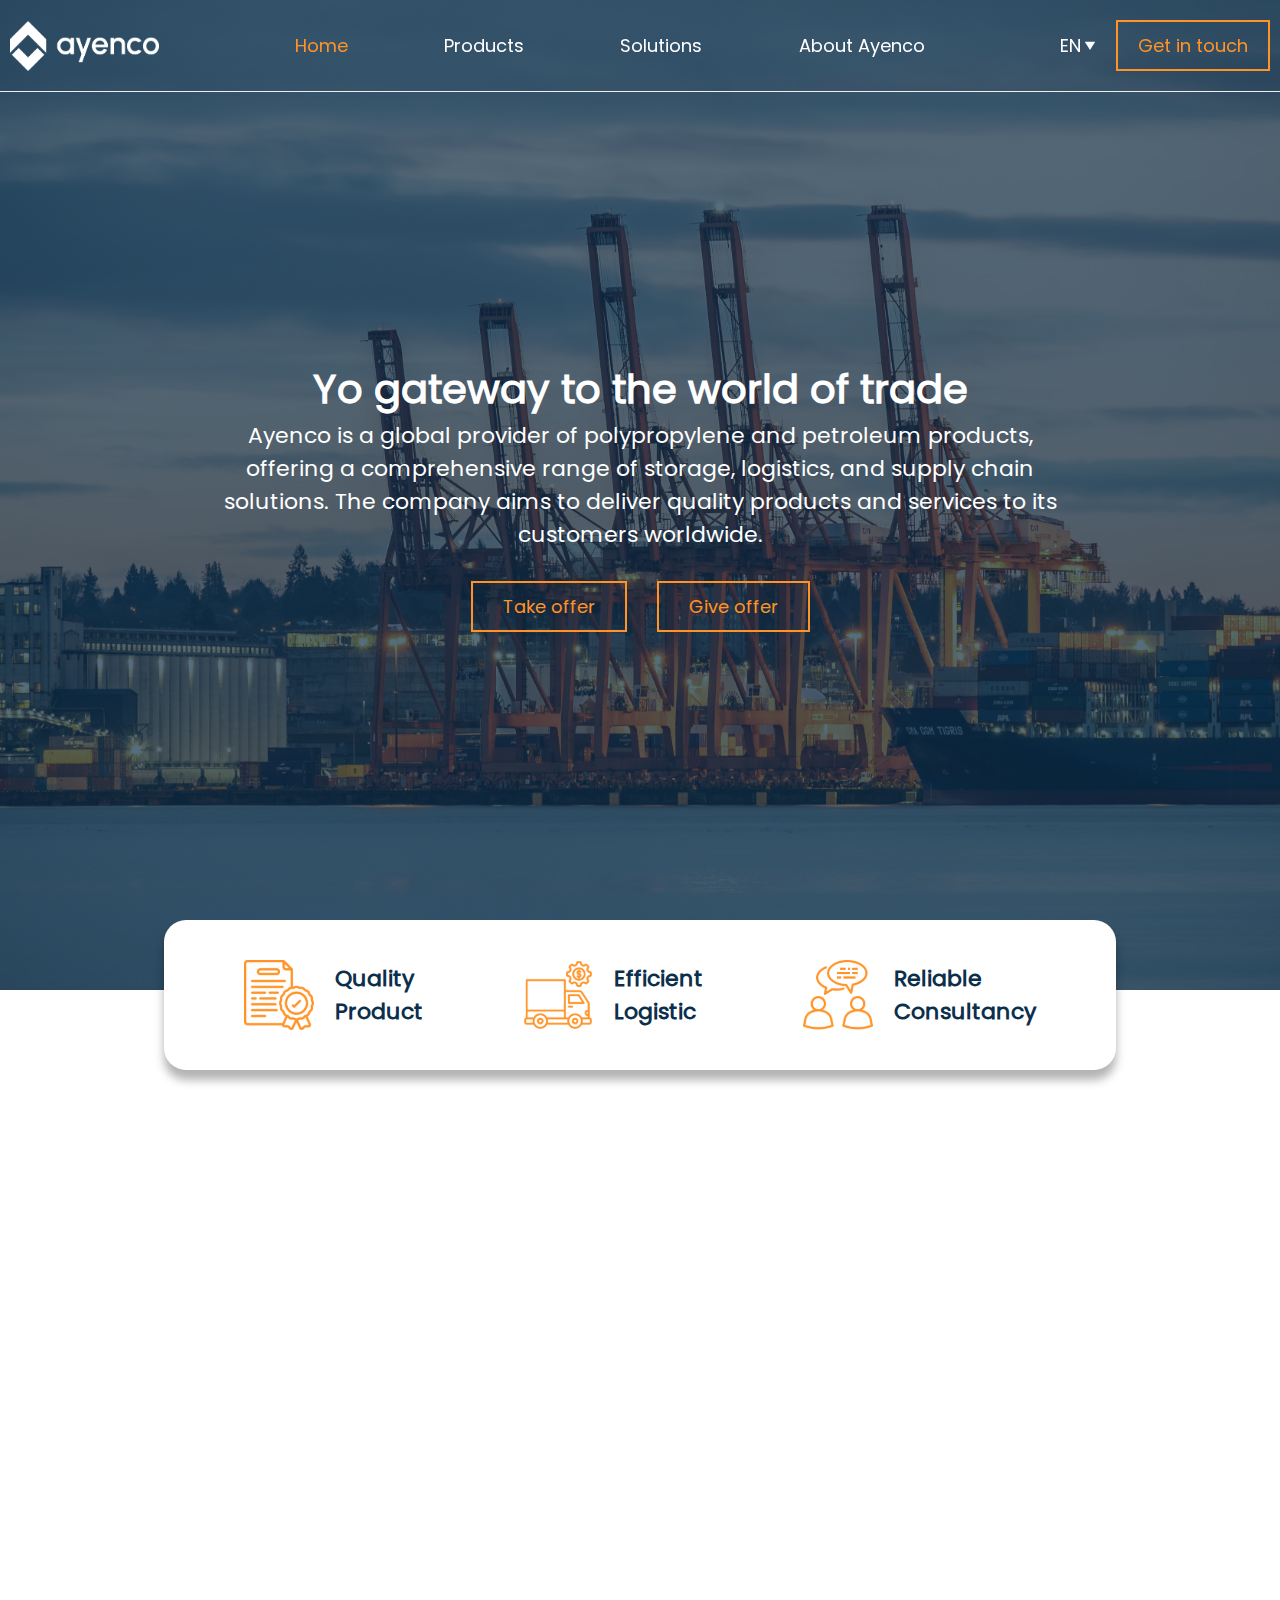
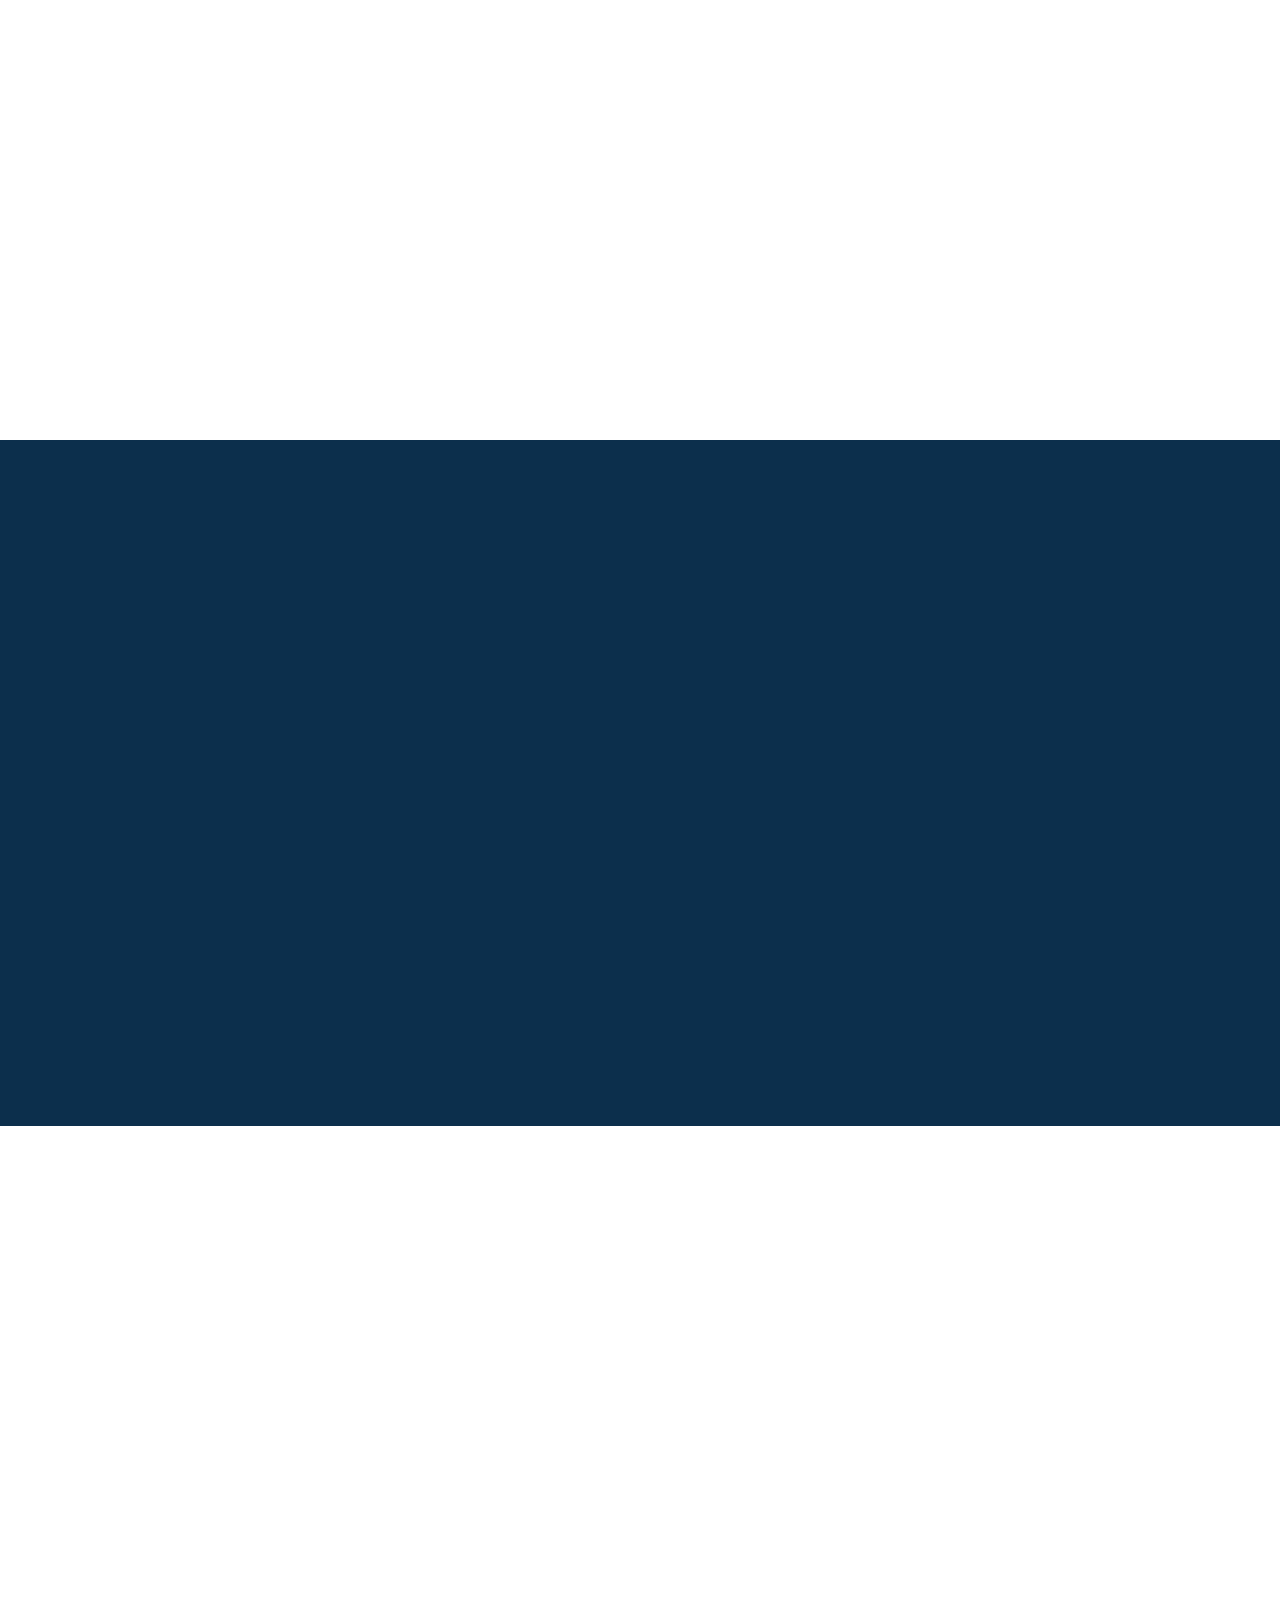
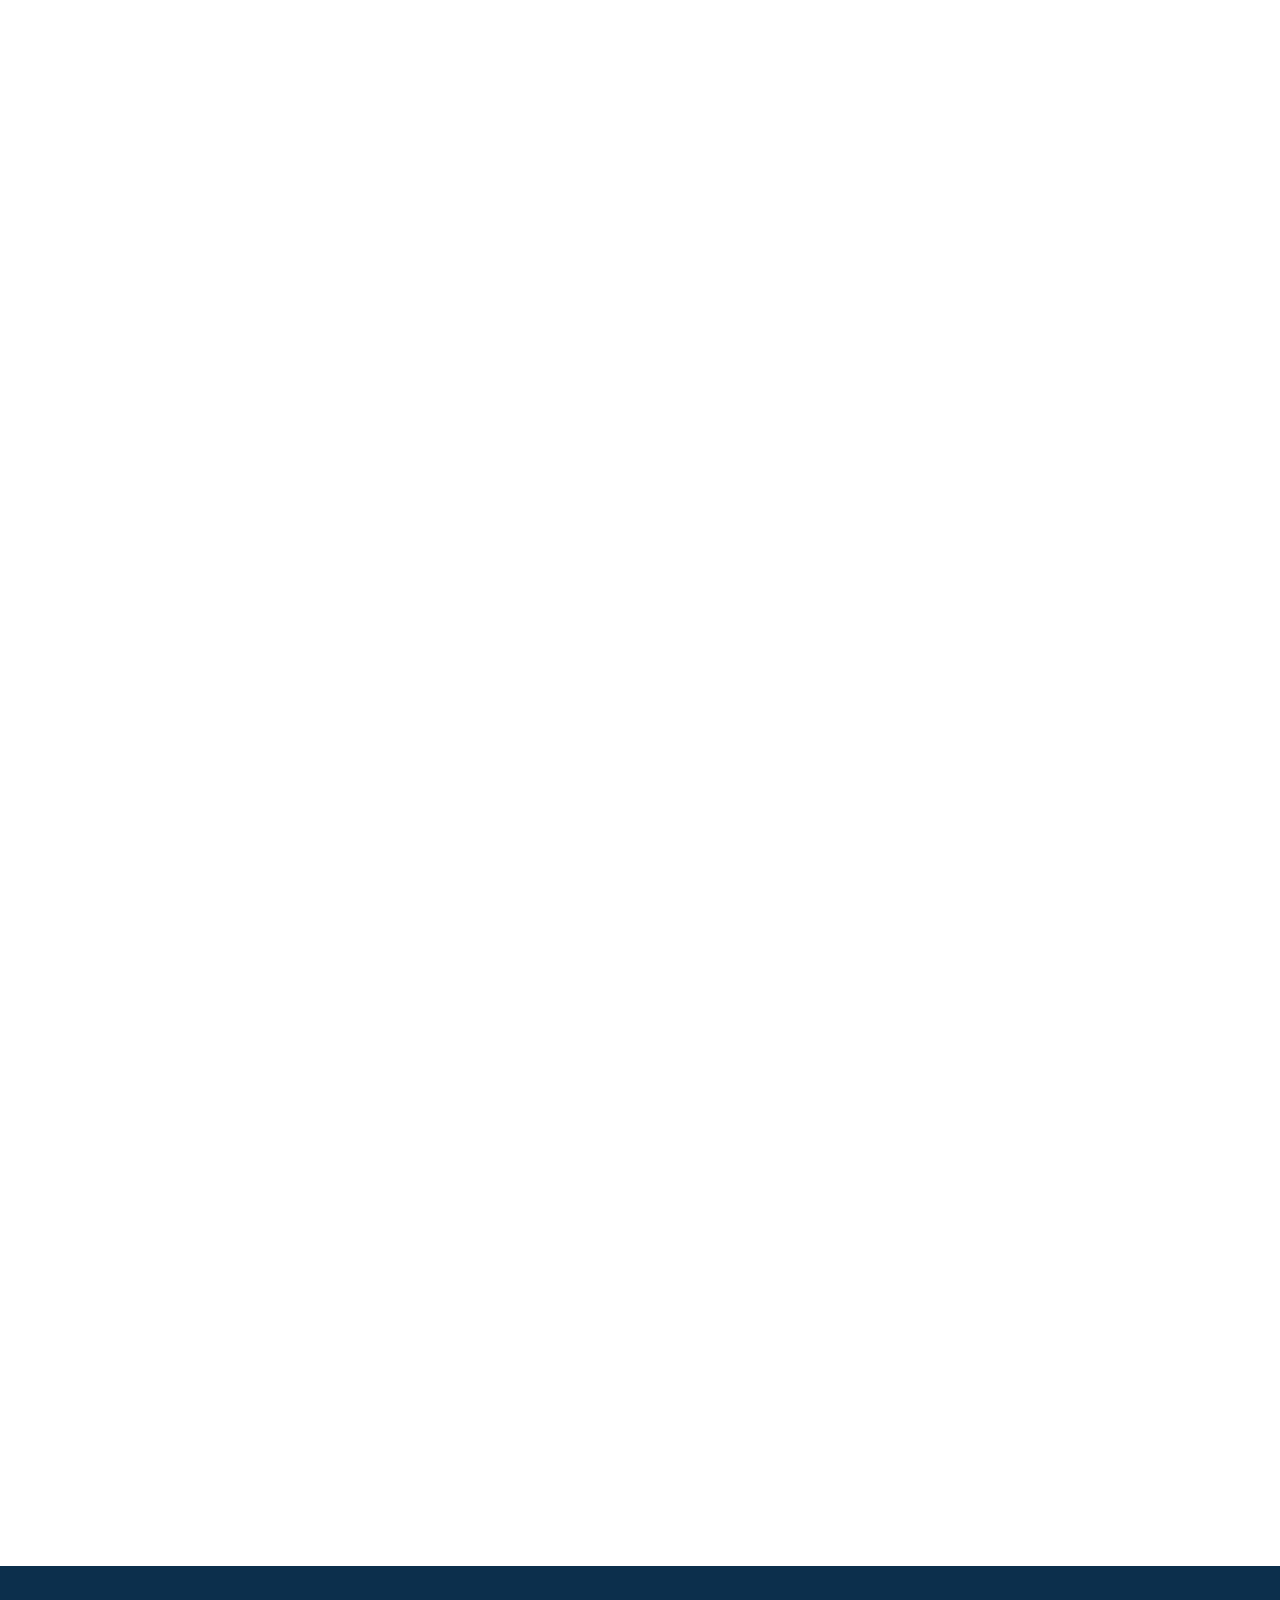
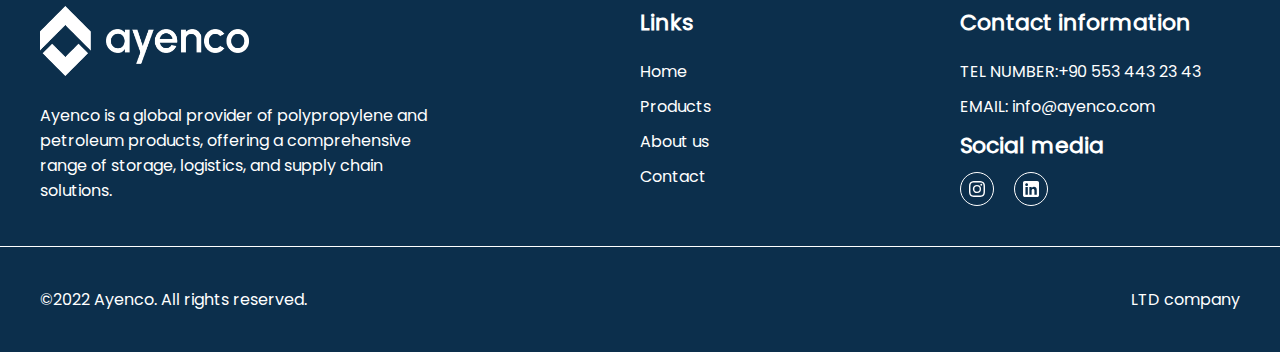
<file: index.html>
<!DOCTYPE html>
<html lang="en">
  <head>
    <!-- <link rel="stylesheet" href="./styles/w3.css" /> -->
    <!-- <link rel="stylesheet" href="https://www.w3schools.com/w3css/4/w3.css" /> -->
    <meta charset="UTF-8" />
    <meta http-equiv="X-UA-Compatible" content="IE=edge" />
    <meta name="viewport" content="width=device-width, initial-scale=1.0" />
    <link rel="stylesheet" href="./fontawesome/css/all.css" />
    <link rel="stylesheet" href="./styles/style.css" />
    <title>Ayenco</title>
  </head>
  <body data-barba="wrapper">
    <header>
      <nav class="nav">
        <div class="container">
          <div class="nav-inner">
            <a href="./index.html" class="nav-logo">
              <img src="./img/Ayenco (White, Horizontal).png" alt="" />
            </a>
            <ul class="nav-links">
              <li>
                <a class="nav-link active-nav-link" href="./index.html">Home</a>
              </li>
              <li>
                <a class="nav-link" href="./products-page.html">Products</a>
              </li>
              <li>
                <a class="nav-link" href="./solutions-page.html">Solutions</a>
              </li>
              <li>
                <a class="nav-link" href="./about-ayenco-page.html"
                  >About Ayenco</a
                >
              </li>
            </ul>
            <div class="nav-btn">
              <div class="lang">
                <div class="curr-lang">
                  <a href="#">en</a>
                  <img src="./img/Polygon 1.svg" alt="" />
                </div>
                <div class="lang-dropdown">
                  <a href="#">ru</a>
                  <a href="#">tm</a>
                </div>
              </div>
              <a class="get-in-touch" href="#contact">Get in touch</a>
            </div>

            <div class="nav-burger">
              <div class="nav-burger-wrapper">
                <div class="nav-burger-wrapper-logo">
                  <img src="./img/Ayenco (White, Horizontal).png" alt="" />
                </div>
                <ul>
                  <li class="nav-burger-li active-nav-burger-li">
                    <a class="nav-a" href="./index.html">Home</a>
                  </li>
                  <li class="nav-burger-li">
                    <a class="nav-a" href="./products-page.html">Products</a>
                  </li>
                  <li class="nav-burger-li">
                    <a class="nav-a" href="./solutions-page.html">Solutions</a>
                  </li>
                  <li class="nav-burger-li">
                    <a class="nav-a" href="./about-ayenco-page.html"
                      >About Ayenco</a
                    >
                  </li>
                </ul>
                <div class="nav-burger-wrapper-lang">
                  <a class="mobile-curr-lang active-mobile-curr-lang" href="#"
                    >en</a
                  >
                  <a class="mobile-curr-lang" href="#">ru</a>
                  <a class="mobile-curr-lang" href="#">tm</a>
                </div>
                <a class="nav-burger-wrapper-get-in-touch" href="#contact"
                  >Get in touch</a
                >
              </div>
            </div>

            <a href="#" class="toggle-button">
              <span class="bar"></span>
              <span class="bar"></span>
              <span class="bar"></span>
            </a>
          </div>
        </div>
      </nav>
    </header>
    <main data-barba="container" data-barba-namespace="home">
      <section class="about-us slide">
        <div class="about-us-inner">
          <div class="container">
            <div class="about-us-text text-opacity">
              <h2>Yo gateway to the world of trade</h2>
              <p>
                Ayenco is a global provider of polypropylene and petroleum
                products, offering a comprehensive range of storage, logistics,
                and supply chain solutions. The company aims to deliver quality
                products and services to its customers worldwide.
              </p>
              <div class="about-us-btns">
                <a class="about-us-btn" href="#contact">Take offer</a>
                <a class="about-us-btn" href="#contact">Give offer</a>
              </div>
            </div>
            <div class="about-us-box">
              <div class="text-box text-box1">
                <img class="text-box-img" src="./img/Mask group.svg" alt="" />
                <p>
                  Quality <br />
                  Product
                </p>
              </div>

              <!-- <div class="vertical-line"></div> -->

              <div class="text-box text-box2">
                <img class="text-box-img" src="./img/Mask group2.svg" alt="" />
                <p>
                  Efficient <br />
                  Logistic
                </p>
              </div>

              <!-- <div class="vertical-line"></div> -->

              <div class="text-box text-box3">
                <img class="text-box-img" src="./img/Mask group3.svg" alt="" />
                <p>
                  Reliable <br />
                  Consultancy
                </p>
              </div>
            </div>
          </div>
        </div>
      </section>
      <section class="partner slide">
        <div class="container">
          <div class="partner-inner">
            <div class="partner-text text">
              <h2>Your international bussines Partner</h2>
              <p>
                If you're interested in partnering with Ayenco, the company
                offers a range of opportunities for businesses and individuals
                looking to expand their product offerings, improve their supply
                chain efficiency, and tap into the growing demand for
                polypropylene and petroleum products.
              </p>
            </div>
            <div class="partner-img img-wrapper">
              <img class="img" src="./img/pexels-kelly-6572434 1.jpg" alt="" />
            </div>
          </div>
        </div>
      </section>
      <section class="solutions slide">
        <div class="container">
          <div class="solutions-inner">
            <div class="solutions-text text">
              <h2>Solutions</h2>
              <p>
                By working with Ayenco, customers can benefit from the company's
                extensive experience, resources, and commitment to delivering
                reliable and cost-effective solutions. Whether you're looking to
                streamline your supply chain, expand your product offerings, or
                improve your logistics operations, Ayenco has the expertise and
                resources to help.
              </p>
              <a class="products-btn" href="./solutions-page.html">More</a>
            </div>
            <div class="solutions-btns img-wrapper">
              <div class="solutions-btn">
                <img src="./img/storehouse.svg" alt="" /> Storehouse
              </div>
              <div class="solutions-btn">
                <img src="./img/warehouse.svg" alt="" /> Warehouse
              </div>
              <div class="solutions-btn">
                <img src="./img/logistics.svg" alt="" /> Logistics
              </div>
            </div>
          </div>
        </div>
      </section>
      <section class="products slide">
        <div class="container">
          <div class="products-inner">
            <div class="products-header text">
              <h2>Products</h2>
              <p>
                Ayenco offers a range of polypropylene and petroleum products,
                including BOPP films
              </p>
            </div>
            <div class="products-body img-wrapper">
              <a href="#" class="product">
                <div class="product-img">
                  <img src="./img/product1.jpg" alt="" />
                  <div class="product-img-wrapper">
                    <img src="./img/🦆 icon _eye_.svg" alt="" />
                  </div>
                </div>
                <p>Kükürt önümleri</p>
              </a>

              <a href="#" class="product">
                <div class="product-img">
                  <img src="./img/product2.jpg" alt="" />
                  <div class="product-img-wrapper">
                    <img src="./img/🦆 icon _eye_.svg" alt="" />
                  </div>
                </div>
                <p>Awtomobıl Benzını önümleri</p>
              </a>

              <a href="#" class="product">
                <div class="product-img">
                  <img src="./img/product3.jpg" alt="" />
                  <div class="product-img-wrapper">
                    <img src="./img/🦆 icon _eye_.svg" alt="" />
                  </div>
                </div>
                <p>Yangyc önümleri</p>
              </a>

              <a href="#" class="product">
                <div class="product-img">
                  <img src="./img/product4.jpg" alt="" />
                  <div class="product-img-wrapper">
                    <img src="./img/🦆 icon _eye_.svg" alt="" />
                  </div>
                </div>
                <p>Kerosin önümleri</p>
              </a>
              <a class="products-btn" href="./products-page.html">More</a>
            </div>
          </div>
        </div>
      </section>
      <section id="contact" class="contact slide">
        <div class="container">
          <div class="contact-inner">
            <div class="contact-tabs text-opacity">
              <div class="contact-tabs-btns">
                <button
                  class="tablink contact-tabs-btn active-contact-tabs-btn"
                  onclick="openTab(event,'Take')"
                >
                  Take an offer
                </button>
                <button
                  class="tablink contact-tabs-btn"
                  onclick="openTab(event,'Give')"
                >
                  Give an offer
                </button>
              </div>

              <div id="Take" class="tab take-tab">
                <div class="take-tab-text">
                  <h2>Take an offer</h2>
                  <p>
                    You can make purchase offers to Ayenco by specifying the
                    desired product/service, quantities, and payment/delivery
                    terms.
                  </p>
                  <a href="tel:+90 553 443 23 43">
                    <i class="fa-solid fa-phone"></i>
                    +90 553 443 23 43</a
                  >
                  <a href="mailto:info@ayenco.com">
                    <i class="fa-solid fa-envelope"></i>
                    info@ayenco.com</a
                  >
                </div>
                <form class="tab-form" action="">
                  <div class="custom-select">
                    <select>
                      <option value="0">Select a product</option>
                      <option value="1">product 1</option>
                      <option value="2">product 2</option>
                      <option value="3">product 3</option>
                      <option value="4">product 4</option>
                      <option value="1">product 1</option>
                      <option value="2">product 2</option>
                      <option value="3">product 3</option>
                      <option value="4">product 4</option>
                      <option value="1">product 1</option>
                      <option value="2">product 2</option>
                      <option value="3">product 3</option>
                      <option value="4">product 4</option>
                      <option value="1">product 1</option>
                      <option value="2">product 2</option>
                      <option value="3">product 3</option>
                      <option value="4">product 4</option>
                      <option value="1">product 1</option>
                      <option value="2">product 2</option>
                      <option value="3">product 3</option>
                      <option value="4">product 4</option>
                      <option value="1">product 1</option>
                      <option value="2">product 2</option>
                      <option value="3">product 3</option>
                      <option value="4">product 4</option>
                      <option value="1">product 1</option>
                      <option value="2">product 2</option>
                      <option value="3">product 3</option>
                      <option value="4">product 4</option>
                      <option value="1">product 1</option>
                      <option value="2">product 2</option>
                      <option value="3">product 3</option>
                      <option value="4">product 4</option>
                      <option value="1">product 1</option>
                      <option value="2">product 2</option>
                      <option value="3">product 3</option>
                      <option value="4">product 4</option>
                      <option value="1">product 1</option>
                      <option value="2">product 2</option>
                      <option value="3">product 3</option>
                      <option value="4">product 4</option>
                      <option value="1">product 1</option>
                      <option value="2">product 2</option>
                      <option value="3">product 3</option>
                      <option value="4">product 4</option>
                      <option value="1">product 1</option>
                      <option value="2">product 2</option>
                      <option value="3">product 3</option>
                      <option value="4">product 4</option>
                    </select>
                  </div>

                  <div class="custom-select">
                    <select>
                      <option value="0">Select a weight</option>
                      <option value="1">product 1</option>
                      <option value="2">product 2</option>
                      <option value="3">product 3</option>
                      <option value="4">product 4</option>
                    </select>
                  </div>

                  <div class="select-options">
                    <p>Select</p>
                    <p class="radio-btn">
                      <input
                        type="radio"
                        id="test1"
                        name="radio-group"
                        checked
                      />
                      <label for="test1">CIF</label>
                    </p>
                    <p class="radio-btn">
                      <input type="radio" id="test2" name="radio-group" />
                      <label for="test2">FOB</label>
                    </p>
                  </div>
                  <button>submit</button>
                </form>
              </div>

              <div id="Give" class="tab give-tab" style="display: none">
                <div class="give-tab-text">
                  <h2>Give an offer</h2>
                  <p>
                    You can make purchase offers to Ayenco by specifying the
                    desired product/service, quantities, and payment/delivery
                    terms.
                  </p>
                  <a href="tel:+90 553 443 23 43">
                    <i class="fa-solid fa-phone"></i>
                    +90 553 443 23 43</a
                  >
                  <a href="mailto:info@ayenco.com">
                    <i class="fa-solid fa-envelope"></i>
                    info@ayenco.com</a
                  >
                </div>
                <form class="tab-form" action="">
                  <div class="custom-select">
                    <select>
                      <option value="0">Select a product</option>
                      <option value="1">product 1</option>
                      <option value="2">product 2</option>
                      <option value="3">product 3</option>
                      <option value="4">product 4</option>
                    </select>
                  </div>

                  <div class="custom-select">
                    <select>
                      <option value="0">Select a weight</option>
                      <option value="1">product 1</option>
                      <option value="2">product 2</option>
                      <option value="3">product 3</option>
                      <option value="4">product 4</option>
                    </select>
                  </div>

                  <div class="tab-form-input">
                    <input type="text" placeholder="Offer a price" />
                    <!-- <img src="./img/$.svg" alt="" /> -->
                    <svg
                      width="20"
                      height="20"
                      viewBox="0 0 21 37"
                      fill="none"
                      xmlns="http://www.w3.org/2000/svg"
                    >
                      <path
                        d="M20.4853 24.816C20.4853 26.1938 20.1409 27.4889 19.452 28.7013C18.7907 29.9138 17.7987 30.9333 16.476 31.76C15.1809 32.5867 13.6378 33.0827 11.8467 33.248V36.596H9.16V33.248C6.56978 33 4.47556 32.1871 2.87733 30.8093C1.27911 29.4316 0.48 27.6129 0.48 25.3533H5.52267C5.60533 26.428 5.94978 27.3236 6.556 28.04C7.16222 28.7289 8.03022 29.1698 9.16 29.3627V20.2693C7.31378 19.8009 5.812 19.3324 4.65467 18.864C3.49733 18.368 2.50533 17.5964 1.67867 16.5493C0.879556 15.5022 0.48 14.0693 0.48 12.2507C0.48 9.96355 1.27911 8.076 2.87733 6.588C4.47556 5.07244 6.56978 4.19067 9.16 3.94267V0.594666H11.8467V3.94267C14.2716 4.16311 16.2142 4.93467 17.6747 6.25733C19.1627 7.55244 20.0031 9.34356 20.196 11.6307H15.1533C15.0707 10.7764 14.74 10.0187 14.1613 9.35733C13.5827 8.66844 12.8111 8.2 11.8467 7.952V16.88C13.6929 17.3209 15.1947 17.7893 16.352 18.2853C17.5093 18.7538 18.4876 19.5116 19.2867 20.5587C20.0858 21.5782 20.4853 22.9973 20.4853 24.816ZM5.27467 12.0027C5.27467 13.1324 5.60533 14.0142 6.26667 14.648C6.95556 15.2818 7.92 15.7916 9.16 16.1773V7.828C7.97511 7.96578 7.02444 8.39289 6.308 9.10933C5.61911 9.82578 5.27467 10.7902 5.27467 12.0027ZM11.8467 29.3627C13.0591 29.1698 14.0098 28.6876 14.6987 27.916C15.3876 27.1169 15.732 26.1662 15.732 25.064C15.732 23.9618 15.3876 23.1076 14.6987 22.5013C14.0373 21.8676 13.0867 21.3578 11.8467 20.972V29.3627Z"
                        fill="#8b8b8b"
                      />
                    </svg>
                  </div>

                  <div class="select-options">
                    <p>Select</p>
                    <p class="radio-btn">
                      <input
                        type="radio"
                        id="test3"
                        name="radio-group"
                        checked
                      />
                      <label for="test3">CIF</label>
                    </p>
                    <p class="radio-btn">
                      <input type="radio" id="test4" name="radio-group" />
                      <label for="test4">FOB</label>
                    </p>
                  </div>
                  <button>submit</button>
                </form>
              </div>
            </div>
          </div>
        </div>
      </section>
    </main>
    <footer class="footer">
      <div class="footer-inner">
        <div class="container">
          <div class="footer-up">
            <div class="footer-about-us">
              <div class="footer-logo">
                <img src="./img/Ayenco (White, Horizontal).png" alt="" />
              </div>
              <p>
                Ayenco is a global provider of polypropylene and petroleum
                products, offering a comprehensive range of storage, logistics,
                and supply chain solutions.
              </p>
            </div>
            <div class="footer-links">
              <h3>Links</h3>
              <ul>
                <li><a href="#">Home</a></li>
                <li><a href="#">Products</a></li>
                <li><a href="#">About us</a></li>
                <li><a href="#">Contact</a></li>
              </ul>
            </div>
            <div class="footer-contacts">
              <h3>Contact information</h3>
              <ul>
                <li>
                  <a href="tel:+90 553 443 23 43"
                    >TEL NUMBER:+90 553 443 23 43</a
                  >
                </li>
                <li>
                  <a href="mailto:info@ayenco.com">EMAIL: info@ayenco.com</a>
                </li>
                <h3>Social media</h3>
                <div class="social-links">
                  <a href="#">
                    <svg
                      width="16"
                      height="16"
                      class="fill-current"
                      viewBox="0 0 16 16"
                    >
                      <path
                        d="M8 0C5.829 0 5.556.01 4.703.048 3.85.088 3.269.222 2.76.42a3.917 3.917 0 0 0-1.417.923A3.927 3.927 0 0 0 .42 2.76C.222 3.268.087 3.85.048 4.7.01 5.555 0 5.827 0 8.001c0 2.172.01 2.444.048 3.297.04.852.174 1.433.372 1.942.205.526.478.972.923 1.417.444.445.89.719 1.416.923.51.198 1.09.333 1.942.372C5.555 15.99 5.827 16 8 16s2.444-.01 3.298-.048c.851-.04 1.434-.174 1.943-.372a3.916 3.916 0 0 0 1.416-.923c.445-.445.718-.891.923-1.417.197-.509.332-1.09.372-1.942C15.99 10.445 16 10.173 16 8s-.01-2.445-.048-3.299c-.04-.851-.175-1.433-.372-1.941a3.926 3.926 0 0 0-.923-1.417A3.911 3.911 0 0 0 13.24.42c-.51-.198-1.092-.333-1.943-.372C10.443.01 10.172 0 7.998 0h.003zm-.717 1.442h.718c2.136 0 2.389.007 3.232.046.78.035 1.204.166 1.486.275.373.145.64.319.92.599.28.28.453.546.598.92.11.281.24.705.275 1.485.039.843.047 1.096.047 3.231s-.008 2.389-.047 3.232c-.035.78-.166 1.203-.275 1.485a2.47 2.47 0 0 1-.599.919c-.28.28-.546.453-.92.598-.28.11-.704.24-1.485.276-.843.038-1.096.047-3.232.047s-2.39-.009-3.233-.047c-.78-.036-1.203-.166-1.485-.276a2.478 2.478 0 0 1-.92-.598 2.48 2.48 0 0 1-.6-.92c-.109-.281-.24-.705-.275-1.485-.038-.843-.046-1.096-.046-3.233 0-2.136.008-2.388.046-3.231.036-.78.166-1.204.276-1.486.145-.373.319-.64.599-.92.28-.28.546-.453.92-.598.282-.11.705-.24 1.485-.276.738-.034 1.024-.044 2.515-.045v.002zm4.988 1.328a.96.96 0 1 0 0 1.92.96.96 0 0 0 0-1.92zm-4.27 1.122a4.109 4.109 0 1 0 0 8.217 4.109 4.109 0 0 0 0-8.217zm0 1.441a2.667 2.667 0 1 1 0 5.334 2.667 2.667 0 0 1 0-5.334z"
                        fill="white"
                      ></path>
                    </svg>
                  </a>
                  <a href="#">
                    <svg
                      viewBox="0 0 72 72"
                      version="1.1"
                      xmlns="http://www.w3.org/2000/svg"
                      xmlns:xlink="http://www.w3.org/1999/xlink"
                    >
                      <g
                        id="Page-1"
                        stroke="none"
                        stroke-width="1"
                        fill="none"
                        fill-rule="evenodd"
                      >
                        <g
                          id="Social-Icons---Rounded-Black"
                          transform="translate(-376.000000, -267.000000)"
                        >
                          <g
                            id="Linkedin"
                            transform="translate(376.000000, 267.000000)"
                          >
                            <path
                              d="M8,72 L64,72 C68.418278,72 72,68.418278 72,64 L72,8 C72,3.581722 68.418278,-8.11624501e-16 64,0 L8,0 C3.581722,8.11624501e-16 -5.41083001e-16,3.581722 0,8 L0,64 C5.41083001e-16,68.418278 3.581722,72 8,72 Z"
                              id="Rounded"
                              class="path1"
                            ></path>
                            <path
                              d="M62,62 L51.315625,62 L51.315625,43.8021149 C51.315625,38.8127542 49.4197917,36.0245323 45.4707031,36.0245323 C41.1746094,36.0245323 38.9300781,38.9261103 38.9300781,43.8021149 L38.9300781,62 L28.6333333,62 L28.6333333,27.3333333 L38.9300781,27.3333333 L38.9300781,32.0029283 C38.9300781,32.0029283 42.0260417,26.2742151 49.3825521,26.2742151 C56.7356771,26.2742151 62,30.7644705 62,40.051212 L62,62 Z M16.349349,22.7940133 C12.8420573,22.7940133 10,19.9296567 10,16.3970067 C10,12.8643566 12.8420573,10 16.349349,10 C19.8566406,10 22.6970052,12.8643566 22.6970052,16.3970067 C22.6970052,19.9296567 19.8566406,22.7940133 16.349349,22.7940133 Z M11.0325521,62 L21.769401,62 L21.769401,27.3333333 L11.0325521,27.3333333 L11.0325521,62 Z"
                              class="path2"
                            ></path>
                          </g>
                        </g>
                      </g>
                    </svg>
                  </a>
                </div>
              </ul>
            </div>
          </div>
        </div>
        <div class="footer-down">
          <div class="container">
            <div class="footer-down-inner">
              <p>©2022 Ayenco. All rights reserved.</p>
              <p>LTD company</p>
            </div>
          </div>
        </div>
      </div>
    </footer>

    <script src="./js/ScrollMagic.min.js"></script>
    <script src="./js/addIndicators.min.js"></script>
    <script src="./js/animation.gsap.min.js"></script>
    <script src="./js/gsap.min.js"></script>
    <script src="./js/animation.js"></script>
    <script src="./js/app.js"></script>
  </body>
</html>
</file>
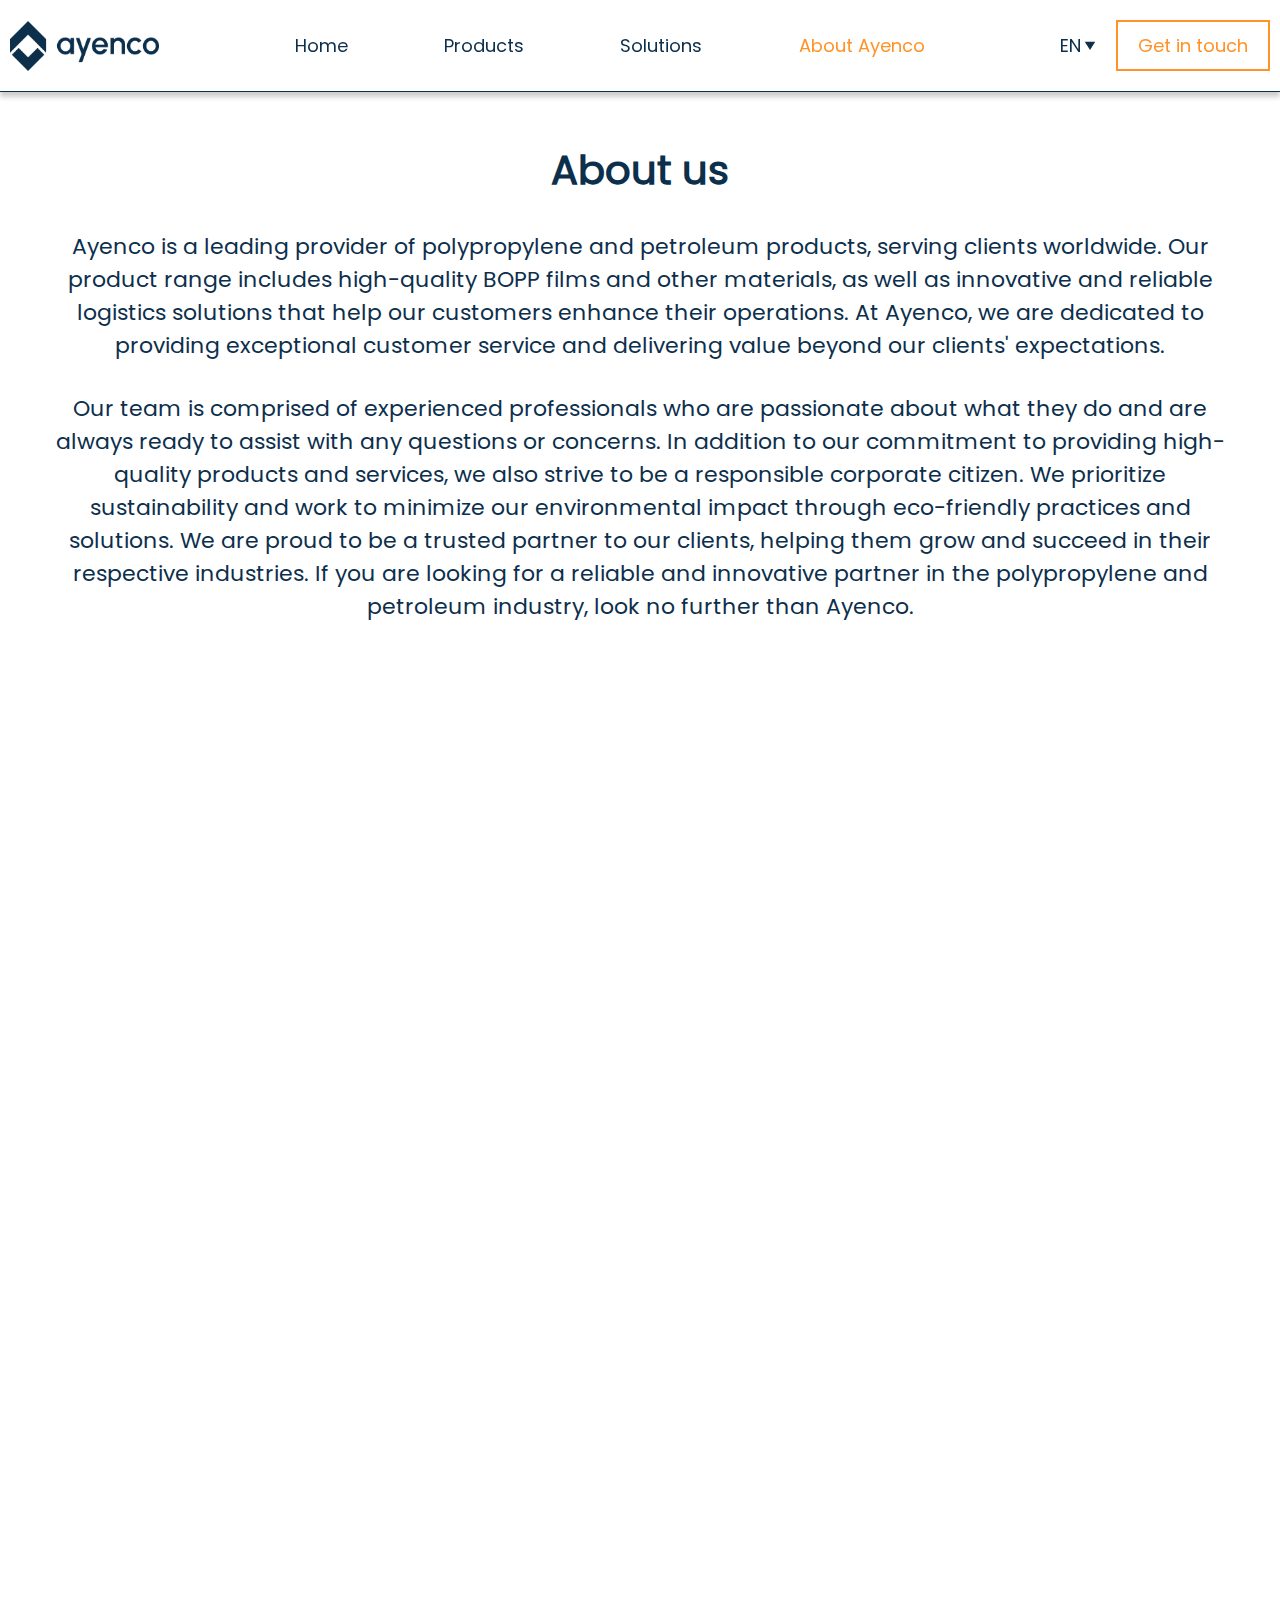
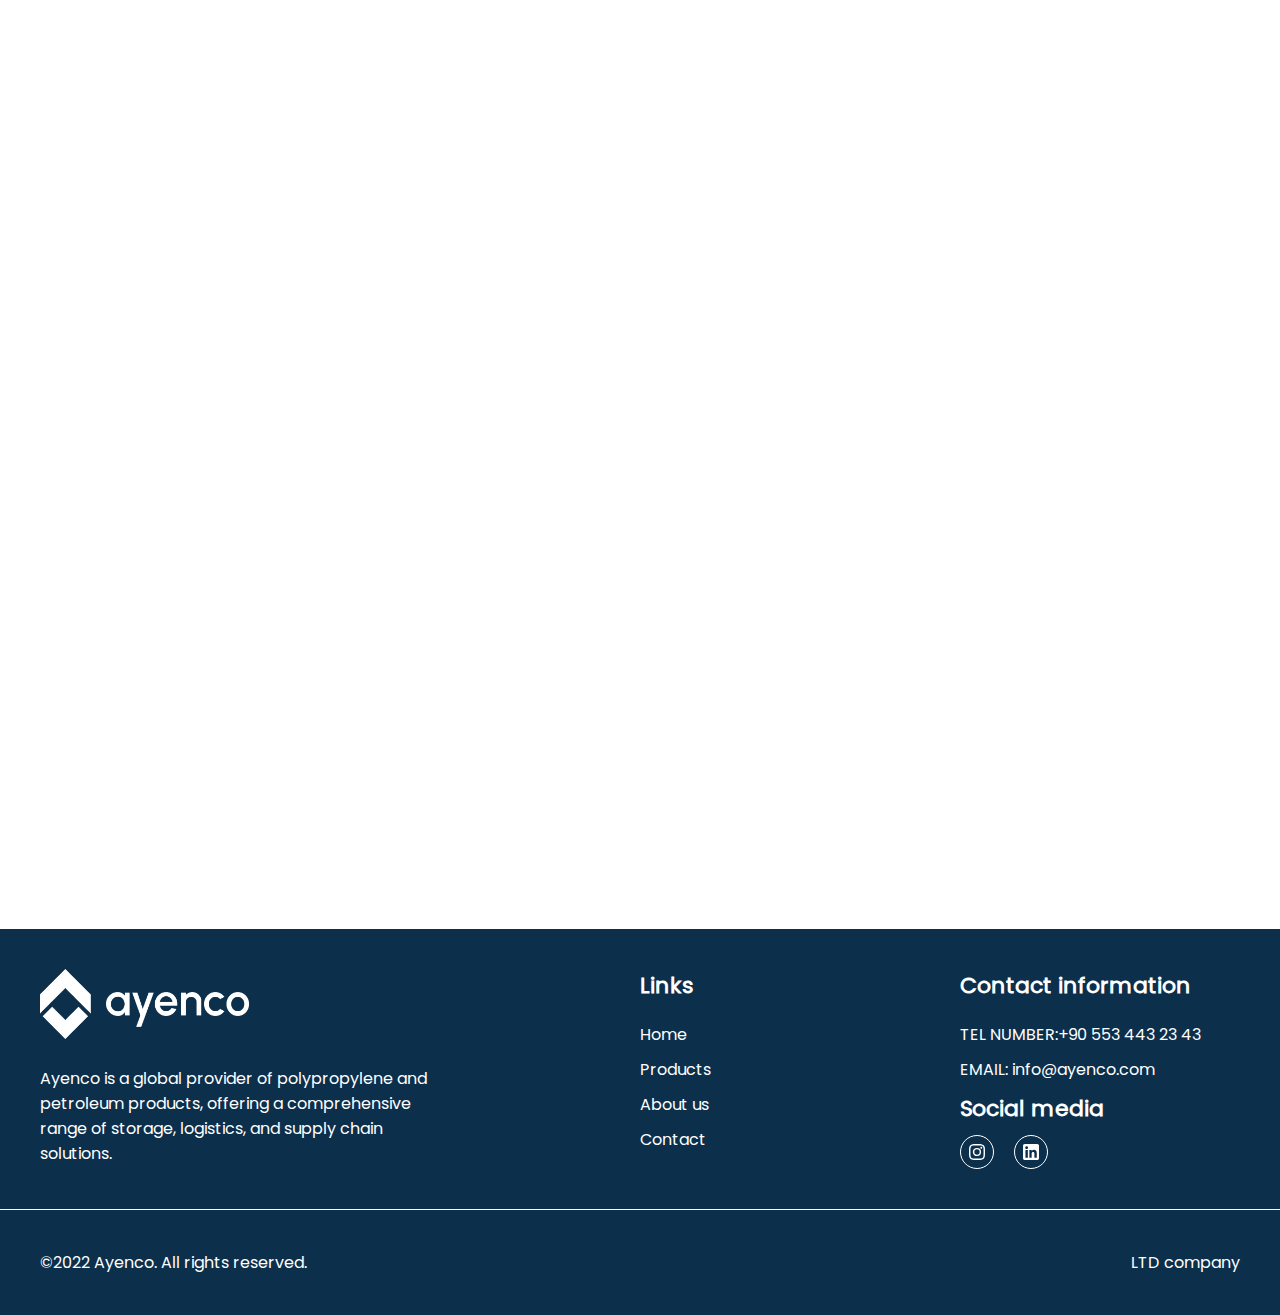
<file: about-ayenco-page.html>
<!DOCTYPE html>
<html lang="en">
  <head>
    <meta charset="UTF-8" />
    <meta http-equiv="X-UA-Compatible" content="IE=edge" />
    <meta name="viewport" content="width=device-width, initial-scale=1.0" />
    <link rel="stylesheet" href="./fontawesome/css/all.css" />
    <link rel="stylesheet" href="./styles/style.css" />
    <title>Ayenco</title>
  </head>
  <body data-barba="wrapper">
    <header>
      <nav class="nav-page">
        <div class="container">
          <div class="nav-inner">
            <a href="./index.html" class="nav-logo">
              <img src="./img/ayenco blue logo.png" alt="" />
            </a>
            <ul class="nav-links">
              <li>
                <a class="nav-link-page" href="./index.html">Home</a>
              </li>
              <li>
                <a class="nav-link-page" href="./products-page.html"
                  >Products</a
                >
              </li>
              <li>
                <a class="nav-link-page" href="./solutions-page.html"
                  >Solutions</a
                >
              </li>
              <li>
                <a
                  class="nav-link-page active-nav-link"
                  href="./about-ayenco-page.html"
                  >About Ayenco</a
                >
              </li>
            </ul>
            <div class="nav-btn">
              <div class="lang">
                <div class="curr-lang">
                  <a class="curr-lang-a" href="#">en</a>
                  <img src="./img/Polygon 2.svg" alt="" />
                </div>
                <div class="lang-dropdown">
                  <a href="#">ru</a>
                  <a href="#">tm</a>
                </div>
              </div>
              <a class="get-in-touch" href="#contact">Get in touch</a>
            </div>

            <div class="nav-burger">
              <div class="nav-burger-wrapper">
                <div class="nav-burger-wrapper-logo">
                  <img src="./img/Ayenco (White, Horizontal).png" alt="" />
                </div>
                <ul>
                  <li class="nav-burger-li">
                    <a class="nav-a" href="./index.html">Home</a>
                  </li>
                  <li class="nav-burger-li">
                    <a class="nav-a" href="./products-page.html">Products</a>
                  </li>
                  <li class="nav-burger-li">
                    <a class="nav-a" href="./solutions-page.html">Solutions</a>
                  </li>
                  <li class="nav-burger-li active-nav-burger-li">
                    <a class="nav-a" href="./about-ayenco-page.html"
                      >About Ayenco</a
                    >
                  </li>
                </ul>
                <div class="nav-burger-wrapper-lang">
                  <a class="mobile-curr-lang active-mobile-curr-lang" href="#"
                    >en</a
                  >
                  <a class="mobile-curr-lang" href="#">ru</a>
                  <a class="mobile-curr-lang" href="#">tm</a>
                </div>
                <a class="nav-burger-wrapper-get-in-touch" href="#contact"
                  >Get in touch</a
                >
              </div>
            </div>

            <a href="#" class="toggle-button">
              <span class="bar-page"></span>
              <span class="bar-page"></span>
              <span class="bar-page"></span>
            </a>
          </div>
        </div>
      </nav>
    </header>

    <main data-barba="container" data-barba-namespace="about">
      <section class="about-ayenco-page slide">
        <div class="container">
          <div class="about-ayenco-page-inner">
            <div class="about-ayenco-page-header text-opacity">
              <h2>About us</h2>
              <!-- <p>Knowing us is knowing what we do.</p> -->
              <span>
                Ayenco is a leading provider of polypropylene and petroleum
                products, serving clients worldwide. Our product range includes
                high-quality BOPP films and other materials, as well as
                innovative and reliable logistics solutions that help our
                customers enhance their operations. At Ayenco, we are dedicated
                to providing exceptional customer service and delivering value
                beyond our clients' expectations.
              </span>
              <span
                >Our team is comprised of experienced professionals who are
                passionate about what they do and are always ready to assist
                with any questions or concerns. In addition to our commitment to
                providing high-quality products and services, we also strive to
                be a responsible corporate citizen. We prioritize sustainability
                and work to minimize our environmental impact through
                eco-friendly practices and solutions. We are proud to be a
                trusted partner to our clients, helping them grow and succeed in
                their respective industries. If you are looking for a reliable
                and innovative partner in the polypropylene and petroleum
                industry, look no further than Ayenco.</span
              >
            </div>
            <div class="about-ayenco-page-body text">
              <img src="./img/ayenco-black-logo.jpg" alt="" />
              <div class="about-ayenco-page-body-text">
                <h3>Mission</h3>
                <p>
                  At Ayenco, our mission is to provide high-quality
                  polypropylene and petroleum products to our clients worldwide,
                  along with innovative and reliable logistics solutions that
                  enhance their operations. We strive to continuously improve
                  our offerings to meet the ever-evolving needs of our customers
                  and deliver value beyond their expectations.
                </p>
              </div>
              <div class="about-ayenco-page-body-text">
                <h3>Vision</h3>
                <p>
                  Our vision at Ayenco is to become the global leader in the
                  polypropylene and petroleum industry, known for our
                  exceptional products, unmatched customer service, and
                  commitment to sustainability. We aim to create long-lasting
                  relationships with our clients and partners, and to contribute
                  to the growth and success of the communities we serve.
                </p>
              </div>
            </div>
          </div>
        </div>
      </section>
      <section id="contact" class="contact slide">
        <div class="container">
          <div class="contact-inner">
            <div class="contact-tabs text-opacity">
              <div class="contact-tabs-btns">
                <button
                  class="tablink contact-tabs-btn active-contact-tabs-btn"
                  onclick="openTab(event,'Take')"
                >
                  Take an offer
                </button>
                <button
                  class="tablink contact-tabs-btn"
                  onclick="openTab(event,'Give')"
                >
                  Give an offer
                </button>
              </div>

              <div id="Take" class="tab take-tab">
                <div class="take-tab-text">
                  <h2>Take an offer</h2>
                  <p>
                    You can make purchase offers to Ayenco by specifying the
                    desired product/service, quantities, and payment/delivery
                    terms.
                  </p>
                  <a href="tel:+90 553 443 23 43">
                    <i class="fa-solid fa-phone"></i>
                    +90 553 443 23 43</a
                  >
                  <a href="mailto:info@ayenco.com">
                    <i class="fa-solid fa-envelope"></i>
                    info@ayenco.com</a
                  >
                </div>
                <form class="tab-form" action="">
                  <div class="custom-select">
                    <select>
                      <option value="0">Select a product</option>
                      <option value="1">product 1</option>
                      <option value="2">product 2</option>
                      <option value="3">product 3</option>
                      <option value="4">product 4</option>
                      <option value="1">product 1</option>
                      <option value="2">product 2</option>
                      <option value="3">product 3</option>
                      <option value="4">product 4</option>
                      <option value="1">product 1</option>
                      <option value="2">product 2</option>
                      <option value="3">product 3</option>
                      <option value="4">product 4</option>
                      <option value="1">product 1</option>
                      <option value="2">product 2</option>
                      <option value="3">product 3</option>
                      <option value="4">product 4</option>
                      <option value="1">product 1</option>
                      <option value="2">product 2</option>
                      <option value="3">product 3</option>
                      <option value="4">product 4</option>
                      <option value="1">product 1</option>
                      <option value="2">product 2</option>
                      <option value="3">product 3</option>
                      <option value="4">product 4</option>
                      <option value="1">product 1</option>
                      <option value="2">product 2</option>
                      <option value="3">product 3</option>
                      <option value="4">product 4</option>
                      <option value="1">product 1</option>
                      <option value="2">product 2</option>
                      <option value="3">product 3</option>
                      <option value="4">product 4</option>
                      <option value="1">product 1</option>
                      <option value="2">product 2</option>
                      <option value="3">product 3</option>
                      <option value="4">product 4</option>
                      <option value="1">product 1</option>
                      <option value="2">product 2</option>
                      <option value="3">product 3</option>
                      <option value="4">product 4</option>
                      <option value="1">product 1</option>
                      <option value="2">product 2</option>
                      <option value="3">product 3</option>
                      <option value="4">product 4</option>
                      <option value="1">product 1</option>
                      <option value="2">product 2</option>
                      <option value="3">product 3</option>
                      <option value="4">product 4</option>
                    </select>
                  </div>

                  <div class="custom-select">
                    <select>
                      <option value="0">Select a weight</option>
                      <option value="1">product 1</option>
                      <option value="2">product 2</option>
                      <option value="3">product 3</option>
                      <option value="4">product 4</option>
                    </select>
                  </div>

                  <div class="select-options">
                    <p>Select</p>
                    <p class="radio-btn">
                      <input
                        type="radio"
                        id="test1"
                        name="radio-group"
                        checked
                      />
                      <label for="test1">CIF</label>
                    </p>
                    <p class="radio-btn">
                      <input type="radio" id="test2" name="radio-group" />
                      <label for="test2">FOB</label>
                    </p>
                  </div>
                  <button>submit</button>
                </form>
              </div>

              <div id="Give" class="tab give-tab" style="display: none">
                <div class="give-tab-text">
                  <h2>Give an offer</h2>
                  <p>
                    You can make purchase offers to Ayenco by specifying the
                    desired product/service, quantities, and payment/delivery
                    terms.
                  </p>
                  <a href="tel:+90 553 443 23 43">
                    <i class="fa-solid fa-phone"></i>
                    +90 553 443 23 43</a
                  >
                  <a href="mailto:info@ayenco.com">
                    <i class="fa-solid fa-envelope"></i>
                    info@ayenco.com</a
                  >
                </div>
                <form class="tab-form" action="">
                  <div class="custom-select">
                    <select>
                      <option value="0">Select a product</option>
                      <option value="1">product 1</option>
                      <option value="2">product 2</option>
                      <option value="3">product 3</option>
                      <option value="4">product 4</option>
                    </select>
                  </div>

                  <div class="custom-select">
                    <select>
                      <option value="0">Select a weight</option>
                      <option value="1">product 1</option>
                      <option value="2">product 2</option>
                      <option value="3">product 3</option>
                      <option value="4">product 4</option>
                    </select>
                  </div>

                  <div class="tab-form-input">
                    <input type="text" placeholder="Offer a price" />
                    <!-- <img src="./img/$.svg" alt="" /> -->
                    <svg
                      width="20"
                      height="20"
                      viewBox="0 0 21 37"
                      fill="none"
                      xmlns="http://www.w3.org/2000/svg"
                    >
                      <path
                        d="M20.4853 24.816C20.4853 26.1938 20.1409 27.4889 19.452 28.7013C18.7907 29.9138 17.7987 30.9333 16.476 31.76C15.1809 32.5867 13.6378 33.0827 11.8467 33.248V36.596H9.16V33.248C6.56978 33 4.47556 32.1871 2.87733 30.8093C1.27911 29.4316 0.48 27.6129 0.48 25.3533H5.52267C5.60533 26.428 5.94978 27.3236 6.556 28.04C7.16222 28.7289 8.03022 29.1698 9.16 29.3627V20.2693C7.31378 19.8009 5.812 19.3324 4.65467 18.864C3.49733 18.368 2.50533 17.5964 1.67867 16.5493C0.879556 15.5022 0.48 14.0693 0.48 12.2507C0.48 9.96355 1.27911 8.076 2.87733 6.588C4.47556 5.07244 6.56978 4.19067 9.16 3.94267V0.594666H11.8467V3.94267C14.2716 4.16311 16.2142 4.93467 17.6747 6.25733C19.1627 7.55244 20.0031 9.34356 20.196 11.6307H15.1533C15.0707 10.7764 14.74 10.0187 14.1613 9.35733C13.5827 8.66844 12.8111 8.2 11.8467 7.952V16.88C13.6929 17.3209 15.1947 17.7893 16.352 18.2853C17.5093 18.7538 18.4876 19.5116 19.2867 20.5587C20.0858 21.5782 20.4853 22.9973 20.4853 24.816ZM5.27467 12.0027C5.27467 13.1324 5.60533 14.0142 6.26667 14.648C6.95556 15.2818 7.92 15.7916 9.16 16.1773V7.828C7.97511 7.96578 7.02444 8.39289 6.308 9.10933C5.61911 9.82578 5.27467 10.7902 5.27467 12.0027ZM11.8467 29.3627C13.0591 29.1698 14.0098 28.6876 14.6987 27.916C15.3876 27.1169 15.732 26.1662 15.732 25.064C15.732 23.9618 15.3876 23.1076 14.6987 22.5013C14.0373 21.8676 13.0867 21.3578 11.8467 20.972V29.3627Z"
                        fill="#8b8b8b"
                      />
                    </svg>
                  </div>

                  <div class="select-options">
                    <p>Select</p>
                    <p class="radio-btn">
                      <input
                        type="radio"
                        id="test3"
                        name="radio-group"
                        checked
                      />
                      <label for="test3">CIF</label>
                    </p>
                    <p class="radio-btn">
                      <input type="radio" id="test4" name="radio-group" />
                      <label for="test4">FOB</label>
                    </p>
                  </div>
                  <button>submit</button>
                </form>
              </div>
            </div>
          </div>
        </div>
      </section>
    </main>
    <footer class="footer">
      <div class="footer-inner">
        <div class="container">
          <div class="footer-up">
            <div class="footer-about-us">
              <div class="footer-logo">
                <img src="./img/Ayenco (White, Horizontal).png" alt="" />
              </div>
              <p>
                Ayenco is a global provider of polypropylene and petroleum
                products, offering a comprehensive range of storage, logistics,
                and supply chain solutions.
              </p>
            </div>
            <div class="footer-links">
              <h3>Links</h3>
              <ul>
                <li><a href="#">Home</a></li>
                <li><a href="#">Products</a></li>
                <li><a href="#">About us</a></li>
                <li><a href="#">Contact</a></li>
              </ul>
            </div>
            <div class="footer-contacts">
              <h3>Contact information</h3>
              <ul>
                <li>
                  <a href="tel:+90 553 443 23 43"
                    >TEL NUMBER:+90 553 443 23 43</a
                  >
                </li>
                <li>
                  <a href="mailto:info@ayenco.com">EMAIL: info@ayenco.com</a>
                </li>
                <h3>Social media</h3>
                <div class="social-links">
                  <a href="#">
                    <svg
                      width="16"
                      height="16"
                      class="fill-current"
                      viewBox="0 0 16 16"
                    >
                      <path
                        d="M8 0C5.829 0 5.556.01 4.703.048 3.85.088 3.269.222 2.76.42a3.917 3.917 0 0 0-1.417.923A3.927 3.927 0 0 0 .42 2.76C.222 3.268.087 3.85.048 4.7.01 5.555 0 5.827 0 8.001c0 2.172.01 2.444.048 3.297.04.852.174 1.433.372 1.942.205.526.478.972.923 1.417.444.445.89.719 1.416.923.51.198 1.09.333 1.942.372C5.555 15.99 5.827 16 8 16s2.444-.01 3.298-.048c.851-.04 1.434-.174 1.943-.372a3.916 3.916 0 0 0 1.416-.923c.445-.445.718-.891.923-1.417.197-.509.332-1.09.372-1.942C15.99 10.445 16 10.173 16 8s-.01-2.445-.048-3.299c-.04-.851-.175-1.433-.372-1.941a3.926 3.926 0 0 0-.923-1.417A3.911 3.911 0 0 0 13.24.42c-.51-.198-1.092-.333-1.943-.372C10.443.01 10.172 0 7.998 0h.003zm-.717 1.442h.718c2.136 0 2.389.007 3.232.046.78.035 1.204.166 1.486.275.373.145.64.319.92.599.28.28.453.546.598.92.11.281.24.705.275 1.485.039.843.047 1.096.047 3.231s-.008 2.389-.047 3.232c-.035.78-.166 1.203-.275 1.485a2.47 2.47 0 0 1-.599.919c-.28.28-.546.453-.92.598-.28.11-.704.24-1.485.276-.843.038-1.096.047-3.232.047s-2.39-.009-3.233-.047c-.78-.036-1.203-.166-1.485-.276a2.478 2.478 0 0 1-.92-.598 2.48 2.48 0 0 1-.6-.92c-.109-.281-.24-.705-.275-1.485-.038-.843-.046-1.096-.046-3.233 0-2.136.008-2.388.046-3.231.036-.78.166-1.204.276-1.486.145-.373.319-.64.599-.92.28-.28.546-.453.92-.598.282-.11.705-.24 1.485-.276.738-.034 1.024-.044 2.515-.045v.002zm4.988 1.328a.96.96 0 1 0 0 1.92.96.96 0 0 0 0-1.92zm-4.27 1.122a4.109 4.109 0 1 0 0 8.217 4.109 4.109 0 0 0 0-8.217zm0 1.441a2.667 2.667 0 1 1 0 5.334 2.667 2.667 0 0 1 0-5.334z"
                        fill="white"
                      ></path>
                    </svg>
                  </a>
                  <a href="#">
                    <svg
                      viewBox="0 0 72 72"
                      version="1.1"
                      xmlns="http://www.w3.org/2000/svg"
                      xmlns:xlink="http://www.w3.org/1999/xlink"
                    >
                      <g
                        id="Page-1"
                        stroke="none"
                        stroke-width="1"
                        fill="none"
                        fill-rule="evenodd"
                      >
                        <g
                          id="Social-Icons---Rounded-Black"
                          transform="translate(-376.000000, -267.000000)"
                        >
                          <g
                            id="Linkedin"
                            transform="translate(376.000000, 267.000000)"
                          >
                            <path
                              d="M8,72 L64,72 C68.418278,72 72,68.418278 72,64 L72,8 C72,3.581722 68.418278,-8.11624501e-16 64,0 L8,0 C3.581722,8.11624501e-16 -5.41083001e-16,3.581722 0,8 L0,64 C5.41083001e-16,68.418278 3.581722,72 8,72 Z"
                              id="Rounded"
                              class="path1"
                            ></path>
                            <path
                              d="M62,62 L51.315625,62 L51.315625,43.8021149 C51.315625,38.8127542 49.4197917,36.0245323 45.4707031,36.0245323 C41.1746094,36.0245323 38.9300781,38.9261103 38.9300781,43.8021149 L38.9300781,62 L28.6333333,62 L28.6333333,27.3333333 L38.9300781,27.3333333 L38.9300781,32.0029283 C38.9300781,32.0029283 42.0260417,26.2742151 49.3825521,26.2742151 C56.7356771,26.2742151 62,30.7644705 62,40.051212 L62,62 Z M16.349349,22.7940133 C12.8420573,22.7940133 10,19.9296567 10,16.3970067 C10,12.8643566 12.8420573,10 16.349349,10 C19.8566406,10 22.6970052,12.8643566 22.6970052,16.3970067 C22.6970052,19.9296567 19.8566406,22.7940133 16.349349,22.7940133 Z M11.0325521,62 L21.769401,62 L21.769401,27.3333333 L11.0325521,27.3333333 L11.0325521,62 Z"
                              class="path2"
                            ></path>
                          </g>
                        </g>
                      </g>
                    </svg>
                  </a>
                </div>
              </ul>
            </div>
          </div>
        </div>
        <div class="footer-down">
          <div class="container">
            <div class="footer-down-inner">
              <p>©2022 Ayenco. All rights reserved.</p>
              <p>LTD company</p>
            </div>
          </div>
        </div>
      </div>
    </footer>

    <script src="./js/ScrollMagic.min.js"></script>
    <script src="./js/addIndicators.min.js"></script>
    <script src="./js/animation.gsap.min.js"></script>
    <script src="./js/gsap.min.js"></script>
    <script src="./js/animation.js"></script>
    <script src="./js/app.js"></script>
  </body>
</html>
</file>
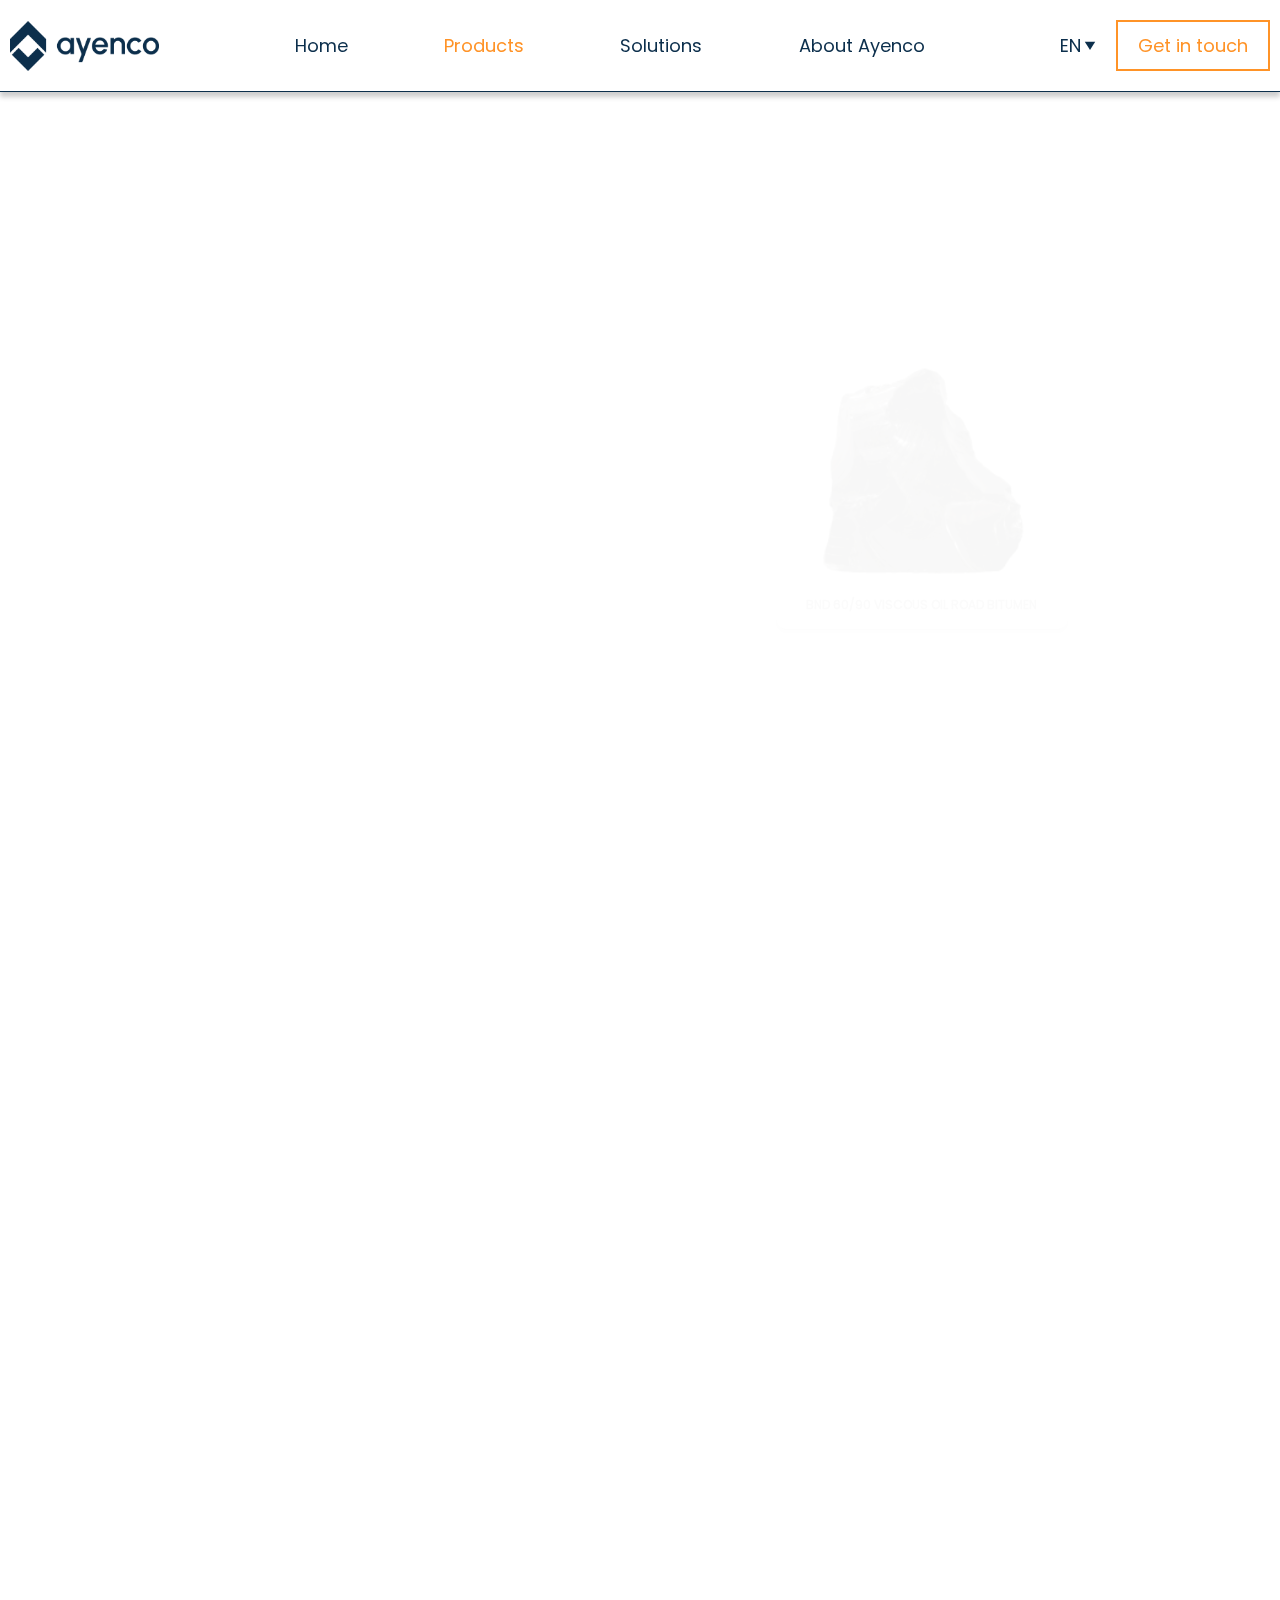
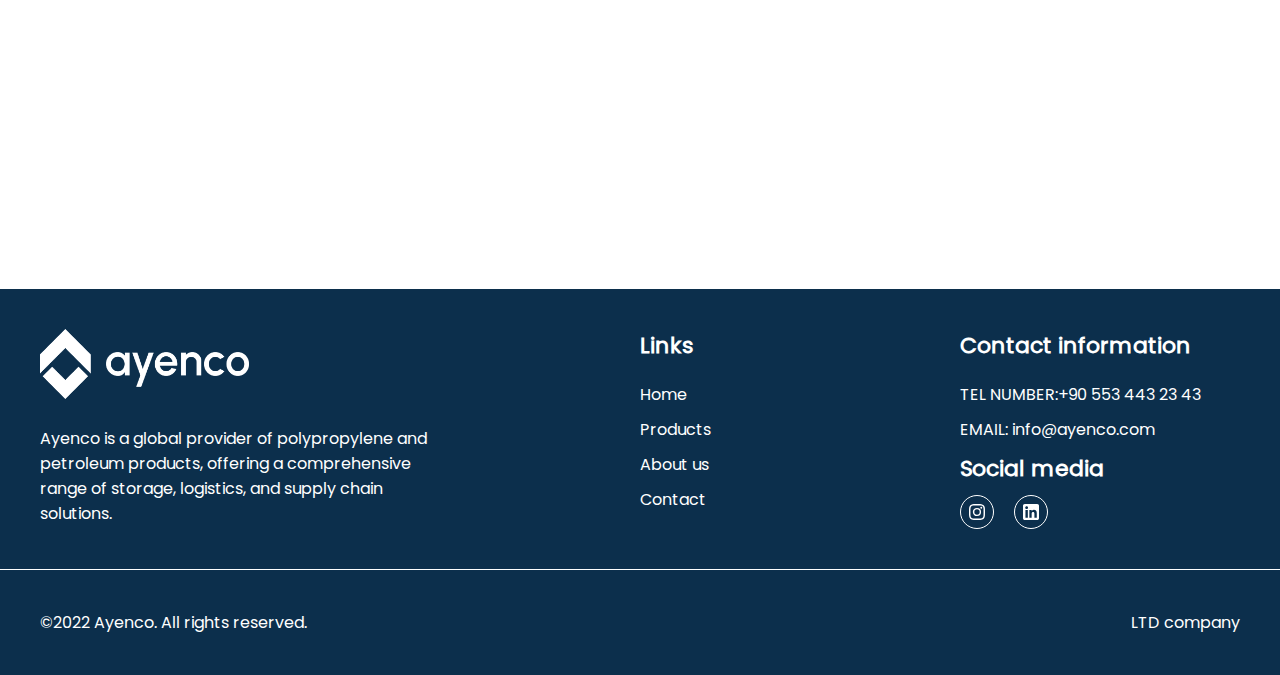
<file: bitumen.html>
<!DOCTYPE html>
<html lang="en">
  <head>
    <meta charset="UTF-8" />
    <meta http-equiv="X-UA-Compatible" content="IE=edge" />
    <meta name="viewport" content="width=device-width, initial-scale=1.0" />
    <link rel="stylesheet" href="./fontawesome/css/all.css" />
    <link rel="stylesheet" href="./styles/style.css" />
    <title>Ayenco</title>
  </head>
  <body>
    <header>
      <nav class="nav-page">
        <div class="container">
          <div class="nav-inner">
            <a href="./index.html" class="nav-logo">
              <img src="./img/ayenco blue logo.png" alt="" />
            </a>
            <ul class="nav-links">
              <li>
                <a class="nav-link-page" href="./index.html">Home</a>
              </li>
              <li>
                <a
                  class="nav-link-page active-nav-link"
                  href="./products-page.html"
                  >Products</a
                >
              </li>
              <li>
                <a class="nav-link-page" href="./solutions-page.html"
                  >Solutions</a
                >
              </li>
              <li>
                <a class="nav-link-page" href="./about-ayenco-page.html"
                  >About Ayenco</a
                >
              </li>
            </ul>
            <div class="nav-btn">
              <div class="lang">
                <div class="curr-lang">
                  <a class="curr-lang-a" href="#">en</a>
                  <img src="./img/Polygon 2.svg" alt="" />
                </div>
                <div class="lang-dropdown">
                  <a href="#">ru</a>
                  <a href="#">tm</a>
                </div>
              </div>
              <a class="get-in-touch" href="#contact">Get in touch</a>
            </div>

            <div class="nav-burger">
              <div class="nav-burger-wrapper">
                <div class="nav-burger-wrapper-logo">
                  <img src="./img/Ayenco (White, Horizontal).png" alt="" />
                </div>
                <ul>
                  <li class="nav-burger-li">
                    <a class="nav-a" href="./index.html">Home</a>
                  </li>
                  <li class="nav-burger-li active-nav-burger-li">
                    <a class="nav-a" href="./products-page.html">Products</a>
                  </li>
                  <li class="nav-burger-li">
                    <a class="nav-a" href="./solutions-page.html">Solutions</a>
                  </li>
                  <li class="nav-burger-li">
                    <a class="nav-a" href="./about-ayenco-page.html"
                      >About Ayenco</a
                    >
                  </li>
                </ul>
                <div class="nav-burger-wrapper-lang">
                  <a class="mobile-curr-lang active-mobile-curr-lang" href="#"
                    >en</a
                  >
                  <a class="mobile-curr-lang" href="#">ru</a>
                  <a class="mobile-curr-lang" href="#">tm</a>
                </div>
                <a class="nav-burger-wrapper-get-in-touch" href="#contact"
                  >Get in touch</a
                >
              </div>
            </div>

            <a href="#" class="toggle-button">
              <span class="bar-page"></span>
              <span class="bar-page"></span>
              <span class="bar-page"></span>
            </a>
          </div>
        </div>
      </nav>
    </header>

    <main>
      <section class="products slide">
        <div class="container">
          <div class="products-inner-page">
            <div class="products-header text">
              <h2>Products</h2>
              <p>
                Ayenco offers a range of polypropylene and petroleum products,
                including BOPP films
              </p>
            </div>
            <div class="products-body img-wrapper">
              <a href="#" class="product">
                <div class="product-img">
                  <img src="./img/bitumen.jpg" alt="" />
                  <div class="product-img-wrapper">
                    <img src="./img/🦆 icon _eye_.svg" alt="" />
                  </div>
                </div>
                <p>BND 60/90 VISCOUS OIL ROAD BITUMEN</p>
              </a>
            </div>
          </div>
        </div>
      </section>
      <section id="contact" class="contact slide">
        <div class="container">
          <div class="contact-inner">
            <div class="contact-tabs text-opacity">
              <div class="contact-tabs-btns">
                <button
                  class="tablink contact-tabs-btn active-contact-tabs-btn"
                  onclick="openTab(event,'Take')"
                >
                  Take an offer
                </button>
                <button
                  class="tablink contact-tabs-btn"
                  onclick="openTab(event,'Give')"
                >
                  Give an offer
                </button>
              </div>

              <div id="Take" class="tab take-tab">
                <div class="take-tab-text">
                  <h2>Take an offer</h2>
                  <p>
                    You can make purchase offers to Ayenco by specifying the
                    desired product/service, quantities, and payment/delivery
                    terms.
                  </p>
                  <a href="tel:+90 553 443 23 43">
                    <i class="fa-solid fa-phone"></i>
                    +90 553 443 23 43</a
                  >
                  <a href="mailto:info@ayenco.com">
                    <i class="fa-solid fa-envelope"></i>
                    info@ayenco.com</a
                  >
                </div>
                <form class="tab-form" action="">
                  <div class="custom-select">
                    <select>
                      <option value="0">Select a product</option>
                      <option value="1">product 1</option>
                      <option value="2">product 2</option>
                      <option value="3">product 3</option>
                      <option value="4">product 4</option>
                      <option value="1">product 1</option>
                      <option value="2">product 2</option>
                      <option value="3">product 3</option>
                      <option value="4">product 4</option>
                      <option value="1">product 1</option>
                      <option value="2">product 2</option>
                      <option value="3">product 3</option>
                      <option value="4">product 4</option>
                      <option value="1">product 1</option>
                      <option value="2">product 2</option>
                      <option value="3">product 3</option>
                      <option value="4">product 4</option>
                      <option value="1">product 1</option>
                      <option value="2">product 2</option>
                      <option value="3">product 3</option>
                      <option value="4">product 4</option>
                      <option value="1">product 1</option>
                      <option value="2">product 2</option>
                      <option value="3">product 3</option>
                      <option value="4">product 4</option>
                      <option value="1">product 1</option>
                      <option value="2">product 2</option>
                      <option value="3">product 3</option>
                      <option value="4">product 4</option>
                      <option value="1">product 1</option>
                      <option value="2">product 2</option>
                      <option value="3">product 3</option>
                      <option value="4">product 4</option>
                      <option value="1">product 1</option>
                      <option value="2">product 2</option>
                      <option value="3">product 3</option>
                      <option value="4">product 4</option>
                      <option value="1">product 1</option>
                      <option value="2">product 2</option>
                      <option value="3">product 3</option>
                      <option value="4">product 4</option>
                      <option value="1">product 1</option>
                      <option value="2">product 2</option>
                      <option value="3">product 3</option>
                      <option value="4">product 4</option>
                      <option value="1">product 1</option>
                      <option value="2">product 2</option>
                      <option value="3">product 3</option>
                      <option value="4">product 4</option>
                    </select>
                  </div>

                  <div class="custom-select">
                    <select>
                      <option value="0">Select a weight</option>
                      <option value="1">product 1</option>
                      <option value="2">product 2</option>
                      <option value="3">product 3</option>
                      <option value="4">product 4</option>
                    </select>
                  </div>

                  <div class="select-options">
                    <p>Select</p>
                    <p class="radio-btn">
                      <input
                        type="radio"
                        id="test1"
                        name="radio-group"
                        checked
                      />
                      <label for="test1">CIF</label>
                    </p>
                    <p class="radio-btn">
                      <input type="radio" id="test2" name="radio-group" />
                      <label for="test2">FOB</label>
                    </p>
                  </div>
                  <button>submit</button>
                </form>
              </div>

              <div id="Give" class="tab give-tab" style="display: none">
                <div class="give-tab-text">
                  <h2>Give an offer</h2>
                  <p>
                    You can make purchase offers to Ayenco by specifying the
                    desired product/service, quantities, and payment/delivery
                    terms.
                  </p>
                  <a href="tel:+90 553 443 23 43">
                    <i class="fa-solid fa-phone"></i>
                    +90 553 443 23 43</a
                  >
                  <a href="mailto:info@ayenco.com">
                    <i class="fa-solid fa-envelope"></i>
                    info@ayenco.com</a
                  >
                </div>
                <form class="tab-form" action="">
                  <div class="custom-select">
                    <select>
                      <option value="0">Select a product</option>
                      <option value="1">product 1</option>
                      <option value="2">product 2</option>
                      <option value="3">product 3</option>
                      <option value="4">product 4</option>
                    </select>
                  </div>

                  <div class="custom-select">
                    <select>
                      <option value="0">Select a weight</option>
                      <option value="1">product 1</option>
                      <option value="2">product 2</option>
                      <option value="3">product 3</option>
                      <option value="4">product 4</option>
                    </select>
                  </div>

                  <div class="tab-form-input">
                    <input type="text" placeholder="Offer a price" />
                    <!-- <img src="./img/$.svg" alt="" /> -->
                    <svg
                      width="20"
                      height="20"
                      viewBox="0 0 21 37"
                      fill="none"
                      xmlns="http://www.w3.org/2000/svg"
                    >
                      <path
                        d="M20.4853 24.816C20.4853 26.1938 20.1409 27.4889 19.452 28.7013C18.7907 29.9138 17.7987 30.9333 16.476 31.76C15.1809 32.5867 13.6378 33.0827 11.8467 33.248V36.596H9.16V33.248C6.56978 33 4.47556 32.1871 2.87733 30.8093C1.27911 29.4316 0.48 27.6129 0.48 25.3533H5.52267C5.60533 26.428 5.94978 27.3236 6.556 28.04C7.16222 28.7289 8.03022 29.1698 9.16 29.3627V20.2693C7.31378 19.8009 5.812 19.3324 4.65467 18.864C3.49733 18.368 2.50533 17.5964 1.67867 16.5493C0.879556 15.5022 0.48 14.0693 0.48 12.2507C0.48 9.96355 1.27911 8.076 2.87733 6.588C4.47556 5.07244 6.56978 4.19067 9.16 3.94267V0.594666H11.8467V3.94267C14.2716 4.16311 16.2142 4.93467 17.6747 6.25733C19.1627 7.55244 20.0031 9.34356 20.196 11.6307H15.1533C15.0707 10.7764 14.74 10.0187 14.1613 9.35733C13.5827 8.66844 12.8111 8.2 11.8467 7.952V16.88C13.6929 17.3209 15.1947 17.7893 16.352 18.2853C17.5093 18.7538 18.4876 19.5116 19.2867 20.5587C20.0858 21.5782 20.4853 22.9973 20.4853 24.816ZM5.27467 12.0027C5.27467 13.1324 5.60533 14.0142 6.26667 14.648C6.95556 15.2818 7.92 15.7916 9.16 16.1773V7.828C7.97511 7.96578 7.02444 8.39289 6.308 9.10933C5.61911 9.82578 5.27467 10.7902 5.27467 12.0027ZM11.8467 29.3627C13.0591 29.1698 14.0098 28.6876 14.6987 27.916C15.3876 27.1169 15.732 26.1662 15.732 25.064C15.732 23.9618 15.3876 23.1076 14.6987 22.5013C14.0373 21.8676 13.0867 21.3578 11.8467 20.972V29.3627Z"
                        fill="#8b8b8b"
                      />
                    </svg>
                  </div>

                  <div class="select-options">
                    <p>Select</p>
                    <p class="radio-btn">
                      <input
                        type="radio"
                        id="test3"
                        name="radio-group"
                        checked
                      />
                      <label for="test3">CIF</label>
                    </p>
                    <p class="radio-btn">
                      <input type="radio" id="test4" name="radio-group" />
                      <label for="test4">FOB</label>
                    </p>
                  </div>
                  <button>submit</button>
                </form>
              </div>
            </div>
          </div>
        </div>
      </section>
    </main>
    <footer class="footer">
      <div class="footer-inner">
        <div class="container">
          <div class="footer-up">
            <div class="footer-about-us">
              <div class="footer-logo">
                <img src="./img/Ayenco (White, Horizontal).png" alt="" />
              </div>
              <p>
                Ayenco is a global provider of polypropylene and petroleum
                products, offering a comprehensive range of storage, logistics,
                and supply chain solutions.
              </p>
            </div>
            <div class="footer-links">
              <h3>Links</h3>
              <ul>
                <li><a href="#">Home</a></li>
                <li><a href="#">Products</a></li>
                <li><a href="#">About us</a></li>
                <li><a href="#">Contact</a></li>
              </ul>
            </div>
            <div class="footer-contacts">
              <h3>Contact information</h3>
              <ul>
                <li>
                  <a href="tel:+90 553 443 23 43"
                    >TEL NUMBER:+90 553 443 23 43</a
                  >
                </li>
                <li>
                  <a href="mailto:info@ayenco.com">EMAIL: info@ayenco.com</a>
                </li>
                <h3>Social media</h3>
                <div class="social-links">
                  <a href="#">
                    <svg
                      width="16"
                      height="16"
                      class="fill-current"
                      viewBox="0 0 16 16"
                    >
                      <path
                        d="M8 0C5.829 0 5.556.01 4.703.048 3.85.088 3.269.222 2.76.42a3.917 3.917 0 0 0-1.417.923A3.927 3.927 0 0 0 .42 2.76C.222 3.268.087 3.85.048 4.7.01 5.555 0 5.827 0 8.001c0 2.172.01 2.444.048 3.297.04.852.174 1.433.372 1.942.205.526.478.972.923 1.417.444.445.89.719 1.416.923.51.198 1.09.333 1.942.372C5.555 15.99 5.827 16 8 16s2.444-.01 3.298-.048c.851-.04 1.434-.174 1.943-.372a3.916 3.916 0 0 0 1.416-.923c.445-.445.718-.891.923-1.417.197-.509.332-1.09.372-1.942C15.99 10.445 16 10.173 16 8s-.01-2.445-.048-3.299c-.04-.851-.175-1.433-.372-1.941a3.926 3.926 0 0 0-.923-1.417A3.911 3.911 0 0 0 13.24.42c-.51-.198-1.092-.333-1.943-.372C10.443.01 10.172 0 7.998 0h.003zm-.717 1.442h.718c2.136 0 2.389.007 3.232.046.78.035 1.204.166 1.486.275.373.145.64.319.92.599.28.28.453.546.598.92.11.281.24.705.275 1.485.039.843.047 1.096.047 3.231s-.008 2.389-.047 3.232c-.035.78-.166 1.203-.275 1.485a2.47 2.47 0 0 1-.599.919c-.28.28-.546.453-.92.598-.28.11-.704.24-1.485.276-.843.038-1.096.047-3.232.047s-2.39-.009-3.233-.047c-.78-.036-1.203-.166-1.485-.276a2.478 2.478 0 0 1-.92-.598 2.48 2.48 0 0 1-.6-.92c-.109-.281-.24-.705-.275-1.485-.038-.843-.046-1.096-.046-3.233 0-2.136.008-2.388.046-3.231.036-.78.166-1.204.276-1.486.145-.373.319-.64.599-.92.28-.28.546-.453.92-.598.282-.11.705-.24 1.485-.276.738-.034 1.024-.044 2.515-.045v.002zm4.988 1.328a.96.96 0 1 0 0 1.92.96.96 0 0 0 0-1.92zm-4.27 1.122a4.109 4.109 0 1 0 0 8.217 4.109 4.109 0 0 0 0-8.217zm0 1.441a2.667 2.667 0 1 1 0 5.334 2.667 2.667 0 0 1 0-5.334z"
                        fill="white"
                      ></path>
                    </svg>
                  </a>
                  <a href="#">
                    <svg
                      viewBox="0 0 72 72"
                      version="1.1"
                      xmlns="http://www.w3.org/2000/svg"
                      xmlns:xlink="http://www.w3.org/1999/xlink"
                    >
                      <g
                        id="Page-1"
                        stroke="none"
                        stroke-width="1"
                        fill="none"
                        fill-rule="evenodd"
                      >
                        <g
                          id="Social-Icons---Rounded-Black"
                          transform="translate(-376.000000, -267.000000)"
                        >
                          <g
                            id="Linkedin"
                            transform="translate(376.000000, 267.000000)"
                          >
                            <path
                              d="M8,72 L64,72 C68.418278,72 72,68.418278 72,64 L72,8 C72,3.581722 68.418278,-8.11624501e-16 64,0 L8,0 C3.581722,8.11624501e-16 -5.41083001e-16,3.581722 0,8 L0,64 C5.41083001e-16,68.418278 3.581722,72 8,72 Z"
                              id="Rounded"
                              class="path1"
                            ></path>
                            <path
                              d="M62,62 L51.315625,62 L51.315625,43.8021149 C51.315625,38.8127542 49.4197917,36.0245323 45.4707031,36.0245323 C41.1746094,36.0245323 38.9300781,38.9261103 38.9300781,43.8021149 L38.9300781,62 L28.6333333,62 L28.6333333,27.3333333 L38.9300781,27.3333333 L38.9300781,32.0029283 C38.9300781,32.0029283 42.0260417,26.2742151 49.3825521,26.2742151 C56.7356771,26.2742151 62,30.7644705 62,40.051212 L62,62 Z M16.349349,22.7940133 C12.8420573,22.7940133 10,19.9296567 10,16.3970067 C10,12.8643566 12.8420573,10 16.349349,10 C19.8566406,10 22.6970052,12.8643566 22.6970052,16.3970067 C22.6970052,19.9296567 19.8566406,22.7940133 16.349349,22.7940133 Z M11.0325521,62 L21.769401,62 L21.769401,27.3333333 L11.0325521,27.3333333 L11.0325521,62 Z"
                              class="path2"
                            ></path>
                          </g>
                        </g>
                      </g>
                    </svg>
                  </a>
                </div>
              </ul>
            </div>
          </div>
        </div>
        <div class="footer-down">
          <div class="container">
            <div class="footer-down-inner">
              <p>©2022 Ayenco. All rights reserved.</p>
              <p>LTD company</p>
            </div>
          </div>
        </div>
      </div>
    </footer>
    <script src="./js/ScrollMagic.min.js"></script>
    <script src="./js/addIndicators.min.js"></script>
    <script src="./js/animation.gsap.min.js"></script>
    <script src="./js/gsap.min.js"></script>
    <script src="./js/animation.js"></script>
    <script src="./js/app.js"></script>
  </body>
</html>
</file>
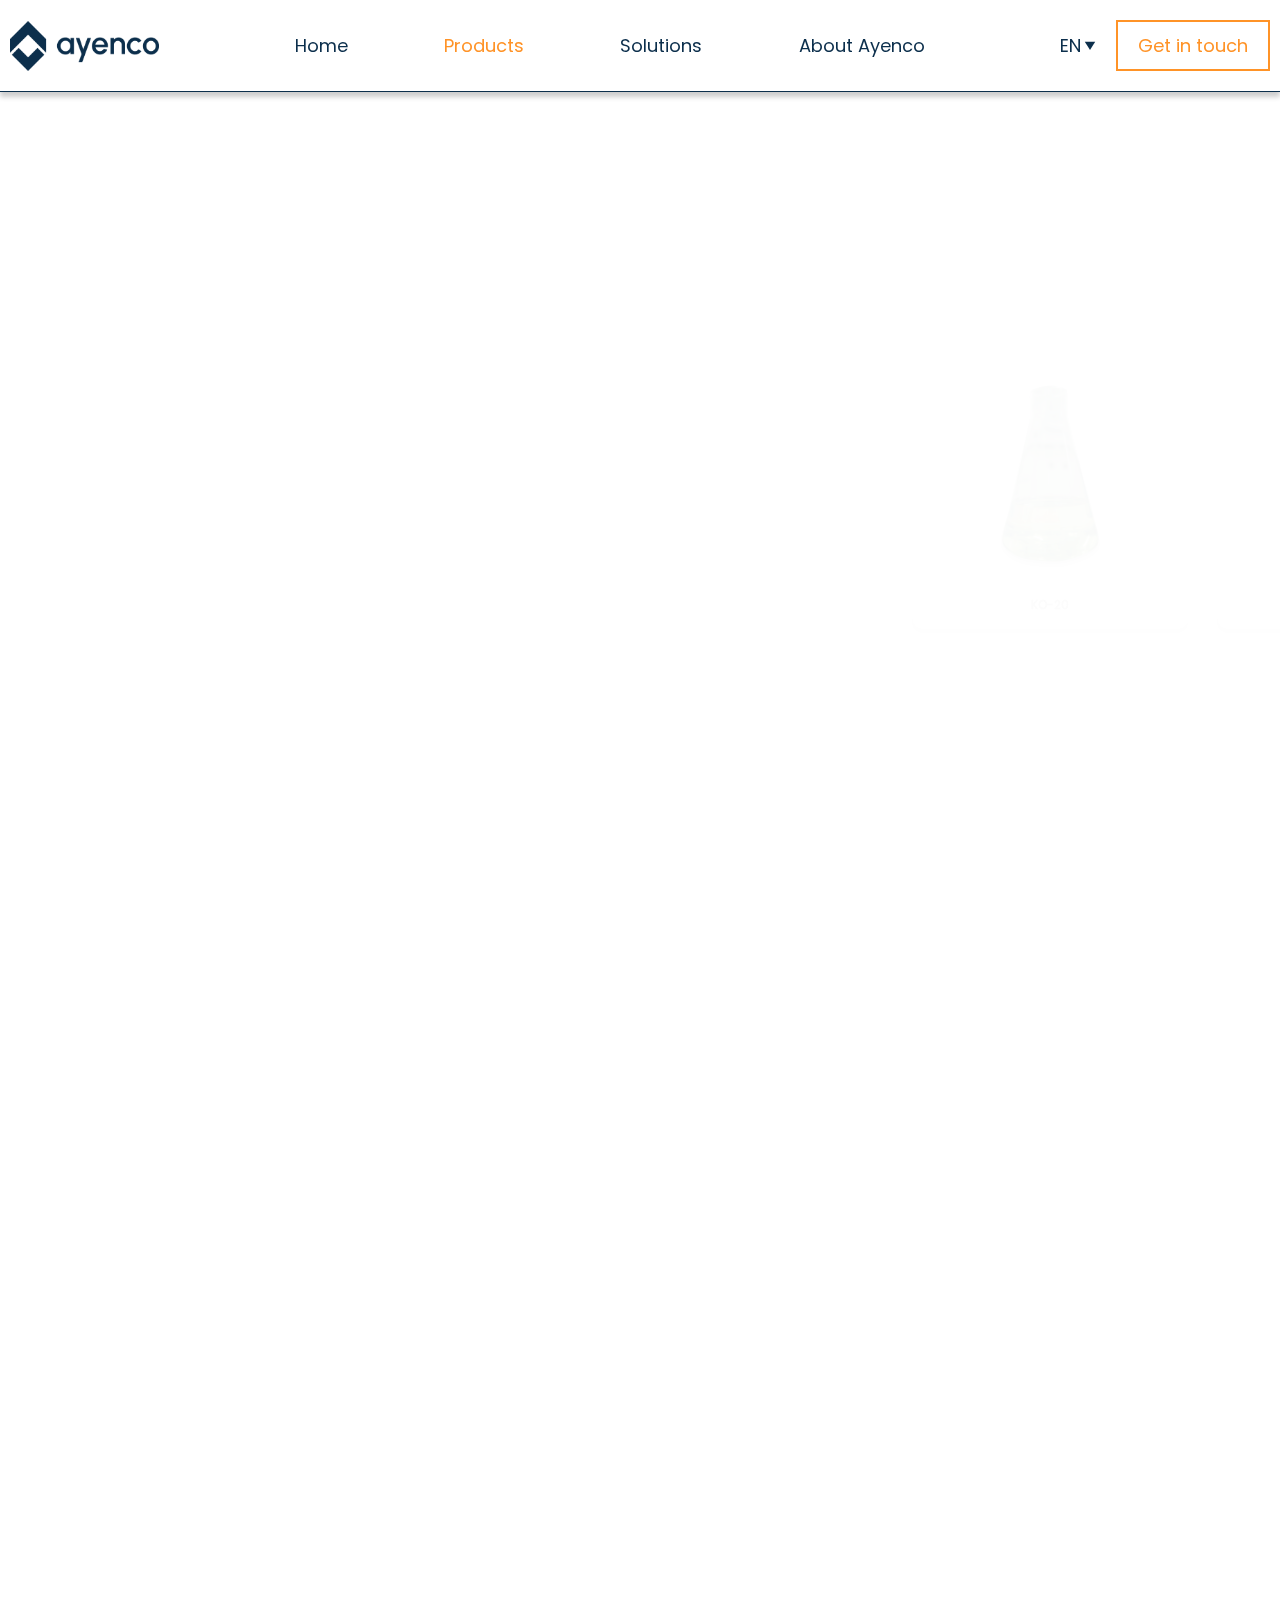
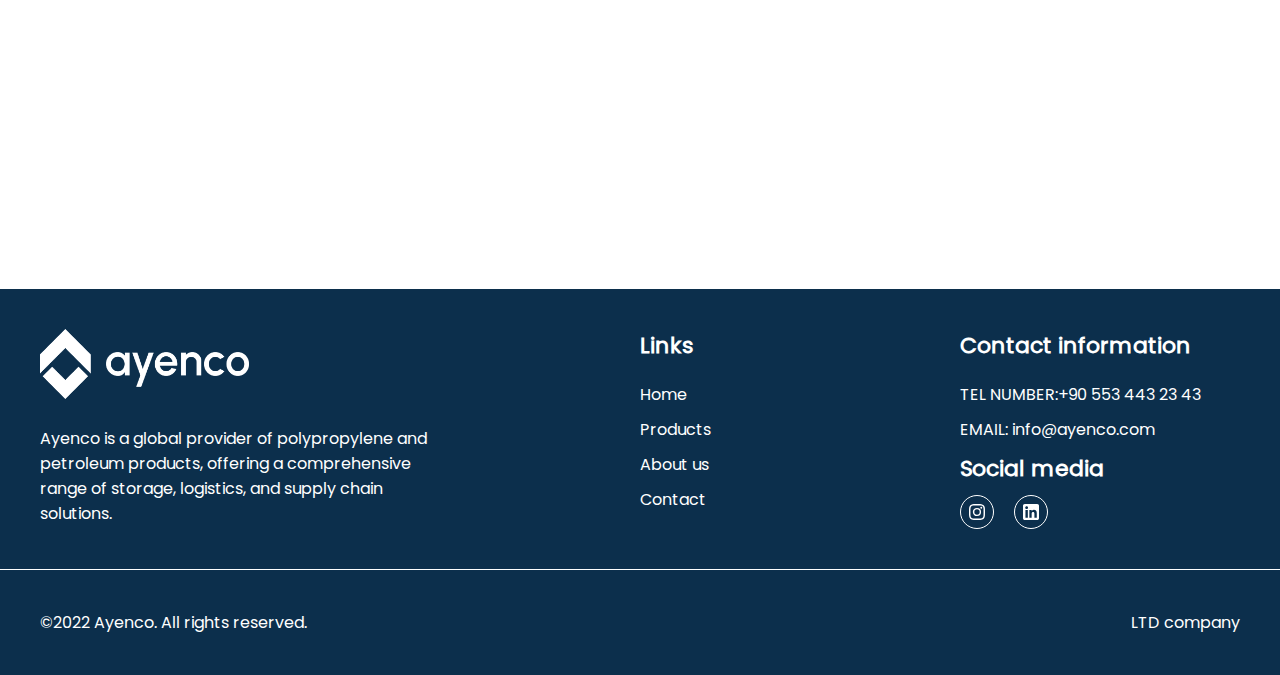
<file: kerosene.html>
<!DOCTYPE html>
<html lang="en">
  <head>
    <meta charset="UTF-8" />
    <meta http-equiv="X-UA-Compatible" content="IE=edge" />
    <meta name="viewport" content="width=device-width, initial-scale=1.0" />
    <link rel="stylesheet" href="./fontawesome/css/all.css" />
    <link rel="stylesheet" href="./styles/style.css" />
    <title>Ayenco</title>
  </head>
  <body>
    <header>
      <nav class="nav-page">
        <div class="container">
          <div class="nav-inner">
            <a href="./index.html" class="nav-logo">
              <img src="./img/ayenco blue logo.png" alt="" />
            </a>
            <ul class="nav-links">
              <li>
                <a class="nav-link-page" href="./index.html">Home</a>
              </li>
              <li>
                <a
                  class="nav-link-page active-nav-link"
                  href="./products-page.html"
                  >Products</a
                >
              </li>
              <li>
                <a class="nav-link-page" href="./solutions-page.html"
                  >Solutions</a
                >
              </li>
              <li>
                <a class="nav-link-page" href="./about-ayenco-page.html"
                  >About Ayenco</a
                >
              </li>
            </ul>
            <div class="nav-btn">
              <div class="lang">
                <div class="curr-lang">
                  <a class="curr-lang-a" href="#">en</a>
                  <img src="./img/Polygon 2.svg" alt="" />
                </div>
                <div class="lang-dropdown">
                  <a href="#">ru</a>
                  <a href="#">tm</a>
                </div>
              </div>
              <a class="get-in-touch" href="#contact">Get in touch</a>
            </div>

            <div class="nav-burger">
              <div class="nav-burger-wrapper">
                <div class="nav-burger-wrapper-logo">
                  <img src="./img/Ayenco (White, Horizontal).png" alt="" />
                </div>
                <ul>
                  <li class="nav-burger-li">
                    <a class="nav-a" href="./index.html">Home</a>
                  </li>
                  <li class="nav-burger-li active-nav-burger-li">
                    <a class="nav-a" href="./products-page.html">Products</a>
                  </li>
                  <li class="nav-burger-li">
                    <a class="nav-a" href="./solutions-page.html">Solutions</a>
                  </li>
                  <li class="nav-burger-li">
                    <a class="nav-a" href="./about-ayenco-page.html"
                      >About Ayenco</a
                    >
                  </li>
                </ul>
                <div class="nav-burger-wrapper-lang">
                  <a class="mobile-curr-lang active-mobile-curr-lang" href="#"
                    >en</a
                  >
                  <a class="mobile-curr-lang" href="#">ru</a>
                  <a class="mobile-curr-lang" href="#">tm</a>
                </div>
                <a class="nav-burger-wrapper-get-in-touch" href="#contact"
                  >Get in touch</a
                >
              </div>
            </div>

            <a href="#" class="toggle-button">
              <span class="bar-page"></span>
              <span class="bar-page"></span>
              <span class="bar-page"></span>
            </a>
          </div>
        </div>
      </nav>
    </header>

    <main>
      <section class="products slide">
        <div class="container">
          <div class="products-inner-page">
            <div class="products-header text">
              <h2>Products</h2>
              <p>
                Ayenco offers a range of polypropylene and petroleum products,
                including BOPP films
              </p>
            </div>
            <div class="products-body img-wrapper">
              <a href="#" class="product">
                <div class="product-img">
                  <img src="./img/kerosene.jpg" alt="" />
                  <div class="product-img-wrapper">
                    <img src="./img/🦆 icon _eye_.svg" alt="" />
                  </div>
                </div>
                <p>KO-20</p>
              </a>
              <a href="#" class="product">
                <div class="product-img">
                  <img src="./img/kerosene.jpg" alt="" />
                  <div class="product-img-wrapper">
                    <img src="./img/🦆 icon _eye_.svg" alt="" />
                  </div>
                </div>
                <p>KT-2</p>
              </a>
            </div>
          </div>
        </div>
      </section>
      <section id="contact" class="contact slide">
        <div class="container">
          <div class="contact-inner">
            <div class="contact-tabs text-opacity">
              <div class="contact-tabs-btns">
                <button
                  class="tablink contact-tabs-btn active-contact-tabs-btn"
                  onclick="openTab(event,'Take')"
                >
                  Take an offer
                </button>
                <button
                  class="tablink contact-tabs-btn"
                  onclick="openTab(event,'Give')"
                >
                  Give an offer
                </button>
              </div>

              <div id="Take" class="tab take-tab">
                <div class="take-tab-text">
                  <h2>Take an offer</h2>
                  <p>
                    You can make purchase offers to Ayenco by specifying the
                    desired product/service, quantities, and payment/delivery
                    terms.
                  </p>
                  <a href="tel:+90 553 443 23 43">
                    <i class="fa-solid fa-phone"></i>
                    +90 553 443 23 43</a
                  >
                  <a href="mailto:info@ayenco.com">
                    <i class="fa-solid fa-envelope"></i>
                    info@ayenco.com</a
                  >
                </div>
                <form class="tab-form" action="">
                  <div class="custom-select">
                    <select>
                      <option value="0">Select a product</option>
                      <option value="1">product 1</option>
                      <option value="2">product 2</option>
                      <option value="3">product 3</option>
                      <option value="4">product 4</option>
                      <option value="1">product 1</option>
                      <option value="2">product 2</option>
                      <option value="3">product 3</option>
                      <option value="4">product 4</option>
                      <option value="1">product 1</option>
                      <option value="2">product 2</option>
                      <option value="3">product 3</option>
                      <option value="4">product 4</option>
                      <option value="1">product 1</option>
                      <option value="2">product 2</option>
                      <option value="3">product 3</option>
                      <option value="4">product 4</option>
                      <option value="1">product 1</option>
                      <option value="2">product 2</option>
                      <option value="3">product 3</option>
                      <option value="4">product 4</option>
                      <option value="1">product 1</option>
                      <option value="2">product 2</option>
                      <option value="3">product 3</option>
                      <option value="4">product 4</option>
                      <option value="1">product 1</option>
                      <option value="2">product 2</option>
                      <option value="3">product 3</option>
                      <option value="4">product 4</option>
                      <option value="1">product 1</option>
                      <option value="2">product 2</option>
                      <option value="3">product 3</option>
                      <option value="4">product 4</option>
                      <option value="1">product 1</option>
                      <option value="2">product 2</option>
                      <option value="3">product 3</option>
                      <option value="4">product 4</option>
                      <option value="1">product 1</option>
                      <option value="2">product 2</option>
                      <option value="3">product 3</option>
                      <option value="4">product 4</option>
                      <option value="1">product 1</option>
                      <option value="2">product 2</option>
                      <option value="3">product 3</option>
                      <option value="4">product 4</option>
                      <option value="1">product 1</option>
                      <option value="2">product 2</option>
                      <option value="3">product 3</option>
                      <option value="4">product 4</option>
                    </select>
                  </div>

                  <div class="custom-select">
                    <select>
                      <option value="0">Select a weight</option>
                      <option value="1">product 1</option>
                      <option value="2">product 2</option>
                      <option value="3">product 3</option>
                      <option value="4">product 4</option>
                    </select>
                  </div>

                  <div class="select-options">
                    <p>Select</p>
                    <p class="radio-btn">
                      <input
                        type="radio"
                        id="test1"
                        name="radio-group"
                        checked
                      />
                      <label for="test1">CIF</label>
                    </p>
                    <p class="radio-btn">
                      <input type="radio" id="test2" name="radio-group" />
                      <label for="test2">FOB</label>
                    </p>
                  </div>
                  <button>submit</button>
                </form>
              </div>

              <div id="Give" class="tab give-tab" style="display: none">
                <div class="give-tab-text">
                  <h2>Give an offer</h2>
                  <p>
                    You can make purchase offers to Ayenco by specifying the
                    desired product/service, quantities, and payment/delivery
                    terms.
                  </p>
                  <a href="tel:+90 553 443 23 43">
                    <i class="fa-solid fa-phone"></i>
                    +90 553 443 23 43</a
                  >
                  <a href="mailto:info@ayenco.com">
                    <i class="fa-solid fa-envelope"></i>
                    info@ayenco.com</a
                  >
                </div>
                <form class="tab-form" action="">
                  <div class="custom-select">
                    <select>
                      <option value="0">Select a product</option>
                      <option value="1">product 1</option>
                      <option value="2">product 2</option>
                      <option value="3">product 3</option>
                      <option value="4">product 4</option>
                    </select>
                  </div>

                  <div class="custom-select">
                    <select>
                      <option value="0">Select a weight</option>
                      <option value="1">product 1</option>
                      <option value="2">product 2</option>
                      <option value="3">product 3</option>
                      <option value="4">product 4</option>
                    </select>
                  </div>

                  <div class="tab-form-input">
                    <input type="text" placeholder="Offer a price" />
                    <!-- <img src="./img/$.svg" alt="" /> -->
                    <svg
                      width="20"
                      height="20"
                      viewBox="0 0 21 37"
                      fill="none"
                      xmlns="http://www.w3.org/2000/svg"
                    >
                      <path
                        d="M20.4853 24.816C20.4853 26.1938 20.1409 27.4889 19.452 28.7013C18.7907 29.9138 17.7987 30.9333 16.476 31.76C15.1809 32.5867 13.6378 33.0827 11.8467 33.248V36.596H9.16V33.248C6.56978 33 4.47556 32.1871 2.87733 30.8093C1.27911 29.4316 0.48 27.6129 0.48 25.3533H5.52267C5.60533 26.428 5.94978 27.3236 6.556 28.04C7.16222 28.7289 8.03022 29.1698 9.16 29.3627V20.2693C7.31378 19.8009 5.812 19.3324 4.65467 18.864C3.49733 18.368 2.50533 17.5964 1.67867 16.5493C0.879556 15.5022 0.48 14.0693 0.48 12.2507C0.48 9.96355 1.27911 8.076 2.87733 6.588C4.47556 5.07244 6.56978 4.19067 9.16 3.94267V0.594666H11.8467V3.94267C14.2716 4.16311 16.2142 4.93467 17.6747 6.25733C19.1627 7.55244 20.0031 9.34356 20.196 11.6307H15.1533C15.0707 10.7764 14.74 10.0187 14.1613 9.35733C13.5827 8.66844 12.8111 8.2 11.8467 7.952V16.88C13.6929 17.3209 15.1947 17.7893 16.352 18.2853C17.5093 18.7538 18.4876 19.5116 19.2867 20.5587C20.0858 21.5782 20.4853 22.9973 20.4853 24.816ZM5.27467 12.0027C5.27467 13.1324 5.60533 14.0142 6.26667 14.648C6.95556 15.2818 7.92 15.7916 9.16 16.1773V7.828C7.97511 7.96578 7.02444 8.39289 6.308 9.10933C5.61911 9.82578 5.27467 10.7902 5.27467 12.0027ZM11.8467 29.3627C13.0591 29.1698 14.0098 28.6876 14.6987 27.916C15.3876 27.1169 15.732 26.1662 15.732 25.064C15.732 23.9618 15.3876 23.1076 14.6987 22.5013C14.0373 21.8676 13.0867 21.3578 11.8467 20.972V29.3627Z"
                        fill="#8b8b8b"
                      />
                    </svg>
                  </div>

                  <div class="select-options">
                    <p>Select</p>
                    <p class="radio-btn">
                      <input
                        type="radio"
                        id="test3"
                        name="radio-group"
                        checked
                      />
                      <label for="test3">CIF</label>
                    </p>
                    <p class="radio-btn">
                      <input type="radio" id="test4" name="radio-group" />
                      <label for="test4">FOB</label>
                    </p>
                  </div>
                  <button>submit</button>
                </form>
              </div>
            </div>
          </div>
        </div>
      </section>
    </main>
    <footer class="footer">
      <div class="footer-inner">
        <div class="container">
          <div class="footer-up">
            <div class="footer-about-us">
              <div class="footer-logo">
                <img src="./img/Ayenco (White, Horizontal).png" alt="" />
              </div>
              <p>
                Ayenco is a global provider of polypropylene and petroleum
                products, offering a comprehensive range of storage, logistics,
                and supply chain solutions.
              </p>
            </div>
            <div class="footer-links">
              <h3>Links</h3>
              <ul>
                <li><a href="#">Home</a></li>
                <li><a href="#">Products</a></li>
                <li><a href="#">About us</a></li>
                <li><a href="#">Contact</a></li>
              </ul>
            </div>
            <div class="footer-contacts">
              <h3>Contact information</h3>
              <ul>
                <li>
                  <a href="tel:+90 553 443 23 43"
                    >TEL NUMBER:+90 553 443 23 43</a
                  >
                </li>
                <li>
                  <a href="mailto:info@ayenco.com">EMAIL: info@ayenco.com</a>
                </li>
                <h3>Social media</h3>
                <div class="social-links">
                  <a href="#">
                    <svg
                      width="16"
                      height="16"
                      class="fill-current"
                      viewBox="0 0 16 16"
                    >
                      <path
                        d="M8 0C5.829 0 5.556.01 4.703.048 3.85.088 3.269.222 2.76.42a3.917 3.917 0 0 0-1.417.923A3.927 3.927 0 0 0 .42 2.76C.222 3.268.087 3.85.048 4.7.01 5.555 0 5.827 0 8.001c0 2.172.01 2.444.048 3.297.04.852.174 1.433.372 1.942.205.526.478.972.923 1.417.444.445.89.719 1.416.923.51.198 1.09.333 1.942.372C5.555 15.99 5.827 16 8 16s2.444-.01 3.298-.048c.851-.04 1.434-.174 1.943-.372a3.916 3.916 0 0 0 1.416-.923c.445-.445.718-.891.923-1.417.197-.509.332-1.09.372-1.942C15.99 10.445 16 10.173 16 8s-.01-2.445-.048-3.299c-.04-.851-.175-1.433-.372-1.941a3.926 3.926 0 0 0-.923-1.417A3.911 3.911 0 0 0 13.24.42c-.51-.198-1.092-.333-1.943-.372C10.443.01 10.172 0 7.998 0h.003zm-.717 1.442h.718c2.136 0 2.389.007 3.232.046.78.035 1.204.166 1.486.275.373.145.64.319.92.599.28.28.453.546.598.92.11.281.24.705.275 1.485.039.843.047 1.096.047 3.231s-.008 2.389-.047 3.232c-.035.78-.166 1.203-.275 1.485a2.47 2.47 0 0 1-.599.919c-.28.28-.546.453-.92.598-.28.11-.704.24-1.485.276-.843.038-1.096.047-3.232.047s-2.39-.009-3.233-.047c-.78-.036-1.203-.166-1.485-.276a2.478 2.478 0 0 1-.92-.598 2.48 2.48 0 0 1-.6-.92c-.109-.281-.24-.705-.275-1.485-.038-.843-.046-1.096-.046-3.233 0-2.136.008-2.388.046-3.231.036-.78.166-1.204.276-1.486.145-.373.319-.64.599-.92.28-.28.546-.453.92-.598.282-.11.705-.24 1.485-.276.738-.034 1.024-.044 2.515-.045v.002zm4.988 1.328a.96.96 0 1 0 0 1.92.96.96 0 0 0 0-1.92zm-4.27 1.122a4.109 4.109 0 1 0 0 8.217 4.109 4.109 0 0 0 0-8.217zm0 1.441a2.667 2.667 0 1 1 0 5.334 2.667 2.667 0 0 1 0-5.334z"
                        fill="white"
                      ></path>
                    </svg>
                  </a>
                  <a href="#">
                    <svg
                      viewBox="0 0 72 72"
                      version="1.1"
                      xmlns="http://www.w3.org/2000/svg"
                      xmlns:xlink="http://www.w3.org/1999/xlink"
                    >
                      <g
                        id="Page-1"
                        stroke="none"
                        stroke-width="1"
                        fill="none"
                        fill-rule="evenodd"
                      >
                        <g
                          id="Social-Icons---Rounded-Black"
                          transform="translate(-376.000000, -267.000000)"
                        >
                          <g
                            id="Linkedin"
                            transform="translate(376.000000, 267.000000)"
                          >
                            <path
                              d="M8,72 L64,72 C68.418278,72 72,68.418278 72,64 L72,8 C72,3.581722 68.418278,-8.11624501e-16 64,0 L8,0 C3.581722,8.11624501e-16 -5.41083001e-16,3.581722 0,8 L0,64 C5.41083001e-16,68.418278 3.581722,72 8,72 Z"
                              id="Rounded"
                              class="path1"
                            ></path>
                            <path
                              d="M62,62 L51.315625,62 L51.315625,43.8021149 C51.315625,38.8127542 49.4197917,36.0245323 45.4707031,36.0245323 C41.1746094,36.0245323 38.9300781,38.9261103 38.9300781,43.8021149 L38.9300781,62 L28.6333333,62 L28.6333333,27.3333333 L38.9300781,27.3333333 L38.9300781,32.0029283 C38.9300781,32.0029283 42.0260417,26.2742151 49.3825521,26.2742151 C56.7356771,26.2742151 62,30.7644705 62,40.051212 L62,62 Z M16.349349,22.7940133 C12.8420573,22.7940133 10,19.9296567 10,16.3970067 C10,12.8643566 12.8420573,10 16.349349,10 C19.8566406,10 22.6970052,12.8643566 22.6970052,16.3970067 C22.6970052,19.9296567 19.8566406,22.7940133 16.349349,22.7940133 Z M11.0325521,62 L21.769401,62 L21.769401,27.3333333 L11.0325521,27.3333333 L11.0325521,62 Z"
                              class="path2"
                            ></path>
                          </g>
                        </g>
                      </g>
                    </svg>
                  </a>
                </div>
              </ul>
            </div>
          </div>
        </div>
        <div class="footer-down">
          <div class="container">
            <div class="footer-down-inner">
              <p>©2022 Ayenco. All rights reserved.</p>
              <p>LTD company</p>
            </div>
          </div>
        </div>
      </div>
    </footer>
    <script src="./js/ScrollMagic.min.js"></script>
    <script src="./js/addIndicators.min.js"></script>
    <script src="./js/animation.gsap.min.js"></script>
    <script src="./js/gsap.min.js"></script>
    <script src="./js/animation.js"></script>
    <script src="./js/app.js"></script>
  </body>
</html>
</file>
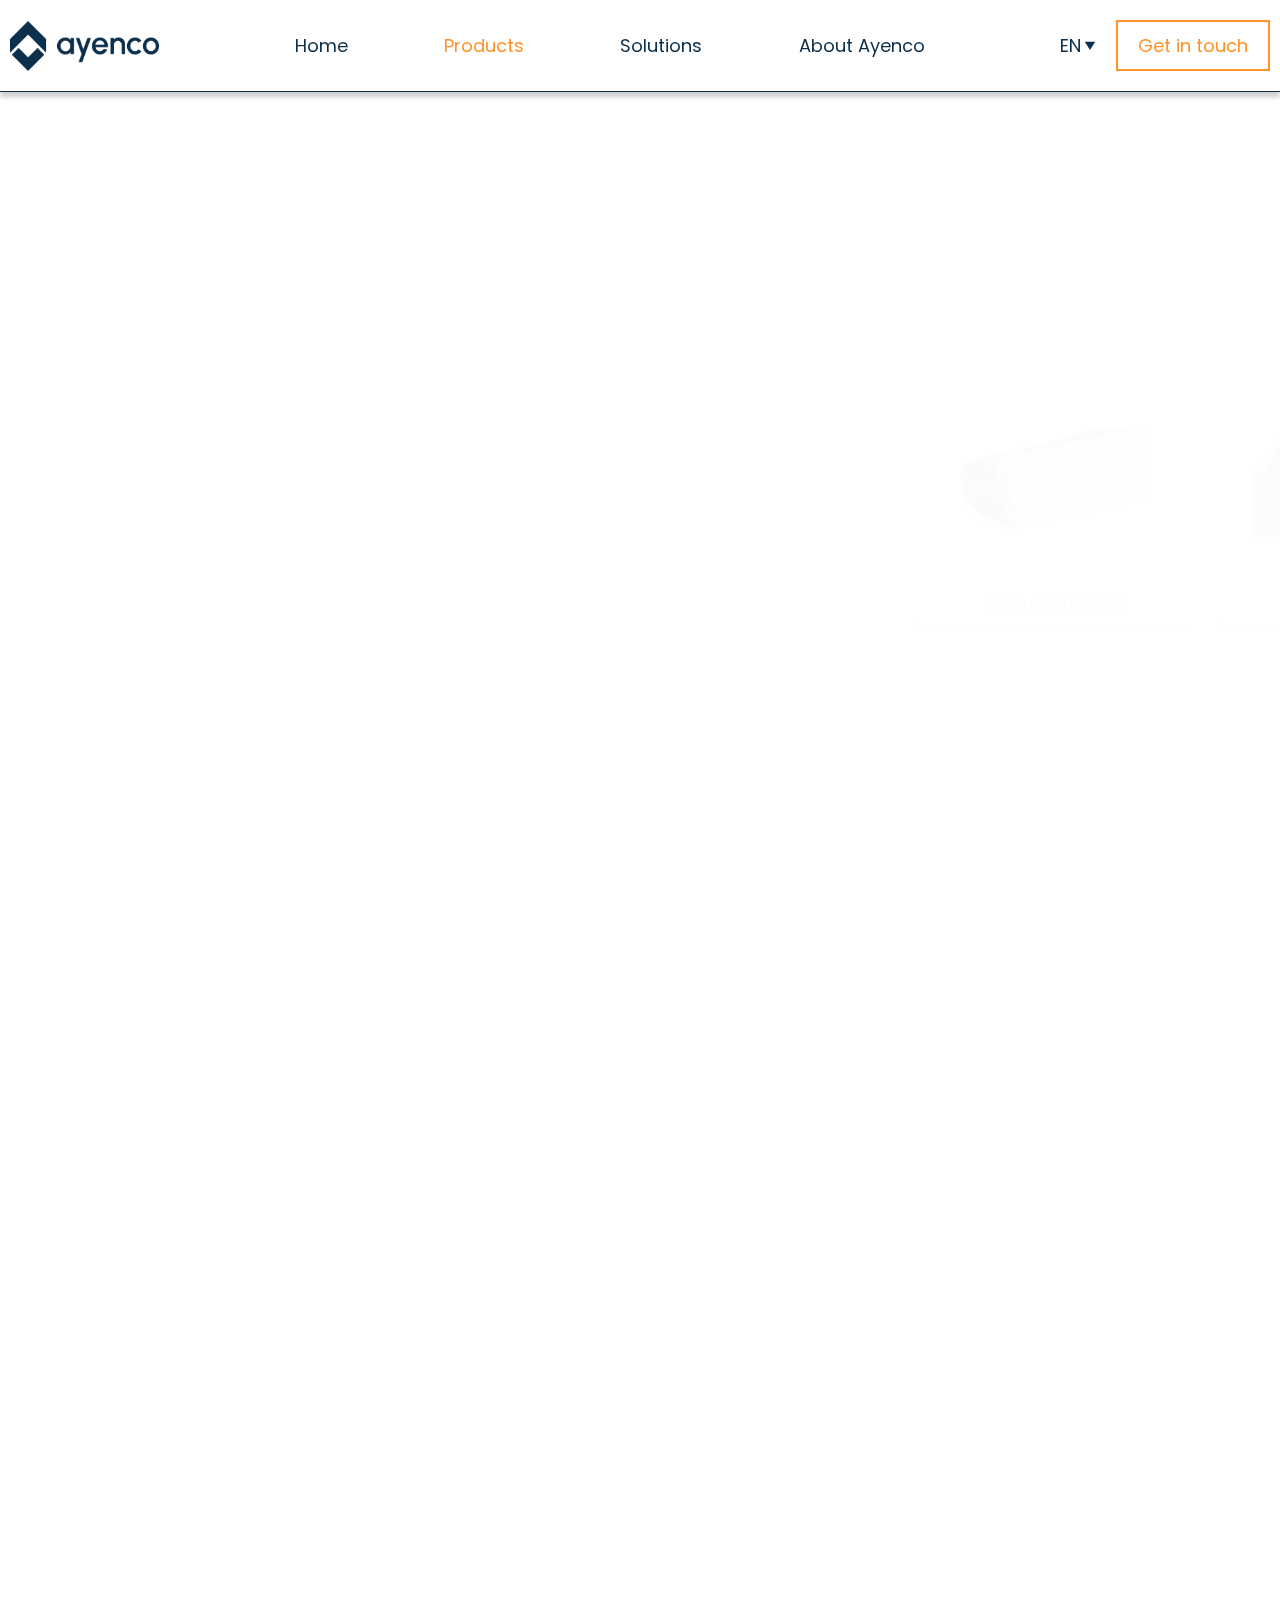
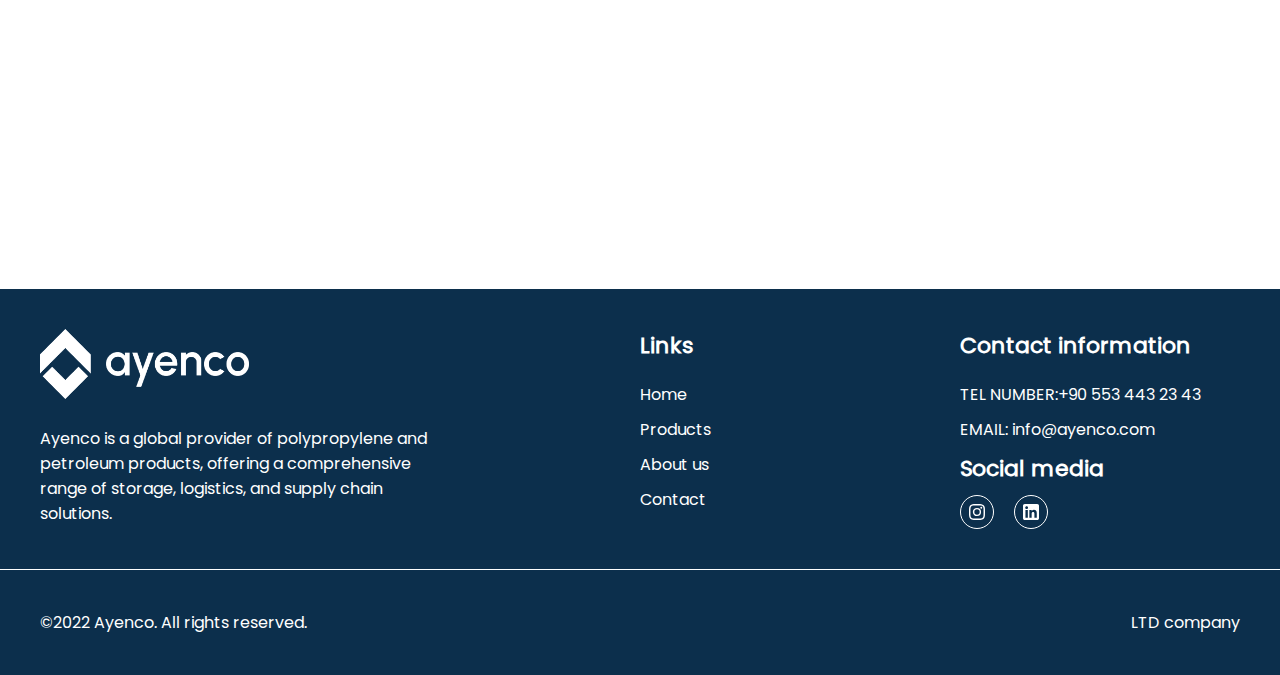
<file: paraffin.html>
<!DOCTYPE html>
<html lang="en">
  <head>
    <meta charset="UTF-8" />
    <meta http-equiv="X-UA-Compatible" content="IE=edge" />
    <meta name="viewport" content="width=device-width, initial-scale=1.0" />
    <link rel="stylesheet" href="./fontawesome/css/all.css" />
    <link rel="stylesheet" href="./styles/style.css" />
    <title>Ayenco</title>
  </head>
  <body>
    <header>
      <nav class="nav-page">
        <div class="container">
          <div class="nav-inner">
            <a href="./index.html" class="nav-logo">
              <img src="./img/ayenco blue logo.png" alt="" />
            </a>
            <ul class="nav-links">
              <li>
                <a class="nav-link-page" href="./index.html">Home</a>
              </li>
              <li>
                <a
                  class="nav-link-page active-nav-link"
                  href="./products-page.html"
                  >Products</a
                >
              </li>
              <li>
                <a class="nav-link-page" href="./solutions-page.html"
                  >Solutions</a
                >
              </li>
              <li>
                <a class="nav-link-page" href="./about-ayenco-page.html"
                  >About Ayenco</a
                >
              </li>
            </ul>
            <div class="nav-btn">
              <div class="lang">
                <div class="curr-lang">
                  <a class="curr-lang-a" href="#">en</a>
                  <img src="./img/Polygon 2.svg" alt="" />
                </div>
                <div class="lang-dropdown">
                  <a href="#">ru</a>
                  <a href="#">tm</a>
                </div>
              </div>
              <a class="get-in-touch" href="#contact">Get in touch</a>
            </div>

            <div class="nav-burger">
              <div class="nav-burger-wrapper">
                <div class="nav-burger-wrapper-logo">
                  <img src="./img/Ayenco (White, Horizontal).png" alt="" />
                </div>
                <ul>
                  <li class="nav-burger-li">
                    <a class="nav-a" href="./index.html">Home</a>
                  </li>
                  <li class="nav-burger-li active-nav-burger-li">
                    <a class="nav-a" href="./products-page.html">Products</a>
                  </li>
                  <li class="nav-burger-li">
                    <a class="nav-a" href="./solutions-page.html">Solutions</a>
                  </li>
                  <li class="nav-burger-li">
                    <a class="nav-a" href="./about-ayenco-page.html"
                      >About Ayenco</a
                    >
                  </li>
                </ul>
                <div class="nav-burger-wrapper-lang">
                  <a class="mobile-curr-lang active-mobile-curr-lang" href="#"
                    >en</a
                  >
                  <a class="mobile-curr-lang" href="#">ru</a>
                  <a class="mobile-curr-lang" href="#">tm</a>
                </div>
                <a class="nav-burger-wrapper-get-in-touch" href="#contact"
                  >Get in touch</a
                >
              </div>
            </div>

            <a href="#" class="toggle-button">
              <span class="bar-page"></span>
              <span class="bar-page"></span>
              <span class="bar-page"></span>
            </a>
          </div>
        </div>
      </nav>
    </header>

    <main>
      <section class="products slide">
        <div class="container">
          <div class="products-inner-page">
            <div class="products-header text">
              <h2>Products</h2>
              <p>
                Ayenco offers a range of polypropylene and petroleum products,
                including BOPP films
              </p>
            </div>
            <div class="products-body img-wrapper">
              <a href="#" class="product">
                <div class="product-img">
                  <img src="./img/paraffin.jpg" alt="" />
                  <div class="product-img-wrapper">
                    <img src="./img/🦆 icon _eye_.svg" alt="" />
                  </div>
                </div>
                <p>SN 180 GACH PARAFFIN</p>
              </a>
              <a href="#" class="product">
                <div class="product-img">
                  <img src="./img/mixed gach paraffin.jpg" alt="" />
                  <div class="product-img-wrapper">
                    <img src="./img/🦆 icon _eye_.svg" alt="" />
                  </div>
                </div>
                <p>MIXED GACH PARAFFIN</p>
              </a>
            </div>
          </div>
        </div>
      </section>
      <section id="contact" class="contact slide">
        <div class="container">
          <div class="contact-inner">
            <div class="contact-tabs text-opacity">
              <div class="contact-tabs-btns">
                <button
                  class="tablink contact-tabs-btn active-contact-tabs-btn"
                  onclick="openTab(event,'Take')"
                >
                  Take an offer
                </button>
                <button
                  class="tablink contact-tabs-btn"
                  onclick="openTab(event,'Give')"
                >
                  Give an offer
                </button>
              </div>

              <div id="Take" class="tab take-tab">
                <div class="take-tab-text">
                  <h2>Take an offer</h2>
                  <p>
                    You can make purchase offers to Ayenco by specifying the
                    desired product/service, quantities, and payment/delivery
                    terms.
                  </p>
                  <a href="tel:+90 553 443 23 43">
                    <i class="fa-solid fa-phone"></i>
                    +90 553 443 23 43</a
                  >
                  <a href="mailto:info@ayenco.com">
                    <i class="fa-solid fa-envelope"></i>
                    info@ayenco.com</a
                  >
                </div>
                <form class="tab-form" action="">
                  <div class="custom-select">
                    <select>
                      <option value="0">Select a product</option>
                      <option value="1">product 1</option>
                      <option value="2">product 2</option>
                      <option value="3">product 3</option>
                      <option value="4">product 4</option>
                      <option value="1">product 1</option>
                      <option value="2">product 2</option>
                      <option value="3">product 3</option>
                      <option value="4">product 4</option>
                      <option value="1">product 1</option>
                      <option value="2">product 2</option>
                      <option value="3">product 3</option>
                      <option value="4">product 4</option>
                      <option value="1">product 1</option>
                      <option value="2">product 2</option>
                      <option value="3">product 3</option>
                      <option value="4">product 4</option>
                      <option value="1">product 1</option>
                      <option value="2">product 2</option>
                      <option value="3">product 3</option>
                      <option value="4">product 4</option>
                      <option value="1">product 1</option>
                      <option value="2">product 2</option>
                      <option value="3">product 3</option>
                      <option value="4">product 4</option>
                      <option value="1">product 1</option>
                      <option value="2">product 2</option>
                      <option value="3">product 3</option>
                      <option value="4">product 4</option>
                      <option value="1">product 1</option>
                      <option value="2">product 2</option>
                      <option value="3">product 3</option>
                      <option value="4">product 4</option>
                      <option value="1">product 1</option>
                      <option value="2">product 2</option>
                      <option value="3">product 3</option>
                      <option value="4">product 4</option>
                      <option value="1">product 1</option>
                      <option value="2">product 2</option>
                      <option value="3">product 3</option>
                      <option value="4">product 4</option>
                      <option value="1">product 1</option>
                      <option value="2">product 2</option>
                      <option value="3">product 3</option>
                      <option value="4">product 4</option>
                      <option value="1">product 1</option>
                      <option value="2">product 2</option>
                      <option value="3">product 3</option>
                      <option value="4">product 4</option>
                    </select>
                  </div>

                  <div class="custom-select">
                    <select>
                      <option value="0">Select a weight</option>
                      <option value="1">product 1</option>
                      <option value="2">product 2</option>
                      <option value="3">product 3</option>
                      <option value="4">product 4</option>
                    </select>
                  </div>

                  <div class="select-options">
                    <p>Select</p>
                    <p class="radio-btn">
                      <input
                        type="radio"
                        id="test1"
                        name="radio-group"
                        checked
                      />
                      <label for="test1">CIF</label>
                    </p>
                    <p class="radio-btn">
                      <input type="radio" id="test2" name="radio-group" />
                      <label for="test2">FOB</label>
                    </p>
                  </div>
                  <button>submit</button>
                </form>
              </div>

              <div id="Give" class="tab give-tab" style="display: none">
                <div class="give-tab-text">
                  <h2>Give an offer</h2>
                  <p>
                    You can make purchase offers to Ayenco by specifying the
                    desired product/service, quantities, and payment/delivery
                    terms.
                  </p>
                  <a href="tel:+90 553 443 23 43">
                    <i class="fa-solid fa-phone"></i>
                    +90 553 443 23 43</a
                  >
                  <a href="mailto:info@ayenco.com">
                    <i class="fa-solid fa-envelope"></i>
                    info@ayenco.com</a
                  >
                </div>
                <form class="tab-form" action="">
                  <div class="custom-select">
                    <select>
                      <option value="0">Select a product</option>
                      <option value="1">product 1</option>
                      <option value="2">product 2</option>
                      <option value="3">product 3</option>
                      <option value="4">product 4</option>
                    </select>
                  </div>

                  <div class="custom-select">
                    <select>
                      <option value="0">Select a weight</option>
                      <option value="1">product 1</option>
                      <option value="2">product 2</option>
                      <option value="3">product 3</option>
                      <option value="4">product 4</option>
                    </select>
                  </div>

                  <div class="tab-form-input">
                    <input type="text" placeholder="Offer a price" />
                    <!-- <img src="./img/$.svg" alt="" /> -->
                    <svg
                      width="20"
                      height="20"
                      viewBox="0 0 21 37"
                      fill="none"
                      xmlns="http://www.w3.org/2000/svg"
                    >
                      <path
                        d="M20.4853 24.816C20.4853 26.1938 20.1409 27.4889 19.452 28.7013C18.7907 29.9138 17.7987 30.9333 16.476 31.76C15.1809 32.5867 13.6378 33.0827 11.8467 33.248V36.596H9.16V33.248C6.56978 33 4.47556 32.1871 2.87733 30.8093C1.27911 29.4316 0.48 27.6129 0.48 25.3533H5.52267C5.60533 26.428 5.94978 27.3236 6.556 28.04C7.16222 28.7289 8.03022 29.1698 9.16 29.3627V20.2693C7.31378 19.8009 5.812 19.3324 4.65467 18.864C3.49733 18.368 2.50533 17.5964 1.67867 16.5493C0.879556 15.5022 0.48 14.0693 0.48 12.2507C0.48 9.96355 1.27911 8.076 2.87733 6.588C4.47556 5.07244 6.56978 4.19067 9.16 3.94267V0.594666H11.8467V3.94267C14.2716 4.16311 16.2142 4.93467 17.6747 6.25733C19.1627 7.55244 20.0031 9.34356 20.196 11.6307H15.1533C15.0707 10.7764 14.74 10.0187 14.1613 9.35733C13.5827 8.66844 12.8111 8.2 11.8467 7.952V16.88C13.6929 17.3209 15.1947 17.7893 16.352 18.2853C17.5093 18.7538 18.4876 19.5116 19.2867 20.5587C20.0858 21.5782 20.4853 22.9973 20.4853 24.816ZM5.27467 12.0027C5.27467 13.1324 5.60533 14.0142 6.26667 14.648C6.95556 15.2818 7.92 15.7916 9.16 16.1773V7.828C7.97511 7.96578 7.02444 8.39289 6.308 9.10933C5.61911 9.82578 5.27467 10.7902 5.27467 12.0027ZM11.8467 29.3627C13.0591 29.1698 14.0098 28.6876 14.6987 27.916C15.3876 27.1169 15.732 26.1662 15.732 25.064C15.732 23.9618 15.3876 23.1076 14.6987 22.5013C14.0373 21.8676 13.0867 21.3578 11.8467 20.972V29.3627Z"
                        fill="#8b8b8b"
                      />
                    </svg>
                  </div>

                  <div class="select-options">
                    <p>Select</p>
                    <p class="radio-btn">
                      <input
                        type="radio"
                        id="test3"
                        name="radio-group"
                        checked
                      />
                      <label for="test3">CIF</label>
                    </p>
                    <p class="radio-btn">
                      <input type="radio" id="test4" name="radio-group" />
                      <label for="test4">FOB</label>
                    </p>
                  </div>
                  <button>submit</button>
                </form>
              </div>
            </div>
          </div>
        </div>
      </section>
    </main>
    <footer class="footer">
      <div class="footer-inner">
        <div class="container">
          <div class="footer-up">
            <div class="footer-about-us">
              <div class="footer-logo">
                <img src="./img/Ayenco (White, Horizontal).png" alt="" />
              </div>
              <p>
                Ayenco is a global provider of polypropylene and petroleum
                products, offering a comprehensive range of storage, logistics,
                and supply chain solutions.
              </p>
            </div>
            <div class="footer-links">
              <h3>Links</h3>
              <ul>
                <li><a href="#">Home</a></li>
                <li><a href="#">Products</a></li>
                <li><a href="#">About us</a></li>
                <li><a href="#">Contact</a></li>
              </ul>
            </div>
            <div class="footer-contacts">
              <h3>Contact information</h3>
              <ul>
                <li>
                  <a href="tel:+90 553 443 23 43"
                    >TEL NUMBER:+90 553 443 23 43</a
                  >
                </li>
                <li>
                  <a href="mailto:info@ayenco.com">EMAIL: info@ayenco.com</a>
                </li>
                <h3>Social media</h3>
                <div class="social-links">
                  <a href="#">
                    <svg
                      width="16"
                      height="16"
                      class="fill-current"
                      viewBox="0 0 16 16"
                    >
                      <path
                        d="M8 0C5.829 0 5.556.01 4.703.048 3.85.088 3.269.222 2.76.42a3.917 3.917 0 0 0-1.417.923A3.927 3.927 0 0 0 .42 2.76C.222 3.268.087 3.85.048 4.7.01 5.555 0 5.827 0 8.001c0 2.172.01 2.444.048 3.297.04.852.174 1.433.372 1.942.205.526.478.972.923 1.417.444.445.89.719 1.416.923.51.198 1.09.333 1.942.372C5.555 15.99 5.827 16 8 16s2.444-.01 3.298-.048c.851-.04 1.434-.174 1.943-.372a3.916 3.916 0 0 0 1.416-.923c.445-.445.718-.891.923-1.417.197-.509.332-1.09.372-1.942C15.99 10.445 16 10.173 16 8s-.01-2.445-.048-3.299c-.04-.851-.175-1.433-.372-1.941a3.926 3.926 0 0 0-.923-1.417A3.911 3.911 0 0 0 13.24.42c-.51-.198-1.092-.333-1.943-.372C10.443.01 10.172 0 7.998 0h.003zm-.717 1.442h.718c2.136 0 2.389.007 3.232.046.78.035 1.204.166 1.486.275.373.145.64.319.92.599.28.28.453.546.598.92.11.281.24.705.275 1.485.039.843.047 1.096.047 3.231s-.008 2.389-.047 3.232c-.035.78-.166 1.203-.275 1.485a2.47 2.47 0 0 1-.599.919c-.28.28-.546.453-.92.598-.28.11-.704.24-1.485.276-.843.038-1.096.047-3.232.047s-2.39-.009-3.233-.047c-.78-.036-1.203-.166-1.485-.276a2.478 2.478 0 0 1-.92-.598 2.48 2.48 0 0 1-.6-.92c-.109-.281-.24-.705-.275-1.485-.038-.843-.046-1.096-.046-3.233 0-2.136.008-2.388.046-3.231.036-.78.166-1.204.276-1.486.145-.373.319-.64.599-.92.28-.28.546-.453.92-.598.282-.11.705-.24 1.485-.276.738-.034 1.024-.044 2.515-.045v.002zm4.988 1.328a.96.96 0 1 0 0 1.92.96.96 0 0 0 0-1.92zm-4.27 1.122a4.109 4.109 0 1 0 0 8.217 4.109 4.109 0 0 0 0-8.217zm0 1.441a2.667 2.667 0 1 1 0 5.334 2.667 2.667 0 0 1 0-5.334z"
                        fill="white"
                      ></path>
                    </svg>
                  </a>
                  <a href="#">
                    <svg
                      viewBox="0 0 72 72"
                      version="1.1"
                      xmlns="http://www.w3.org/2000/svg"
                      xmlns:xlink="http://www.w3.org/1999/xlink"
                    >
                      <g
                        id="Page-1"
                        stroke="none"
                        stroke-width="1"
                        fill="none"
                        fill-rule="evenodd"
                      >
                        <g
                          id="Social-Icons---Rounded-Black"
                          transform="translate(-376.000000, -267.000000)"
                        >
                          <g
                            id="Linkedin"
                            transform="translate(376.000000, 267.000000)"
                          >
                            <path
                              d="M8,72 L64,72 C68.418278,72 72,68.418278 72,64 L72,8 C72,3.581722 68.418278,-8.11624501e-16 64,0 L8,0 C3.581722,8.11624501e-16 -5.41083001e-16,3.581722 0,8 L0,64 C5.41083001e-16,68.418278 3.581722,72 8,72 Z"
                              id="Rounded"
                              class="path1"
                            ></path>
                            <path
                              d="M62,62 L51.315625,62 L51.315625,43.8021149 C51.315625,38.8127542 49.4197917,36.0245323 45.4707031,36.0245323 C41.1746094,36.0245323 38.9300781,38.9261103 38.9300781,43.8021149 L38.9300781,62 L28.6333333,62 L28.6333333,27.3333333 L38.9300781,27.3333333 L38.9300781,32.0029283 C38.9300781,32.0029283 42.0260417,26.2742151 49.3825521,26.2742151 C56.7356771,26.2742151 62,30.7644705 62,40.051212 L62,62 Z M16.349349,22.7940133 C12.8420573,22.7940133 10,19.9296567 10,16.3970067 C10,12.8643566 12.8420573,10 16.349349,10 C19.8566406,10 22.6970052,12.8643566 22.6970052,16.3970067 C22.6970052,19.9296567 19.8566406,22.7940133 16.349349,22.7940133 Z M11.0325521,62 L21.769401,62 L21.769401,27.3333333 L11.0325521,27.3333333 L11.0325521,62 Z"
                              class="path2"
                            ></path>
                          </g>
                        </g>
                      </g>
                    </svg>
                  </a>
                </div>
              </ul>
            </div>
          </div>
        </div>
        <div class="footer-down">
          <div class="container">
            <div class="footer-down-inner">
              <p>©2022 Ayenco. All rights reserved.</p>
              <p>LTD company</p>
            </div>
          </div>
        </div>
      </div>
    </footer>
    <script src="./js/ScrollMagic.min.js"></script>
    <script src="./js/addIndicators.min.js"></script>
    <script src="./js/animation.gsap.min.js"></script>
    <script src="./js/gsap.min.js"></script>
    <script src="./js/animation.js"></script>
    <script src="./js/app.js"></script>
  </body>
</html>
</file>
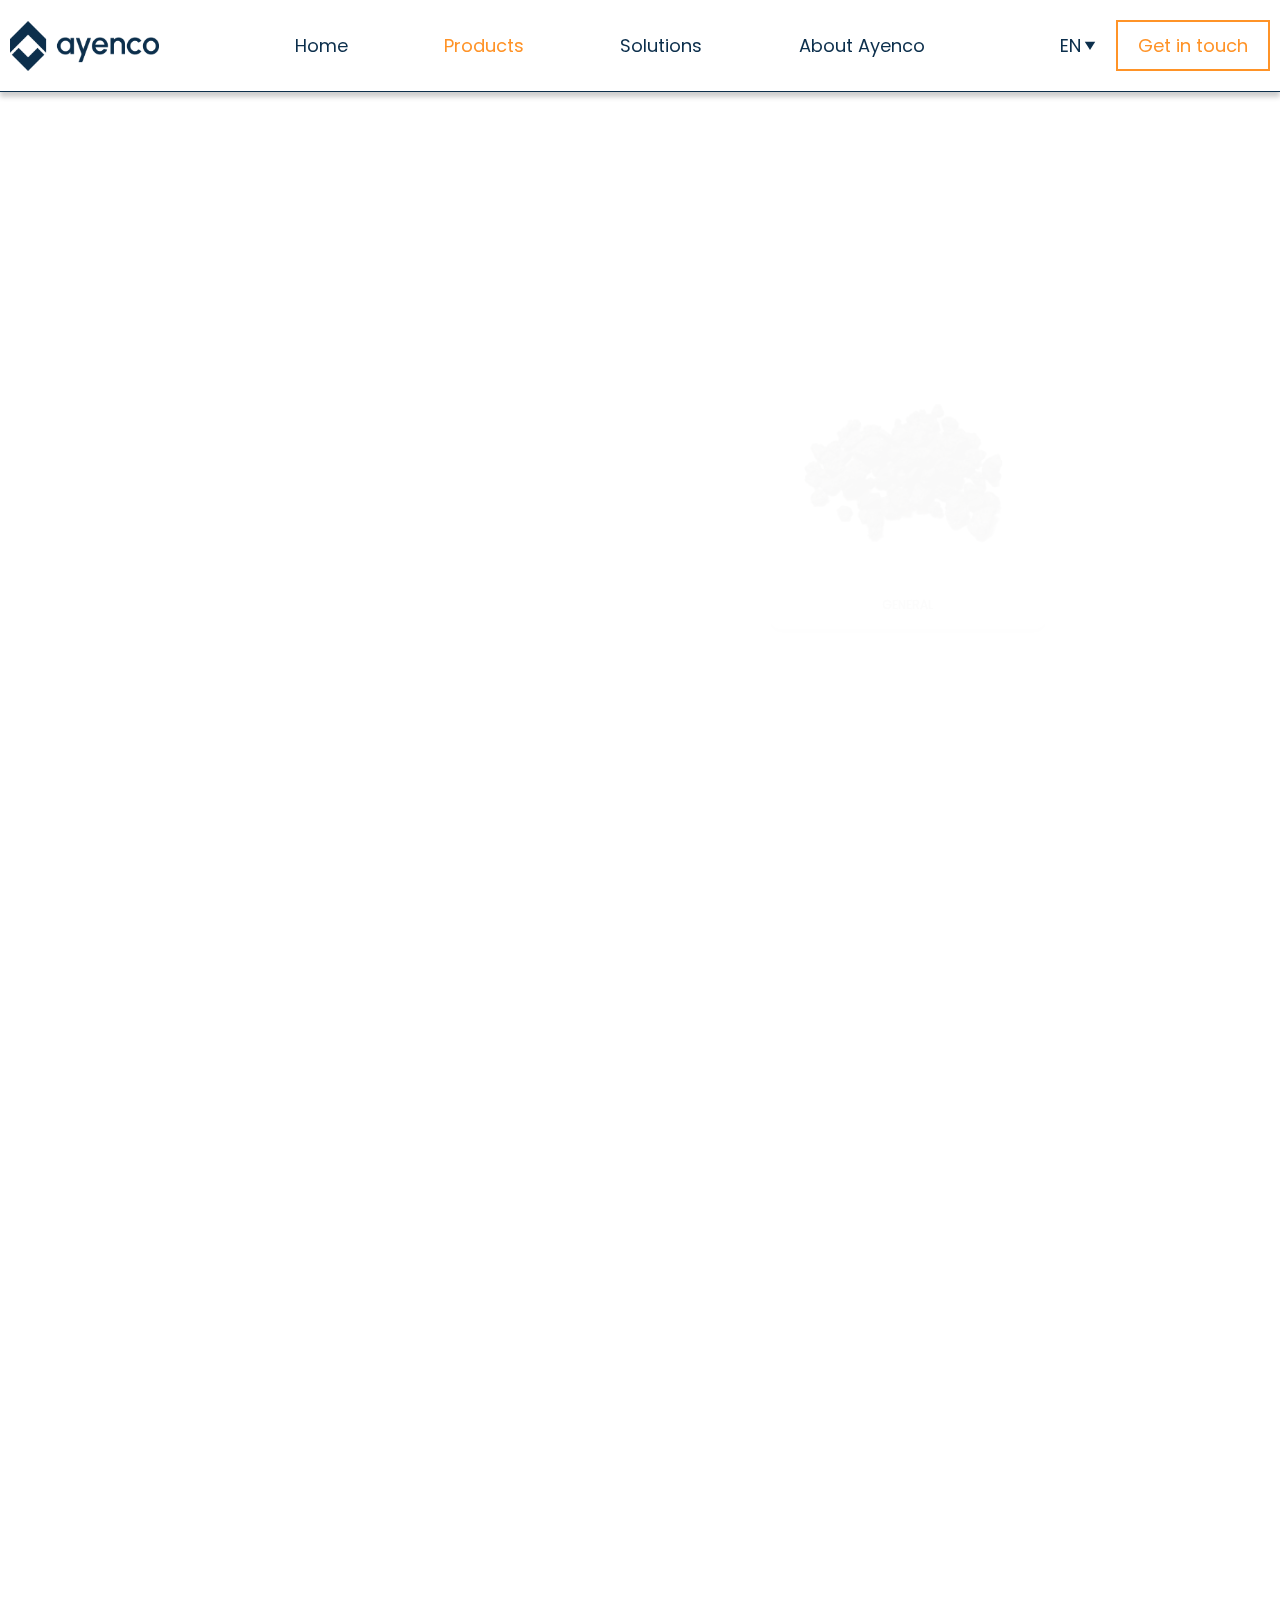
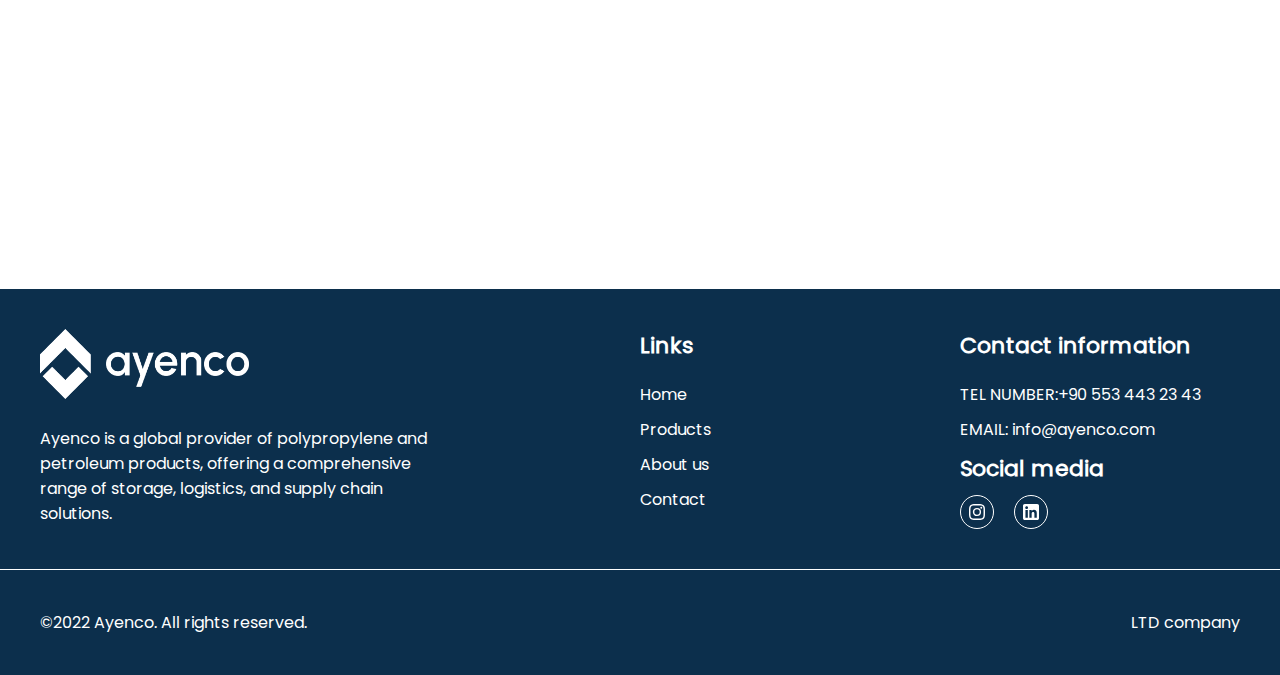
<file: petroleum-cokes.html>
<!DOCTYPE html>
<html lang="en">
  <head>
    <meta charset="UTF-8" />
    <meta http-equiv="X-UA-Compatible" content="IE=edge" />
    <meta name="viewport" content="width=device-width, initial-scale=1.0" />
    <link rel="stylesheet" href="./fontawesome/css/all.css" />
    <link rel="stylesheet" href="./styles/style.css" />
    <title>Ayenco</title>
  </head>
  <body>
    <header>
      <nav class="nav-page">
        <div class="container">
          <div class="nav-inner">
            <a href="./index.html" class="nav-logo">
              <img src="./img/ayenco blue logo.png" alt="" />
            </a>
            <ul class="nav-links">
              <li>
                <a class="nav-link-page" href="./index.html">Home</a>
              </li>
              <li>
                <a
                  class="nav-link-page active-nav-link"
                  href="./products-page.html"
                  >Products</a
                >
              </li>
              <li>
                <a class="nav-link-page" href="./solutions-page.html"
                  >Solutions</a
                >
              </li>
              <li>
                <a class="nav-link-page" href="./about-ayenco-page.html"
                  >About Ayenco</a
                >
              </li>
            </ul>
            <div class="nav-btn">
              <div class="lang">
                <div class="curr-lang">
                  <a class="curr-lang-a" href="#">en</a>
                  <img src="./img/Polygon 2.svg" alt="" />
                </div>
                <div class="lang-dropdown">
                  <a href="#">ru</a>
                  <a href="#">tm</a>
                </div>
              </div>
              <a class="get-in-touch" href="#contact">Get in touch</a>
            </div>

            <div class="nav-burger">
              <div class="nav-burger-wrapper">
                <div class="nav-burger-wrapper-logo">
                  <img src="./img/Ayenco (White, Horizontal).png" alt="" />
                </div>
                <ul>
                  <li class="nav-burger-li">
                    <a class="nav-a" href="./index.html">Home</a>
                  </li>
                  <li class="nav-burger-li active-nav-burger-li">
                    <a class="nav-a" href="./products-page.html">Products</a>
                  </li>
                  <li class="nav-burger-li">
                    <a class="nav-a" href="./solutions-page.html">Solutions</a>
                  </li>
                  <li class="nav-burger-li">
                    <a class="nav-a" href="./about-ayenco-page.html"
                      >About Ayenco</a
                    >
                  </li>
                </ul>
                <div class="nav-burger-wrapper-lang">
                  <a class="mobile-curr-lang active-mobile-curr-lang" href="#"
                    >en</a
                  >
                  <a class="mobile-curr-lang" href="#">ru</a>
                  <a class="mobile-curr-lang" href="#">tm</a>
                </div>
                <a class="nav-burger-wrapper-get-in-touch" href="#contact"
                  >Get in touch</a
                >
              </div>
            </div>

            <a href="#" class="toggle-button">
              <span class="bar-page"></span>
              <span class="bar-page"></span>
              <span class="bar-page"></span>
            </a>
          </div>
        </div>
      </nav>
    </header>

    <main>
      <section class="products slide">
        <div class="container">
          <div class="products-inner-page">
            <div class="products-header text">
              <h2>Products</h2>
              <p>
                Ayenco offers a range of polypropylene and petroleum products,
                including BOPP films
              </p>
            </div>
            <div class="products-body img-wrapper">
              <a href="#" class="product">
                <div class="product-img">
                  <img src="./img/petroleom cokes.jpg" alt="" />
                  <div class="product-img-wrapper">
                    <img src="./img/🦆 icon _eye_.svg" alt="" />
                  </div>
                </div>
                <p>GENERAL</p>
              </a>
            </div>
          </div>
        </div>
      </section>
      <section id="contact" class="contact slide">
        <div class="container">
          <div class="contact-inner">
            <div class="contact-tabs text-opacity">
              <div class="contact-tabs-btns">
                <button
                  class="tablink contact-tabs-btn active-contact-tabs-btn"
                  onclick="openTab(event,'Take')"
                >
                  Take an offer
                </button>
                <button
                  class="tablink contact-tabs-btn"
                  onclick="openTab(event,'Give')"
                >
                  Give an offer
                </button>
              </div>

              <div id="Take" class="tab take-tab">
                <div class="take-tab-text">
                  <h2>Take an offer</h2>
                  <p>
                    You can make purchase offers to Ayenco by specifying the
                    desired product/service, quantities, and payment/delivery
                    terms.
                  </p>
                  <a href="tel:+90 553 443 23 43">
                    <i class="fa-solid fa-phone"></i>
                    +90 553 443 23 43</a
                  >
                  <a href="mailto:info@ayenco.com">
                    <i class="fa-solid fa-envelope"></i>
                    info@ayenco.com</a
                  >
                </div>
                <form class="tab-form" action="">
                  <div class="custom-select">
                    <select>
                      <option value="0">Select a product</option>
                      <option value="1">product 1</option>
                      <option value="2">product 2</option>
                      <option value="3">product 3</option>
                      <option value="4">product 4</option>
                      <option value="1">product 1</option>
                      <option value="2">product 2</option>
                      <option value="3">product 3</option>
                      <option value="4">product 4</option>
                      <option value="1">product 1</option>
                      <option value="2">product 2</option>
                      <option value="3">product 3</option>
                      <option value="4">product 4</option>
                      <option value="1">product 1</option>
                      <option value="2">product 2</option>
                      <option value="3">product 3</option>
                      <option value="4">product 4</option>
                      <option value="1">product 1</option>
                      <option value="2">product 2</option>
                      <option value="3">product 3</option>
                      <option value="4">product 4</option>
                      <option value="1">product 1</option>
                      <option value="2">product 2</option>
                      <option value="3">product 3</option>
                      <option value="4">product 4</option>
                      <option value="1">product 1</option>
                      <option value="2">product 2</option>
                      <option value="3">product 3</option>
                      <option value="4">product 4</option>
                      <option value="1">product 1</option>
                      <option value="2">product 2</option>
                      <option value="3">product 3</option>
                      <option value="4">product 4</option>
                      <option value="1">product 1</option>
                      <option value="2">product 2</option>
                      <option value="3">product 3</option>
                      <option value="4">product 4</option>
                      <option value="1">product 1</option>
                      <option value="2">product 2</option>
                      <option value="3">product 3</option>
                      <option value="4">product 4</option>
                      <option value="1">product 1</option>
                      <option value="2">product 2</option>
                      <option value="3">product 3</option>
                      <option value="4">product 4</option>
                      <option value="1">product 1</option>
                      <option value="2">product 2</option>
                      <option value="3">product 3</option>
                      <option value="4">product 4</option>
                    </select>
                  </div>

                  <div class="custom-select">
                    <select>
                      <option value="0">Select a weight</option>
                      <option value="1">product 1</option>
                      <option value="2">product 2</option>
                      <option value="3">product 3</option>
                      <option value="4">product 4</option>
                    </select>
                  </div>

                  <div class="select-options">
                    <p>Select</p>
                    <p class="radio-btn">
                      <input
                        type="radio"
                        id="test1"
                        name="radio-group"
                        checked
                      />
                      <label for="test1">CIF</label>
                    </p>
                    <p class="radio-btn">
                      <input type="radio" id="test2" name="radio-group" />
                      <label for="test2">FOB</label>
                    </p>
                  </div>
                  <button>submit</button>
                </form>
              </div>

              <div id="Give" class="tab give-tab" style="display: none">
                <div class="give-tab-text">
                  <h2>Give an offer</h2>
                  <p>
                    You can make purchase offers to Ayenco by specifying the
                    desired product/service, quantities, and payment/delivery
                    terms.
                  </p>
                  <a href="tel:+90 553 443 23 43">
                    <i class="fa-solid fa-phone"></i>
                    +90 553 443 23 43</a
                  >
                  <a href="mailto:info@ayenco.com">
                    <i class="fa-solid fa-envelope"></i>
                    info@ayenco.com</a
                  >
                </div>
                <form class="tab-form" action="">
                  <div class="custom-select">
                    <select>
                      <option value="0">Select a product</option>
                      <option value="1">product 1</option>
                      <option value="2">product 2</option>
                      <option value="3">product 3</option>
                      <option value="4">product 4</option>
                    </select>
                  </div>

                  <div class="custom-select">
                    <select>
                      <option value="0">Select a weight</option>
                      <option value="1">product 1</option>
                      <option value="2">product 2</option>
                      <option value="3">product 3</option>
                      <option value="4">product 4</option>
                    </select>
                  </div>

                  <div class="tab-form-input">
                    <input type="text" placeholder="Offer a price" />
                    <!-- <img src="./img/$.svg" alt="" /> -->
                    <svg
                      width="20"
                      height="20"
                      viewBox="0 0 21 37"
                      fill="none"
                      xmlns="http://www.w3.org/2000/svg"
                    >
                      <path
                        d="M20.4853 24.816C20.4853 26.1938 20.1409 27.4889 19.452 28.7013C18.7907 29.9138 17.7987 30.9333 16.476 31.76C15.1809 32.5867 13.6378 33.0827 11.8467 33.248V36.596H9.16V33.248C6.56978 33 4.47556 32.1871 2.87733 30.8093C1.27911 29.4316 0.48 27.6129 0.48 25.3533H5.52267C5.60533 26.428 5.94978 27.3236 6.556 28.04C7.16222 28.7289 8.03022 29.1698 9.16 29.3627V20.2693C7.31378 19.8009 5.812 19.3324 4.65467 18.864C3.49733 18.368 2.50533 17.5964 1.67867 16.5493C0.879556 15.5022 0.48 14.0693 0.48 12.2507C0.48 9.96355 1.27911 8.076 2.87733 6.588C4.47556 5.07244 6.56978 4.19067 9.16 3.94267V0.594666H11.8467V3.94267C14.2716 4.16311 16.2142 4.93467 17.6747 6.25733C19.1627 7.55244 20.0031 9.34356 20.196 11.6307H15.1533C15.0707 10.7764 14.74 10.0187 14.1613 9.35733C13.5827 8.66844 12.8111 8.2 11.8467 7.952V16.88C13.6929 17.3209 15.1947 17.7893 16.352 18.2853C17.5093 18.7538 18.4876 19.5116 19.2867 20.5587C20.0858 21.5782 20.4853 22.9973 20.4853 24.816ZM5.27467 12.0027C5.27467 13.1324 5.60533 14.0142 6.26667 14.648C6.95556 15.2818 7.92 15.7916 9.16 16.1773V7.828C7.97511 7.96578 7.02444 8.39289 6.308 9.10933C5.61911 9.82578 5.27467 10.7902 5.27467 12.0027ZM11.8467 29.3627C13.0591 29.1698 14.0098 28.6876 14.6987 27.916C15.3876 27.1169 15.732 26.1662 15.732 25.064C15.732 23.9618 15.3876 23.1076 14.6987 22.5013C14.0373 21.8676 13.0867 21.3578 11.8467 20.972V29.3627Z"
                        fill="#8b8b8b"
                      />
                    </svg>
                  </div>

                  <div class="select-options">
                    <p>Select</p>
                    <p class="radio-btn">
                      <input
                        type="radio"
                        id="test3"
                        name="radio-group"
                        checked
                      />
                      <label for="test3">CIF</label>
                    </p>
                    <p class="radio-btn">
                      <input type="radio" id="test4" name="radio-group" />
                      <label for="test4">FOB</label>
                    </p>
                  </div>
                  <button>submit</button>
                </form>
              </div>
            </div>
          </div>
        </div>
      </section>
    </main>
    <footer class="footer">
      <div class="footer-inner">
        <div class="container">
          <div class="footer-up">
            <div class="footer-about-us">
              <div class="footer-logo">
                <img src="./img/Ayenco (White, Horizontal).png" alt="" />
              </div>
              <p>
                Ayenco is a global provider of polypropylene and petroleum
                products, offering a comprehensive range of storage, logistics,
                and supply chain solutions.
              </p>
            </div>
            <div class="footer-links">
              <h3>Links</h3>
              <ul>
                <li><a href="#">Home</a></li>
                <li><a href="#">Products</a></li>
                <li><a href="#">About us</a></li>
                <li><a href="#">Contact</a></li>
              </ul>
            </div>
            <div class="footer-contacts">
              <h3>Contact information</h3>
              <ul>
                <li>
                  <a href="tel:+90 553 443 23 43"
                    >TEL NUMBER:+90 553 443 23 43</a
                  >
                </li>
                <li>
                  <a href="mailto:info@ayenco.com">EMAIL: info@ayenco.com</a>
                </li>
                <h3>Social media</h3>
                <div class="social-links">
                  <a href="#">
                    <svg
                      width="16"
                      height="16"
                      class="fill-current"
                      viewBox="0 0 16 16"
                    >
                      <path
                        d="M8 0C5.829 0 5.556.01 4.703.048 3.85.088 3.269.222 2.76.42a3.917 3.917 0 0 0-1.417.923A3.927 3.927 0 0 0 .42 2.76C.222 3.268.087 3.85.048 4.7.01 5.555 0 5.827 0 8.001c0 2.172.01 2.444.048 3.297.04.852.174 1.433.372 1.942.205.526.478.972.923 1.417.444.445.89.719 1.416.923.51.198 1.09.333 1.942.372C5.555 15.99 5.827 16 8 16s2.444-.01 3.298-.048c.851-.04 1.434-.174 1.943-.372a3.916 3.916 0 0 0 1.416-.923c.445-.445.718-.891.923-1.417.197-.509.332-1.09.372-1.942C15.99 10.445 16 10.173 16 8s-.01-2.445-.048-3.299c-.04-.851-.175-1.433-.372-1.941a3.926 3.926 0 0 0-.923-1.417A3.911 3.911 0 0 0 13.24.42c-.51-.198-1.092-.333-1.943-.372C10.443.01 10.172 0 7.998 0h.003zm-.717 1.442h.718c2.136 0 2.389.007 3.232.046.78.035 1.204.166 1.486.275.373.145.64.319.92.599.28.28.453.546.598.92.11.281.24.705.275 1.485.039.843.047 1.096.047 3.231s-.008 2.389-.047 3.232c-.035.78-.166 1.203-.275 1.485a2.47 2.47 0 0 1-.599.919c-.28.28-.546.453-.92.598-.28.11-.704.24-1.485.276-.843.038-1.096.047-3.232.047s-2.39-.009-3.233-.047c-.78-.036-1.203-.166-1.485-.276a2.478 2.478 0 0 1-.92-.598 2.48 2.48 0 0 1-.6-.92c-.109-.281-.24-.705-.275-1.485-.038-.843-.046-1.096-.046-3.233 0-2.136.008-2.388.046-3.231.036-.78.166-1.204.276-1.486.145-.373.319-.64.599-.92.28-.28.546-.453.92-.598.282-.11.705-.24 1.485-.276.738-.034 1.024-.044 2.515-.045v.002zm4.988 1.328a.96.96 0 1 0 0 1.92.96.96 0 0 0 0-1.92zm-4.27 1.122a4.109 4.109 0 1 0 0 8.217 4.109 4.109 0 0 0 0-8.217zm0 1.441a2.667 2.667 0 1 1 0 5.334 2.667 2.667 0 0 1 0-5.334z"
                        fill="white"
                      ></path>
                    </svg>
                  </a>
                  <a href="#">
                    <svg
                      viewBox="0 0 72 72"
                      version="1.1"
                      xmlns="http://www.w3.org/2000/svg"
                      xmlns:xlink="http://www.w3.org/1999/xlink"
                    >
                      <g
                        id="Page-1"
                        stroke="none"
                        stroke-width="1"
                        fill="none"
                        fill-rule="evenodd"
                      >
                        <g
                          id="Social-Icons---Rounded-Black"
                          transform="translate(-376.000000, -267.000000)"
                        >
                          <g
                            id="Linkedin"
                            transform="translate(376.000000, 267.000000)"
                          >
                            <path
                              d="M8,72 L64,72 C68.418278,72 72,68.418278 72,64 L72,8 C72,3.581722 68.418278,-8.11624501e-16 64,0 L8,0 C3.581722,8.11624501e-16 -5.41083001e-16,3.581722 0,8 L0,64 C5.41083001e-16,68.418278 3.581722,72 8,72 Z"
                              id="Rounded"
                              class="path1"
                            ></path>
                            <path
                              d="M62,62 L51.315625,62 L51.315625,43.8021149 C51.315625,38.8127542 49.4197917,36.0245323 45.4707031,36.0245323 C41.1746094,36.0245323 38.9300781,38.9261103 38.9300781,43.8021149 L38.9300781,62 L28.6333333,62 L28.6333333,27.3333333 L38.9300781,27.3333333 L38.9300781,32.0029283 C38.9300781,32.0029283 42.0260417,26.2742151 49.3825521,26.2742151 C56.7356771,26.2742151 62,30.7644705 62,40.051212 L62,62 Z M16.349349,22.7940133 C12.8420573,22.7940133 10,19.9296567 10,16.3970067 C10,12.8643566 12.8420573,10 16.349349,10 C19.8566406,10 22.6970052,12.8643566 22.6970052,16.3970067 C22.6970052,19.9296567 19.8566406,22.7940133 16.349349,22.7940133 Z M11.0325521,62 L21.769401,62 L21.769401,27.3333333 L11.0325521,27.3333333 L11.0325521,62 Z"
                              class="path2"
                            ></path>
                          </g>
                        </g>
                      </g>
                    </svg>
                  </a>
                </div>
              </ul>
            </div>
          </div>
        </div>
        <div class="footer-down">
          <div class="container">
            <div class="footer-down-inner">
              <p>©2022 Ayenco. All rights reserved.</p>
              <p>LTD company</p>
            </div>
          </div>
        </div>
      </div>
    </footer>
    <script src="./js/ScrollMagic.min.js"></script>
    <script src="./js/addIndicators.min.js"></script>
    <script src="./js/animation.gsap.min.js"></script>
    <script src="./js/gsap.min.js"></script>
    <script src="./js/animation.js"></script>
    <script src="./js/app.js"></script>
  </body>
</html>
</file>
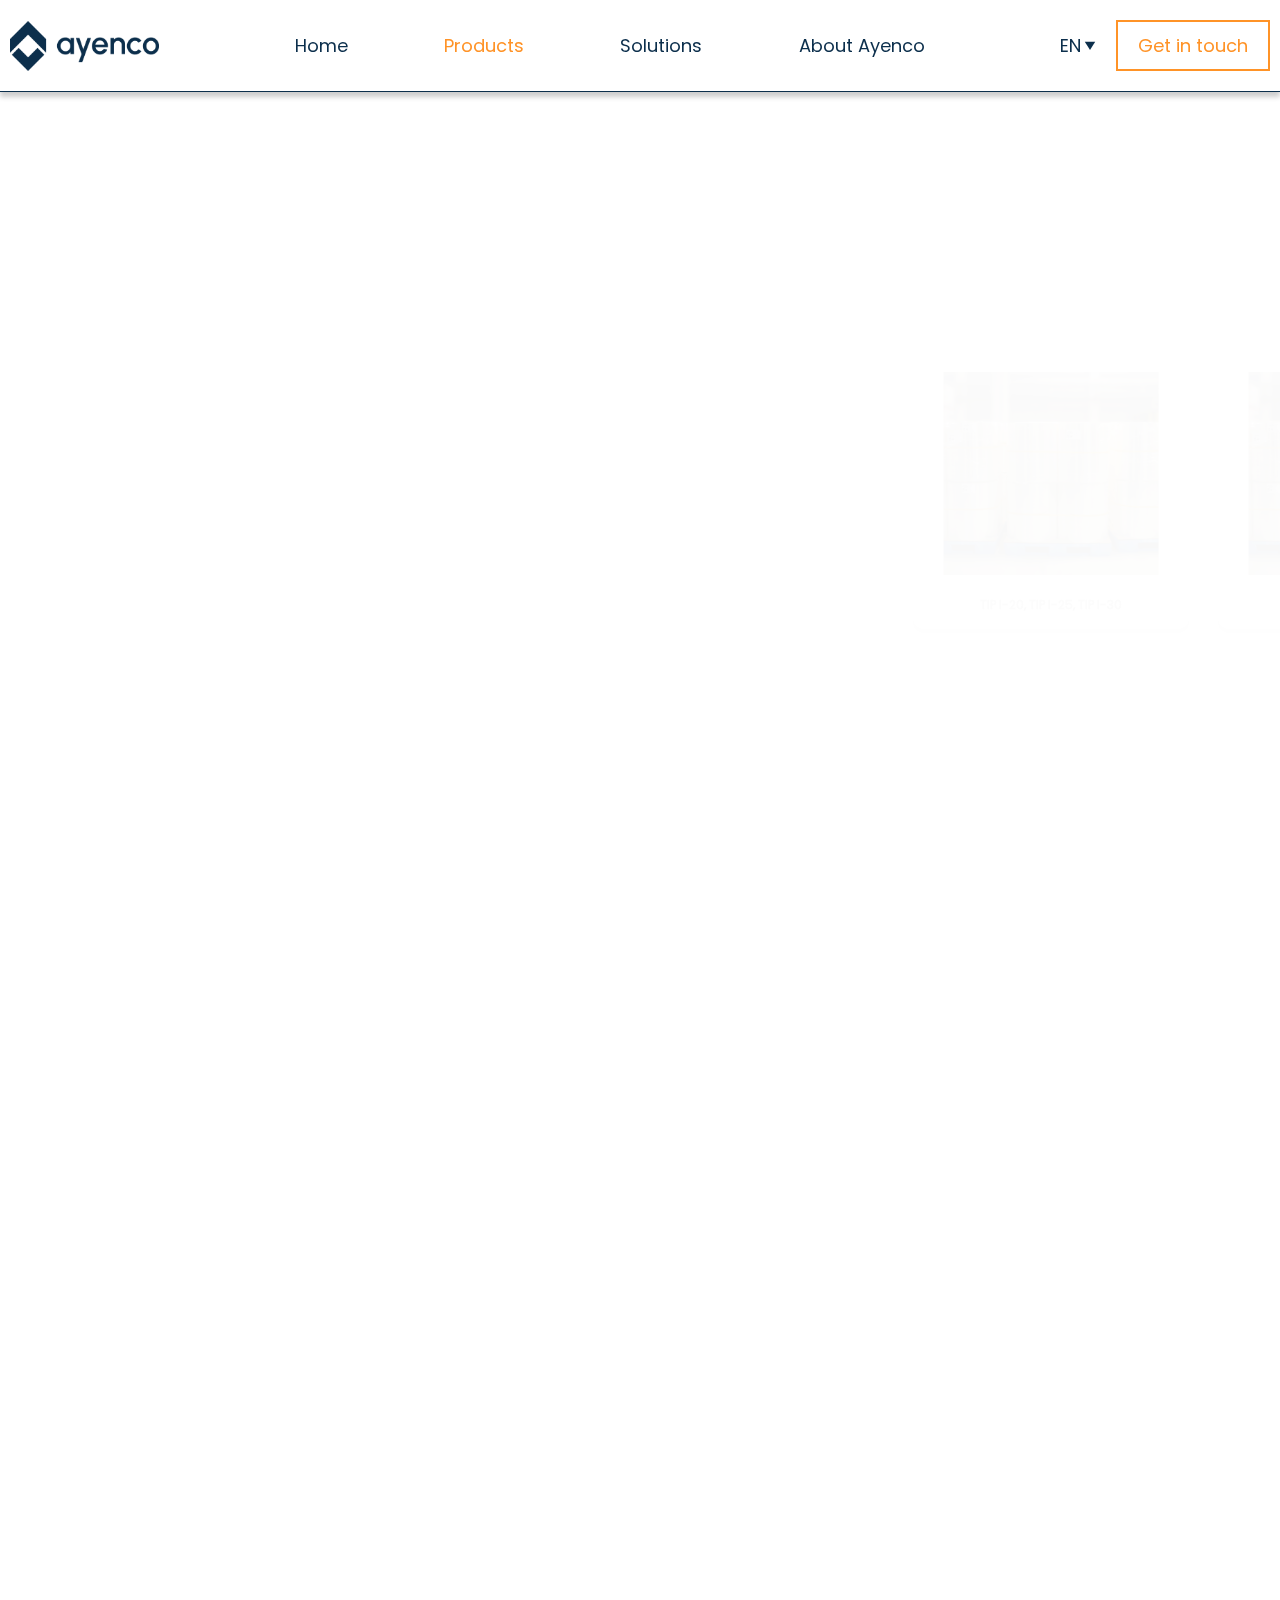
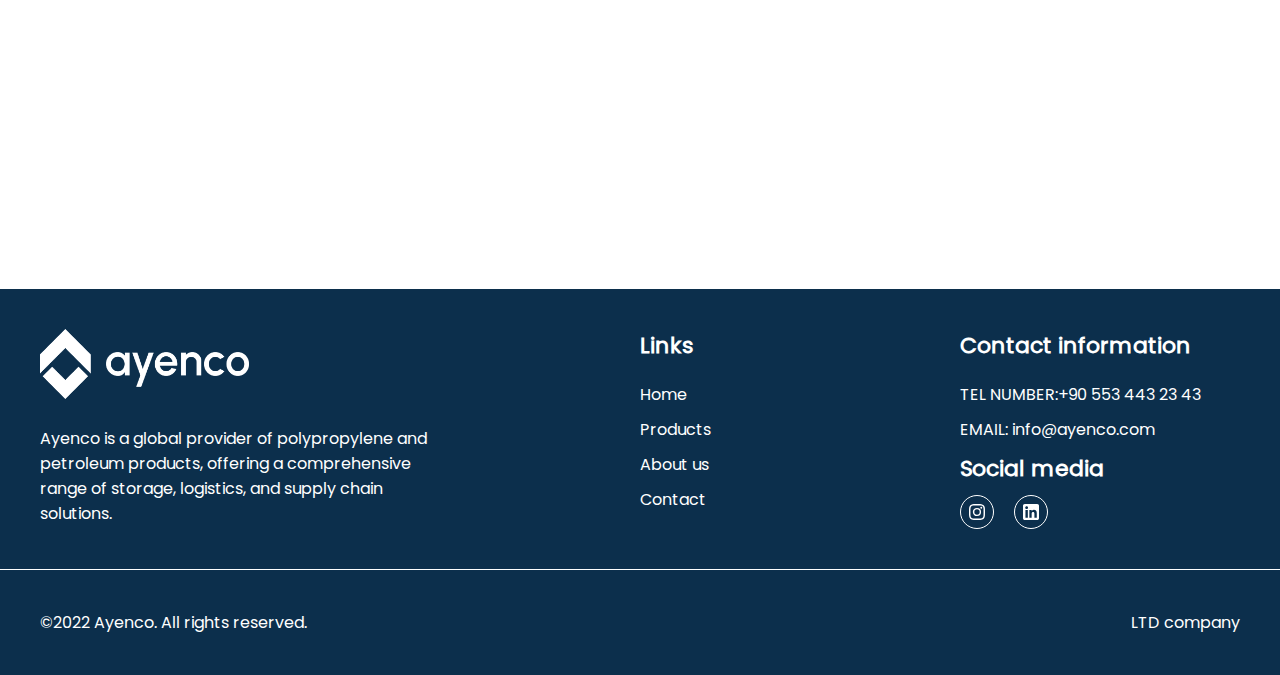
<file: polipropilen.html>
<!DOCTYPE html>
<html lang="en">
  <head>
    <meta charset="UTF-8" />
    <meta http-equiv="X-UA-Compatible" content="IE=edge" />
    <meta name="viewport" content="width=device-width, initial-scale=1.0" />
    <link rel="stylesheet" href="./fontawesome/css/all.css" />
    <link rel="stylesheet" href="./styles/style.css" />
    <title>Ayenco</title>
  </head>
  <body>
    <header>
      <nav class="nav-page">
        <div class="container">
          <div class="nav-inner">
            <a href="./index.html" class="nav-logo">
              <img src="./img/ayenco blue logo.png" alt="" />
            </a>
            <ul class="nav-links">
              <li>
                <a class="nav-link-page" href="./index.html">Home</a>
              </li>
              <li>
                <a
                  class="nav-link-page active-nav-link"
                  href="./products-page.html"
                  >Products</a
                >
              </li>
              <li>
                <a class="nav-link-page" href="./solutions-page.html"
                  >Solutions</a
                >
              </li>
              <li>
                <a class="nav-link-page" href="./about-ayenco-page.html"
                  >About Ayenco</a
                >
              </li>
            </ul>
            <div class="nav-btn">
              <div class="lang">
                <div class="curr-lang">
                  <a class="curr-lang-a" href="#">en</a>
                  <img src="./img/Polygon 2.svg" alt="" />
                </div>
                <div class="lang-dropdown">
                  <a href="#">ru</a>
                  <a href="#">tm</a>
                </div>
              </div>
              <a class="get-in-touch" href="#contact">Get in touch</a>
            </div>

            <div class="nav-burger">
              <div class="nav-burger-wrapper">
                <div class="nav-burger-wrapper-logo">
                  <img src="./img/Ayenco (White, Horizontal).png" alt="" />
                </div>
                <ul>
                  <li class="nav-burger-li">
                    <a class="nav-a" href="./index.html">Home</a>
                  </li>
                  <li class="nav-burger-li active-nav-burger-li">
                    <a class="nav-a" href="./products-page.html">Products</a>
                  </li>
                  <li class="nav-burger-li">
                    <a class="nav-a" href="./solutions-page.html">Solutions</a>
                  </li>
                  <li class="nav-burger-li">
                    <a class="nav-a" href="./about-ayenco-page.html"
                      >About Ayenco</a
                    >
                  </li>
                </ul>
                <div class="nav-burger-wrapper-lang">
                  <a class="mobile-curr-lang active-mobile-curr-lang" href="#"
                    >en</a
                  >
                  <a class="mobile-curr-lang" href="#">ru</a>
                  <a class="mobile-curr-lang" href="#">tm</a>
                </div>
                <a class="nav-burger-wrapper-get-in-touch" href="#contact"
                  >Get in touch</a
                >
              </div>
            </div>

            <a href="#" class="toggle-button">
              <span class="bar-page"></span>
              <span class="bar-page"></span>
              <span class="bar-page"></span>
            </a>
          </div>
        </div>
      </nav>
    </header>

    <main>
      <section class="products slide">
        <div class="container">
          <div class="products-inner-page">
            <div class="products-header text">
              <h2>Products</h2>
              <p>
                Ayenco offers a range of polypropylene and petroleum products,
                including BOPP films
              </p>
            </div>
            <div class="products-body img-wrapper">
              <a href="#" class="product">
                <div class="product-img">
                  <img src="./img/poliproplen.jpg" alt="" />
                  <div class="product-img-wrapper">
                    <img src="./img/🦆 icon _eye_.svg" alt="" />
                  </div>
                </div>
                <p>TIP I-20, TIP I-25, TIP I-30</p>
              </a>
              <a href="#" class="product">
                <div class="product-img">
                  <img src="./img/poliproplen.jpg" alt="" />
                  <div class="product-img-wrapper">
                    <img src="./img/🦆 icon _eye_.svg" alt="" />
                  </div>
                </div>
                <p>TIP II-25, TIP II-30</p>
              </a>
            </div>
          </div>
        </div>
      </section>
      <section id="contact" class="contact slide">
        <div class="container">
          <div class="contact-inner">
            <div class="contact-tabs text-opacity">
              <div class="contact-tabs-btns">
                <button
                  class="tablink contact-tabs-btn active-contact-tabs-btn"
                  onclick="openTab(event,'Take')"
                >
                  Take an offer
                </button>
                <button
                  class="tablink contact-tabs-btn"
                  onclick="openTab(event,'Give')"
                >
                  Give an offer
                </button>
              </div>

              <div id="Take" class="tab take-tab">
                <div class="take-tab-text">
                  <h2>Take an offer</h2>
                  <p>
                    You can make purchase offers to Ayenco by specifying the
                    desired product/service, quantities, and payment/delivery
                    terms.
                  </p>
                  <a href="tel:+90 553 443 23 43">
                    <i class="fa-solid fa-phone"></i>
                    +90 553 443 23 43</a
                  >
                  <a href="mailto:info@ayenco.com">
                    <i class="fa-solid fa-envelope"></i>
                    info@ayenco.com</a
                  >
                </div>
                <form class="tab-form" action="">
                  <div class="custom-select">
                    <select>
                      <option value="0">Select a product</option>
                      <option value="1">product 1</option>
                      <option value="2">product 2</option>
                      <option value="3">product 3</option>
                      <option value="4">product 4</option>
                      <option value="1">product 1</option>
                      <option value="2">product 2</option>
                      <option value="3">product 3</option>
                      <option value="4">product 4</option>
                      <option value="1">product 1</option>
                      <option value="2">product 2</option>
                      <option value="3">product 3</option>
                      <option value="4">product 4</option>
                      <option value="1">product 1</option>
                      <option value="2">product 2</option>
                      <option value="3">product 3</option>
                      <option value="4">product 4</option>
                      <option value="1">product 1</option>
                      <option value="2">product 2</option>
                      <option value="3">product 3</option>
                      <option value="4">product 4</option>
                      <option value="1">product 1</option>
                      <option value="2">product 2</option>
                      <option value="3">product 3</option>
                      <option value="4">product 4</option>
                      <option value="1">product 1</option>
                      <option value="2">product 2</option>
                      <option value="3">product 3</option>
                      <option value="4">product 4</option>
                      <option value="1">product 1</option>
                      <option value="2">product 2</option>
                      <option value="3">product 3</option>
                      <option value="4">product 4</option>
                      <option value="1">product 1</option>
                      <option value="2">product 2</option>
                      <option value="3">product 3</option>
                      <option value="4">product 4</option>
                      <option value="1">product 1</option>
                      <option value="2">product 2</option>
                      <option value="3">product 3</option>
                      <option value="4">product 4</option>
                      <option value="1">product 1</option>
                      <option value="2">product 2</option>
                      <option value="3">product 3</option>
                      <option value="4">product 4</option>
                      <option value="1">product 1</option>
                      <option value="2">product 2</option>
                      <option value="3">product 3</option>
                      <option value="4">product 4</option>
                    </select>
                  </div>

                  <div class="custom-select">
                    <select>
                      <option value="0">Select a weight</option>
                      <option value="1">product 1</option>
                      <option value="2">product 2</option>
                      <option value="3">product 3</option>
                      <option value="4">product 4</option>
                    </select>
                  </div>

                  <div class="select-options">
                    <p>Select</p>
                    <p class="radio-btn">
                      <input
                        type="radio"
                        id="test1"
                        name="radio-group"
                        checked
                      />
                      <label for="test1">CIF</label>
                    </p>
                    <p class="radio-btn">
                      <input type="radio" id="test2" name="radio-group" />
                      <label for="test2">FOB</label>
                    </p>
                  </div>
                  <button>submit</button>
                </form>
              </div>

              <div id="Give" class="tab give-tab" style="display: none">
                <div class="give-tab-text">
                  <h2>Give an offer</h2>
                  <p>
                    You can make purchase offers to Ayenco by specifying the
                    desired product/service, quantities, and payment/delivery
                    terms.
                  </p>
                  <a href="tel:+90 553 443 23 43">
                    <i class="fa-solid fa-phone"></i>
                    +90 553 443 23 43</a
                  >
                  <a href="mailto:info@ayenco.com">
                    <i class="fa-solid fa-envelope"></i>
                    info@ayenco.com</a
                  >
                </div>
                <form class="tab-form" action="">
                  <div class="custom-select">
                    <select>
                      <option value="0">Select a product</option>
                      <option value="1">product 1</option>
                      <option value="2">product 2</option>
                      <option value="3">product 3</option>
                      <option value="4">product 4</option>
                    </select>
                  </div>

                  <div class="custom-select">
                    <select>
                      <option value="0">Select a weight</option>
                      <option value="1">product 1</option>
                      <option value="2">product 2</option>
                      <option value="3">product 3</option>
                      <option value="4">product 4</option>
                    </select>
                  </div>

                  <div class="tab-form-input">
                    <input type="text" placeholder="Offer a price" />
                    <!-- <img src="./img/$.svg" alt="" /> -->
                    <svg
                      width="20"
                      height="20"
                      viewBox="0 0 21 37"
                      fill="none"
                      xmlns="http://www.w3.org/2000/svg"
                    >
                      <path
                        d="M20.4853 24.816C20.4853 26.1938 20.1409 27.4889 19.452 28.7013C18.7907 29.9138 17.7987 30.9333 16.476 31.76C15.1809 32.5867 13.6378 33.0827 11.8467 33.248V36.596H9.16V33.248C6.56978 33 4.47556 32.1871 2.87733 30.8093C1.27911 29.4316 0.48 27.6129 0.48 25.3533H5.52267C5.60533 26.428 5.94978 27.3236 6.556 28.04C7.16222 28.7289 8.03022 29.1698 9.16 29.3627V20.2693C7.31378 19.8009 5.812 19.3324 4.65467 18.864C3.49733 18.368 2.50533 17.5964 1.67867 16.5493C0.879556 15.5022 0.48 14.0693 0.48 12.2507C0.48 9.96355 1.27911 8.076 2.87733 6.588C4.47556 5.07244 6.56978 4.19067 9.16 3.94267V0.594666H11.8467V3.94267C14.2716 4.16311 16.2142 4.93467 17.6747 6.25733C19.1627 7.55244 20.0031 9.34356 20.196 11.6307H15.1533C15.0707 10.7764 14.74 10.0187 14.1613 9.35733C13.5827 8.66844 12.8111 8.2 11.8467 7.952V16.88C13.6929 17.3209 15.1947 17.7893 16.352 18.2853C17.5093 18.7538 18.4876 19.5116 19.2867 20.5587C20.0858 21.5782 20.4853 22.9973 20.4853 24.816ZM5.27467 12.0027C5.27467 13.1324 5.60533 14.0142 6.26667 14.648C6.95556 15.2818 7.92 15.7916 9.16 16.1773V7.828C7.97511 7.96578 7.02444 8.39289 6.308 9.10933C5.61911 9.82578 5.27467 10.7902 5.27467 12.0027ZM11.8467 29.3627C13.0591 29.1698 14.0098 28.6876 14.6987 27.916C15.3876 27.1169 15.732 26.1662 15.732 25.064C15.732 23.9618 15.3876 23.1076 14.6987 22.5013C14.0373 21.8676 13.0867 21.3578 11.8467 20.972V29.3627Z"
                        fill="#8b8b8b"
                      />
                    </svg>
                  </div>

                  <div class="select-options">
                    <p>Select</p>
                    <p class="radio-btn">
                      <input
                        type="radio"
                        id="test3"
                        name="radio-group"
                        checked
                      />
                      <label for="test3">CIF</label>
                    </p>
                    <p class="radio-btn">
                      <input type="radio" id="test4" name="radio-group" />
                      <label for="test4">FOB</label>
                    </p>
                  </div>
                  <button>submit</button>
                </form>
              </div>
            </div>
          </div>
        </div>
      </section>
    </main>
    <footer class="footer">
      <div class="footer-inner">
        <div class="container">
          <div class="footer-up">
            <div class="footer-about-us">
              <div class="footer-logo">
                <img src="./img/Ayenco (White, Horizontal).png" alt="" />
              </div>
              <p>
                Ayenco is a global provider of polypropylene and petroleum
                products, offering a comprehensive range of storage, logistics,
                and supply chain solutions.
              </p>
            </div>
            <div class="footer-links">
              <h3>Links</h3>
              <ul>
                <li><a href="#">Home</a></li>
                <li><a href="#">Products</a></li>
                <li><a href="#">About us</a></li>
                <li><a href="#">Contact</a></li>
              </ul>
            </div>
            <div class="footer-contacts">
              <h3>Contact information</h3>
              <ul>
                <li>
                  <a href="tel:+90 553 443 23 43"
                    >TEL NUMBER:+90 553 443 23 43</a
                  >
                </li>
                <li>
                  <a href="mailto:info@ayenco.com">EMAIL: info@ayenco.com</a>
                </li>
                <h3>Social media</h3>
                <div class="social-links">
                  <a href="#">
                    <svg
                      width="16"
                      height="16"
                      class="fill-current"
                      viewBox="0 0 16 16"
                    >
                      <path
                        d="M8 0C5.829 0 5.556.01 4.703.048 3.85.088 3.269.222 2.76.42a3.917 3.917 0 0 0-1.417.923A3.927 3.927 0 0 0 .42 2.76C.222 3.268.087 3.85.048 4.7.01 5.555 0 5.827 0 8.001c0 2.172.01 2.444.048 3.297.04.852.174 1.433.372 1.942.205.526.478.972.923 1.417.444.445.89.719 1.416.923.51.198 1.09.333 1.942.372C5.555 15.99 5.827 16 8 16s2.444-.01 3.298-.048c.851-.04 1.434-.174 1.943-.372a3.916 3.916 0 0 0 1.416-.923c.445-.445.718-.891.923-1.417.197-.509.332-1.09.372-1.942C15.99 10.445 16 10.173 16 8s-.01-2.445-.048-3.299c-.04-.851-.175-1.433-.372-1.941a3.926 3.926 0 0 0-.923-1.417A3.911 3.911 0 0 0 13.24.42c-.51-.198-1.092-.333-1.943-.372C10.443.01 10.172 0 7.998 0h.003zm-.717 1.442h.718c2.136 0 2.389.007 3.232.046.78.035 1.204.166 1.486.275.373.145.64.319.92.599.28.28.453.546.598.92.11.281.24.705.275 1.485.039.843.047 1.096.047 3.231s-.008 2.389-.047 3.232c-.035.78-.166 1.203-.275 1.485a2.47 2.47 0 0 1-.599.919c-.28.28-.546.453-.92.598-.28.11-.704.24-1.485.276-.843.038-1.096.047-3.232.047s-2.39-.009-3.233-.047c-.78-.036-1.203-.166-1.485-.276a2.478 2.478 0 0 1-.92-.598 2.48 2.48 0 0 1-.6-.92c-.109-.281-.24-.705-.275-1.485-.038-.843-.046-1.096-.046-3.233 0-2.136.008-2.388.046-3.231.036-.78.166-1.204.276-1.486.145-.373.319-.64.599-.92.28-.28.546-.453.92-.598.282-.11.705-.24 1.485-.276.738-.034 1.024-.044 2.515-.045v.002zm4.988 1.328a.96.96 0 1 0 0 1.92.96.96 0 0 0 0-1.92zm-4.27 1.122a4.109 4.109 0 1 0 0 8.217 4.109 4.109 0 0 0 0-8.217zm0 1.441a2.667 2.667 0 1 1 0 5.334 2.667 2.667 0 0 1 0-5.334z"
                        fill="white"
                      ></path>
                    </svg>
                  </a>
                  <a href="#">
                    <svg
                      viewBox="0 0 72 72"
                      version="1.1"
                      xmlns="http://www.w3.org/2000/svg"
                      xmlns:xlink="http://www.w3.org/1999/xlink"
                    >
                      <g
                        id="Page-1"
                        stroke="none"
                        stroke-width="1"
                        fill="none"
                        fill-rule="evenodd"
                      >
                        <g
                          id="Social-Icons---Rounded-Black"
                          transform="translate(-376.000000, -267.000000)"
                        >
                          <g
                            id="Linkedin"
                            transform="translate(376.000000, 267.000000)"
                          >
                            <path
                              d="M8,72 L64,72 C68.418278,72 72,68.418278 72,64 L72,8 C72,3.581722 68.418278,-8.11624501e-16 64,0 L8,0 C3.581722,8.11624501e-16 -5.41083001e-16,3.581722 0,8 L0,64 C5.41083001e-16,68.418278 3.581722,72 8,72 Z"
                              id="Rounded"
                              class="path1"
                            ></path>
                            <path
                              d="M62,62 L51.315625,62 L51.315625,43.8021149 C51.315625,38.8127542 49.4197917,36.0245323 45.4707031,36.0245323 C41.1746094,36.0245323 38.9300781,38.9261103 38.9300781,43.8021149 L38.9300781,62 L28.6333333,62 L28.6333333,27.3333333 L38.9300781,27.3333333 L38.9300781,32.0029283 C38.9300781,32.0029283 42.0260417,26.2742151 49.3825521,26.2742151 C56.7356771,26.2742151 62,30.7644705 62,40.051212 L62,62 Z M16.349349,22.7940133 C12.8420573,22.7940133 10,19.9296567 10,16.3970067 C10,12.8643566 12.8420573,10 16.349349,10 C19.8566406,10 22.6970052,12.8643566 22.6970052,16.3970067 C22.6970052,19.9296567 19.8566406,22.7940133 16.349349,22.7940133 Z M11.0325521,62 L21.769401,62 L21.769401,27.3333333 L11.0325521,27.3333333 L11.0325521,62 Z"
                              class="path2"
                            ></path>
                          </g>
                        </g>
                      </g>
                    </svg>
                  </a>
                </div>
              </ul>
            </div>
          </div>
        </div>
        <div class="footer-down">
          <div class="container">
            <div class="footer-down-inner">
              <p>©2022 Ayenco. All rights reserved.</p>
              <p>LTD company</p>
            </div>
          </div>
        </div>
      </div>
    </footer>
    <script src="./js/ScrollMagic.min.js"></script>
    <script src="./js/addIndicators.min.js"></script>
    <script src="./js/animation.gsap.min.js"></script>
    <script src="./js/gsap.min.js"></script>
    <script src="./js/animation.js"></script>
    <script src="./js/app.js"></script>
  </body>
</html>
</file>
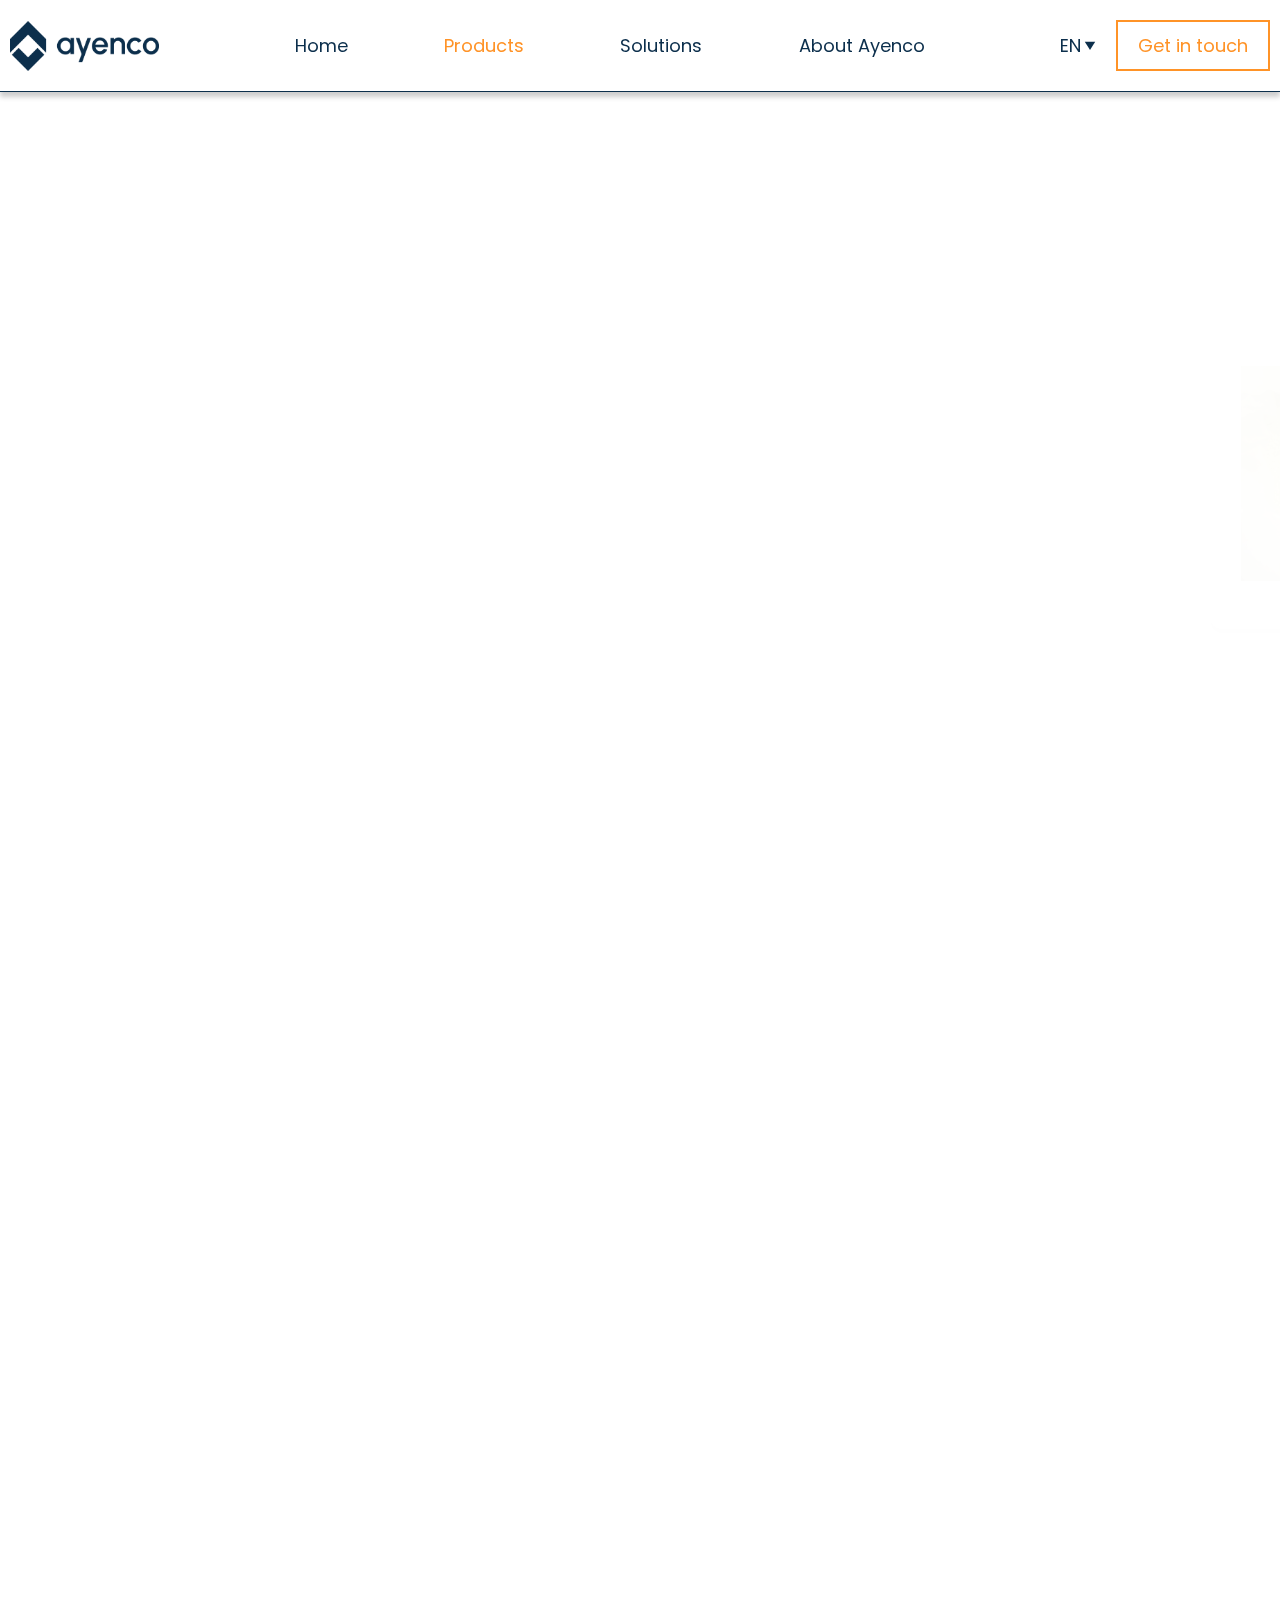
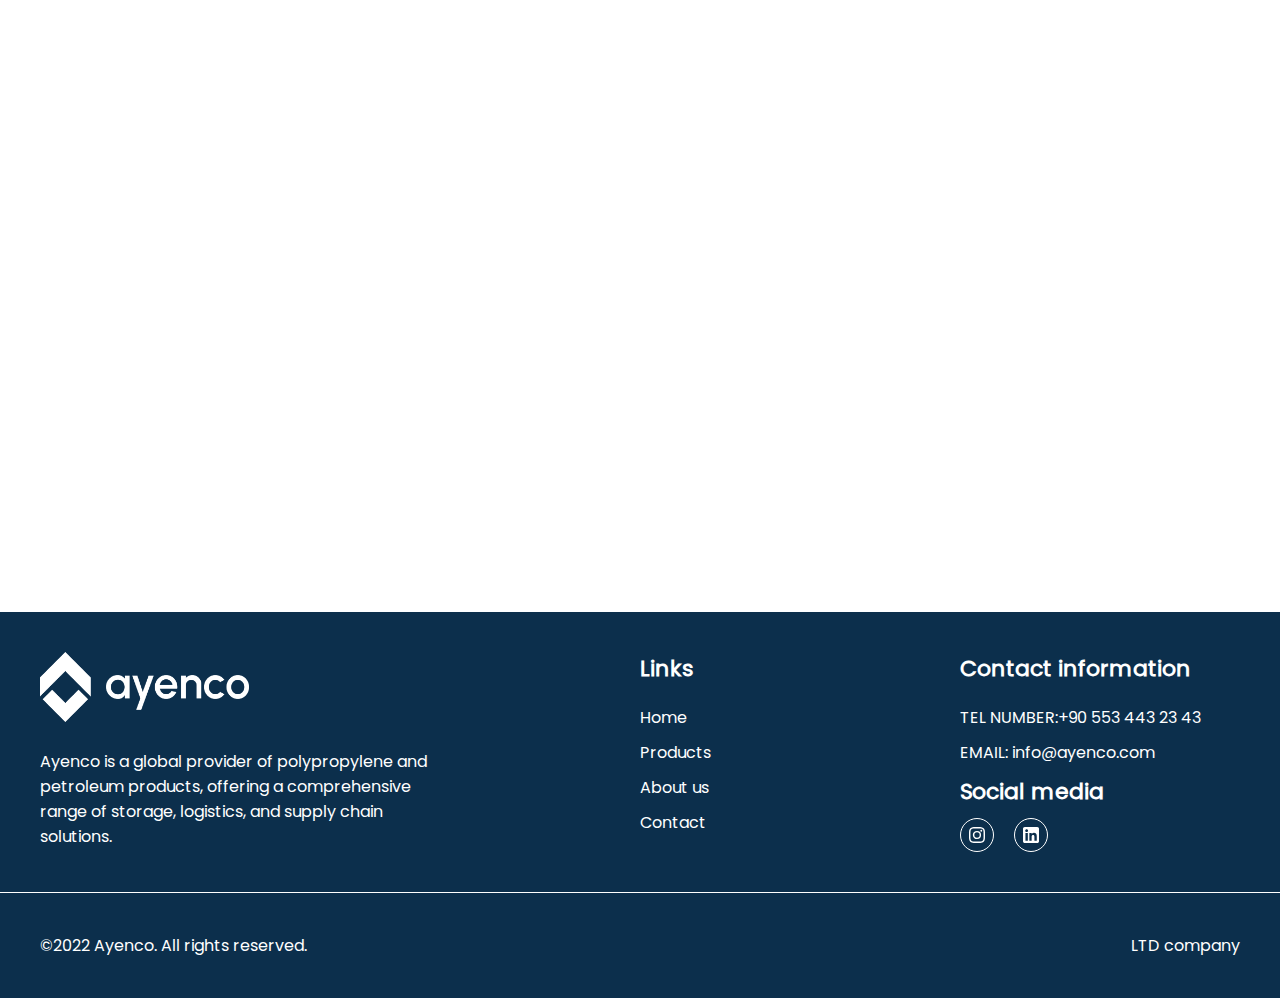
<file: products-page.html>
<!DOCTYPE html>
<html lang="en">
  <head>
    <meta charset="UTF-8" />
    <meta http-equiv="X-UA-Compatible" content="IE=edge" />
    <meta name="viewport" content="width=device-width, initial-scale=1.0" />
    <link rel="stylesheet" href="./fontawesome/css/all.css" />
    <link rel="stylesheet" href="./styles/style.css" />
    <title>Ayenco</title>
  </head>
  <body data-barba="wrapper">
    <header>
      <nav class="nav-page">
        <div class="container">
          <div class="nav-inner">
            <a href="./index.html" class="nav-logo">
              <img src="./img/ayenco blue logo.png" alt="" />
            </a>
            <ul class="nav-links">
              <li>
                <a class="nav-link-page" href="./index.html">Home</a>
              </li>
              <li>
                <a
                  class="nav-link-page active-nav-link"
                  href="./products-page.html"
                  >Products</a
                >
              </li>
              <li>
                <a class="nav-link-page" href="./solutions-page.html"
                  >Solutions</a
                >
              </li>
              <li>
                <a class="nav-link-page" href="./about-ayenco-page.html"
                  >About Ayenco</a
                >
              </li>
            </ul>
            <div class="nav-btn">
              <div class="lang">
                <div class="curr-lang">
                  <a class="curr-lang-a" href="#">en</a>
                  <img src="./img/Polygon 2.svg" alt="" />
                </div>
                <div class="lang-dropdown">
                  <a href="#">ru</a>
                  <a href="#">tm</a>
                </div>
              </div>
              <a class="get-in-touch" href="#contact">Get in touch</a>
            </div>

            <div class="nav-burger">
              <div class="nav-burger-wrapper">
                <div class="nav-burger-wrapper-logo">
                  <img src="./img/Ayenco (White, Horizontal).png" alt="" />
                </div>
                <ul>
                  <li class="nav-burger-li">
                    <a class="nav-a" href="./index.html">Home</a>
                  </li>
                  <li class="nav-burger-li active-nav-burger-li">
                    <a class="nav-a" href="./products-page.html">Products</a>
                  </li>
                  <li class="nav-burger-li">
                    <a class="nav-a" href="./solutions-page.html">Solutions</a>
                  </li>
                  <li class="nav-burger-li">
                    <a class="nav-a" href="./about-ayenco-page.html"
                      >About Ayenco</a
                    >
                  </li>
                </ul>
                <div class="nav-burger-wrapper-lang">
                  <a class="mobile-curr-lang active-mobile-curr-lang" href="#"
                    >en</a
                  >
                  <a class="mobile-curr-lang" href="#">ru</a>
                  <a class="mobile-curr-lang" href="#">tm</a>
                </div>
                <a class="nav-burger-wrapper-get-in-touch" href="#contact"
                  >Get in touch</a
                >
              </div>
            </div>

            <a href="#" class="toggle-button">
              <span class="bar-page"></span>
              <span class="bar-page"></span>
              <span class="bar-page"></span>
            </a>
          </div>
        </div>
      </nav>
    </header>

    <main data-barba="container" data-barba-namespace="products">
      <section class="products slide">
        <div class="container">
          <div class="products-inner-page">
            <div class="products-header text">
              <h2>Products</h2>
              <p>
                Ayenco offers a range of polypropylene and petroleum products,
                including BOPP films
              </p>
            </div>
            <div class="products-body img-wrapper">
              <a href="./sulfur.html" class="product">
                <div class="product-img">
                  <img src="./img/product1.jpg" alt="" />
                  <div class="product-img-wrapper">
                    <img src="./img/🦆 icon _eye_.svg" alt="" />
                  </div>
                </div>
                <p>Sulfur</p>
              </a>

              <a href="./paraffin.html" class="product">
                <div class="product-img">
                  <img src="./img/paraffin.jpg" alt="" />
                  <div class="product-img-wrapper">
                    <img src="./img/🦆 icon _eye_.svg" alt="" />
                  </div>
                </div>
                <p>paraffin</p>
              </a>

              <a href="./turkmenplen.html" class="product">
                <div class="product-img">
                  <img src="./img/turkmenplen.jpg" alt="" />
                  <div class="product-img-wrapper">
                    <img src="./img/🦆 icon _eye_.svg" alt="" />
                  </div>
                </div>
                <p>turkmenplen</p>
              </a>

              <a href="./bitumen.html" class="product">
                <div class="product-img">
                  <img src="./img/bitumen.jpg" alt="" />
                  <div class="product-img-wrapper">
                    <img src="./img/🦆 icon _eye_.svg" alt="" />
                  </div>
                </div>
                <p>bitumen</p>
              </a>

              <a href="./polipropilen.html" class="product">
                <div class="product-img">
                  <img src="./img/poliproplen.jpg" alt="" />
                  <div class="product-img-wrapper">
                    <img src="./img/🦆 icon _eye_.svg" alt="" />
                  </div>
                </div>
                <p>polipropilen</p>
              </a>

              <a href="./kerosene.html" class="product">
                <div class="product-img">
                  <img src="./img/kerosene.jpg" alt="" />
                  <div class="product-img-wrapper">
                    <img src="./img/🦆 icon _eye_.svg" alt="" />
                  </div>
                </div>
                <p>kerosene</p>
              </a>

              <a href="./petroleum-cokes.html" class="product">
                <div class="product-img">
                  <img src="./img/petroleom cokes.jpg" alt="" />
                  <div class="product-img-wrapper">
                    <img src="./img/🦆 icon _eye_.svg" alt="" />
                  </div>
                </div>
                <p>petroleum cokes</p>
              </a>
            </div>
          </div>
        </div>
      </section>
      <section id="contact" class="contact slide">
        <div class="container">
          <div class="contact-inner">
            <div class="contact-tabs text-opacity">
              <div class="contact-tabs-btns">
                <button
                  class="tablink contact-tabs-btn active-contact-tabs-btn"
                  onclick="openTab(event,'Take')"
                >
                  Take an offer
                </button>
                <button
                  class="tablink contact-tabs-btn"
                  onclick="openTab(event,'Give')"
                >
                  Give an offer
                </button>
              </div>

              <div id="Take" class="tab take-tab">
                <div class="take-tab-text">
                  <h2>Take an offer</h2>
                  <p>
                    You can make purchase offers to Ayenco by specifying the
                    desired product/service, quantities, and payment/delivery
                    terms.
                  </p>
                  <a href="tel:+90 553 443 23 43">
                    <i class="fa-solid fa-phone"></i>
                    +90 553 443 23 43</a
                  >
                  <a href="mailto:info@ayenco.com">
                    <i class="fa-solid fa-envelope"></i>
                    info@ayenco.com</a
                  >
                </div>
                <form class="tab-form" action="">
                  <div class="custom-select">
                    <select>
                      <option value="0">Select a product</option>
                      <option value="1">product 1</option>
                      <option value="2">product 2</option>
                      <option value="3">product 3</option>
                      <option value="4">product 4</option>
                      <option value="1">product 1</option>
                      <option value="2">product 2</option>
                      <option value="3">product 3</option>
                      <option value="4">product 4</option>
                      <option value="1">product 1</option>
                      <option value="2">product 2</option>
                      <option value="3">product 3</option>
                      <option value="4">product 4</option>
                      <option value="1">product 1</option>
                      <option value="2">product 2</option>
                      <option value="3">product 3</option>
                      <option value="4">product 4</option>
                      <option value="1">product 1</option>
                      <option value="2">product 2</option>
                      <option value="3">product 3</option>
                      <option value="4">product 4</option>
                      <option value="1">product 1</option>
                      <option value="2">product 2</option>
                      <option value="3">product 3</option>
                      <option value="4">product 4</option>
                      <option value="1">product 1</option>
                      <option value="2">product 2</option>
                      <option value="3">product 3</option>
                      <option value="4">product 4</option>
                      <option value="1">product 1</option>
                      <option value="2">product 2</option>
                      <option value="3">product 3</option>
                      <option value="4">product 4</option>
                      <option value="1">product 1</option>
                      <option value="2">product 2</option>
                      <option value="3">product 3</option>
                      <option value="4">product 4</option>
                      <option value="1">product 1</option>
                      <option value="2">product 2</option>
                      <option value="3">product 3</option>
                      <option value="4">product 4</option>
                      <option value="1">product 1</option>
                      <option value="2">product 2</option>
                      <option value="3">product 3</option>
                      <option value="4">product 4</option>
                      <option value="1">product 1</option>
                      <option value="2">product 2</option>
                      <option value="3">product 3</option>
                      <option value="4">product 4</option>
                    </select>
                  </div>

                  <div class="custom-select">
                    <select>
                      <option value="0">Select a weight</option>
                      <option value="1">product 1</option>
                      <option value="2">product 2</option>
                      <option value="3">product 3</option>
                      <option value="4">product 4</option>
                    </select>
                  </div>

                  <div class="select-options">
                    <p>Select</p>
                    <p class="radio-btn">
                      <input
                        type="radio"
                        id="test1"
                        name="radio-group"
                        checked
                      />
                      <label for="test1">CIF</label>
                    </p>
                    <p class="radio-btn">
                      <input type="radio" id="test2" name="radio-group" />
                      <label for="test2">FOB</label>
                    </p>
                  </div>
                  <button>submit</button>
                </form>
              </div>

              <div id="Give" class="tab give-tab" style="display: none">
                <div class="give-tab-text">
                  <h2>Give an offer</h2>
                  <p>
                    You can make purchase offers to Ayenco by specifying the
                    desired product/service, quantities, and payment/delivery
                    terms.
                  </p>
                  <a href="tel:+90 553 443 23 43">
                    <i class="fa-solid fa-phone"></i>
                    +90 553 443 23 43</a
                  >
                  <a href="mailto:info@ayenco.com">
                    <i class="fa-solid fa-envelope"></i>
                    info@ayenco.com</a
                  >
                </div>
                <form class="tab-form" action="">
                  <div class="custom-select">
                    <select>
                      <option value="0">Select a product</option>
                      <option value="1">product 1</option>
                      <option value="2">product 2</option>
                      <option value="3">product 3</option>
                      <option value="4">product 4</option>
                    </select>
                  </div>

                  <div class="custom-select">
                    <select>
                      <option value="0">Select a weight</option>
                      <option value="1">product 1</option>
                      <option value="2">product 2</option>
                      <option value="3">product 3</option>
                      <option value="4">product 4</option>
                    </select>
                  </div>

                  <div class="tab-form-input">
                    <input type="text" placeholder="Offer a price" />
                    <!-- <img src="./img/$.svg" alt="" /> -->
                    <svg
                      width="20"
                      height="20"
                      viewBox="0 0 21 37"
                      fill="none"
                      xmlns="http://www.w3.org/2000/svg"
                    >
                      <path
                        d="M20.4853 24.816C20.4853 26.1938 20.1409 27.4889 19.452 28.7013C18.7907 29.9138 17.7987 30.9333 16.476 31.76C15.1809 32.5867 13.6378 33.0827 11.8467 33.248V36.596H9.16V33.248C6.56978 33 4.47556 32.1871 2.87733 30.8093C1.27911 29.4316 0.48 27.6129 0.48 25.3533H5.52267C5.60533 26.428 5.94978 27.3236 6.556 28.04C7.16222 28.7289 8.03022 29.1698 9.16 29.3627V20.2693C7.31378 19.8009 5.812 19.3324 4.65467 18.864C3.49733 18.368 2.50533 17.5964 1.67867 16.5493C0.879556 15.5022 0.48 14.0693 0.48 12.2507C0.48 9.96355 1.27911 8.076 2.87733 6.588C4.47556 5.07244 6.56978 4.19067 9.16 3.94267V0.594666H11.8467V3.94267C14.2716 4.16311 16.2142 4.93467 17.6747 6.25733C19.1627 7.55244 20.0031 9.34356 20.196 11.6307H15.1533C15.0707 10.7764 14.74 10.0187 14.1613 9.35733C13.5827 8.66844 12.8111 8.2 11.8467 7.952V16.88C13.6929 17.3209 15.1947 17.7893 16.352 18.2853C17.5093 18.7538 18.4876 19.5116 19.2867 20.5587C20.0858 21.5782 20.4853 22.9973 20.4853 24.816ZM5.27467 12.0027C5.27467 13.1324 5.60533 14.0142 6.26667 14.648C6.95556 15.2818 7.92 15.7916 9.16 16.1773V7.828C7.97511 7.96578 7.02444 8.39289 6.308 9.10933C5.61911 9.82578 5.27467 10.7902 5.27467 12.0027ZM11.8467 29.3627C13.0591 29.1698 14.0098 28.6876 14.6987 27.916C15.3876 27.1169 15.732 26.1662 15.732 25.064C15.732 23.9618 15.3876 23.1076 14.6987 22.5013C14.0373 21.8676 13.0867 21.3578 11.8467 20.972V29.3627Z"
                        fill="#8b8b8b"
                      />
                    </svg>
                  </div>

                  <div class="select-options">
                    <p>Select</p>
                    <p class="radio-btn">
                      <input
                        type="radio"
                        id="test3"
                        name="radio-group"
                        checked
                      />
                      <label for="test3">CIF</label>
                    </p>
                    <p class="radio-btn">
                      <input type="radio" id="test4" name="radio-group" />
                      <label for="test4">FOB</label>
                    </p>
                  </div>
                  <button>submit</button>
                </form>
              </div>
            </div>
          </div>
        </div>
      </section>
    </main>
    <footer class="footer">
      <div class="footer-inner">
        <div class="container">
          <div class="footer-up">
            <div class="footer-about-us">
              <div class="footer-logo">
                <img src="./img/Ayenco (White, Horizontal).png" alt="" />
              </div>
              <p>
                Ayenco is a global provider of polypropylene and petroleum
                products, offering a comprehensive range of storage, logistics,
                and supply chain solutions.
              </p>
            </div>
            <div class="footer-links">
              <h3>Links</h3>
              <ul>
                <li><a href="#">Home</a></li>
                <li><a href="#">Products</a></li>
                <li><a href="#">About us</a></li>
                <li><a href="#">Contact</a></li>
              </ul>
            </div>
            <div class="footer-contacts">
              <h3>Contact information</h3>
              <ul>
                <li>
                  <a href="tel:+90 553 443 23 43"
                    >TEL NUMBER:+90 553 443 23 43</a
                  >
                </li>
                <li>
                  <a href="mailto:info@ayenco.com">EMAIL: info@ayenco.com</a>
                </li>
                <h3>Social media</h3>
                <div class="social-links">
                  <a href="#">
                    <svg
                      width="16"
                      height="16"
                      class="fill-current"
                      viewBox="0 0 16 16"
                    >
                      <path
                        d="M8 0C5.829 0 5.556.01 4.703.048 3.85.088 3.269.222 2.76.42a3.917 3.917 0 0 0-1.417.923A3.927 3.927 0 0 0 .42 2.76C.222 3.268.087 3.85.048 4.7.01 5.555 0 5.827 0 8.001c0 2.172.01 2.444.048 3.297.04.852.174 1.433.372 1.942.205.526.478.972.923 1.417.444.445.89.719 1.416.923.51.198 1.09.333 1.942.372C5.555 15.99 5.827 16 8 16s2.444-.01 3.298-.048c.851-.04 1.434-.174 1.943-.372a3.916 3.916 0 0 0 1.416-.923c.445-.445.718-.891.923-1.417.197-.509.332-1.09.372-1.942C15.99 10.445 16 10.173 16 8s-.01-2.445-.048-3.299c-.04-.851-.175-1.433-.372-1.941a3.926 3.926 0 0 0-.923-1.417A3.911 3.911 0 0 0 13.24.42c-.51-.198-1.092-.333-1.943-.372C10.443.01 10.172 0 7.998 0h.003zm-.717 1.442h.718c2.136 0 2.389.007 3.232.046.78.035 1.204.166 1.486.275.373.145.64.319.92.599.28.28.453.546.598.92.11.281.24.705.275 1.485.039.843.047 1.096.047 3.231s-.008 2.389-.047 3.232c-.035.78-.166 1.203-.275 1.485a2.47 2.47 0 0 1-.599.919c-.28.28-.546.453-.92.598-.28.11-.704.24-1.485.276-.843.038-1.096.047-3.232.047s-2.39-.009-3.233-.047c-.78-.036-1.203-.166-1.485-.276a2.478 2.478 0 0 1-.92-.598 2.48 2.48 0 0 1-.6-.92c-.109-.281-.24-.705-.275-1.485-.038-.843-.046-1.096-.046-3.233 0-2.136.008-2.388.046-3.231.036-.78.166-1.204.276-1.486.145-.373.319-.64.599-.92.28-.28.546-.453.92-.598.282-.11.705-.24 1.485-.276.738-.034 1.024-.044 2.515-.045v.002zm4.988 1.328a.96.96 0 1 0 0 1.92.96.96 0 0 0 0-1.92zm-4.27 1.122a4.109 4.109 0 1 0 0 8.217 4.109 4.109 0 0 0 0-8.217zm0 1.441a2.667 2.667 0 1 1 0 5.334 2.667 2.667 0 0 1 0-5.334z"
                        fill="white"
                      ></path>
                    </svg>
                  </a>
                  <a href="#">
                    <svg
                      viewBox="0 0 72 72"
                      version="1.1"
                      xmlns="http://www.w3.org/2000/svg"
                      xmlns:xlink="http://www.w3.org/1999/xlink"
                    >
                      <g
                        id="Page-1"
                        stroke="none"
                        stroke-width="1"
                        fill="none"
                        fill-rule="evenodd"
                      >
                        <g
                          id="Social-Icons---Rounded-Black"
                          transform="translate(-376.000000, -267.000000)"
                        >
                          <g
                            id="Linkedin"
                            transform="translate(376.000000, 267.000000)"
                          >
                            <path
                              d="M8,72 L64,72 C68.418278,72 72,68.418278 72,64 L72,8 C72,3.581722 68.418278,-8.11624501e-16 64,0 L8,0 C3.581722,8.11624501e-16 -5.41083001e-16,3.581722 0,8 L0,64 C5.41083001e-16,68.418278 3.581722,72 8,72 Z"
                              id="Rounded"
                              class="path1"
                            ></path>
                            <path
                              d="M62,62 L51.315625,62 L51.315625,43.8021149 C51.315625,38.8127542 49.4197917,36.0245323 45.4707031,36.0245323 C41.1746094,36.0245323 38.9300781,38.9261103 38.9300781,43.8021149 L38.9300781,62 L28.6333333,62 L28.6333333,27.3333333 L38.9300781,27.3333333 L38.9300781,32.0029283 C38.9300781,32.0029283 42.0260417,26.2742151 49.3825521,26.2742151 C56.7356771,26.2742151 62,30.7644705 62,40.051212 L62,62 Z M16.349349,22.7940133 C12.8420573,22.7940133 10,19.9296567 10,16.3970067 C10,12.8643566 12.8420573,10 16.349349,10 C19.8566406,10 22.6970052,12.8643566 22.6970052,16.3970067 C22.6970052,19.9296567 19.8566406,22.7940133 16.349349,22.7940133 Z M11.0325521,62 L21.769401,62 L21.769401,27.3333333 L11.0325521,27.3333333 L11.0325521,62 Z"
                              class="path2"
                            ></path>
                          </g>
                        </g>
                      </g>
                    </svg>
                  </a>
                </div>
              </ul>
            </div>
          </div>
        </div>
        <div class="footer-down">
          <div class="container">
            <div class="footer-down-inner">
              <p>©2022 Ayenco. All rights reserved.</p>
              <p>LTD company</p>
            </div>
          </div>
        </div>
      </div>
    </footer>

    <script src="./js/ScrollMagic.min.js"></script>
    <script src="./js/addIndicators.min.js"></script>
    <script src="./js/animation.gsap.min.js"></script>
    <script src="./js/gsap.min.js"></script>
    <script src="./js/animation.js"></script>
    <script src="./js/app.js"></script>
  </body>
</html>
</file>
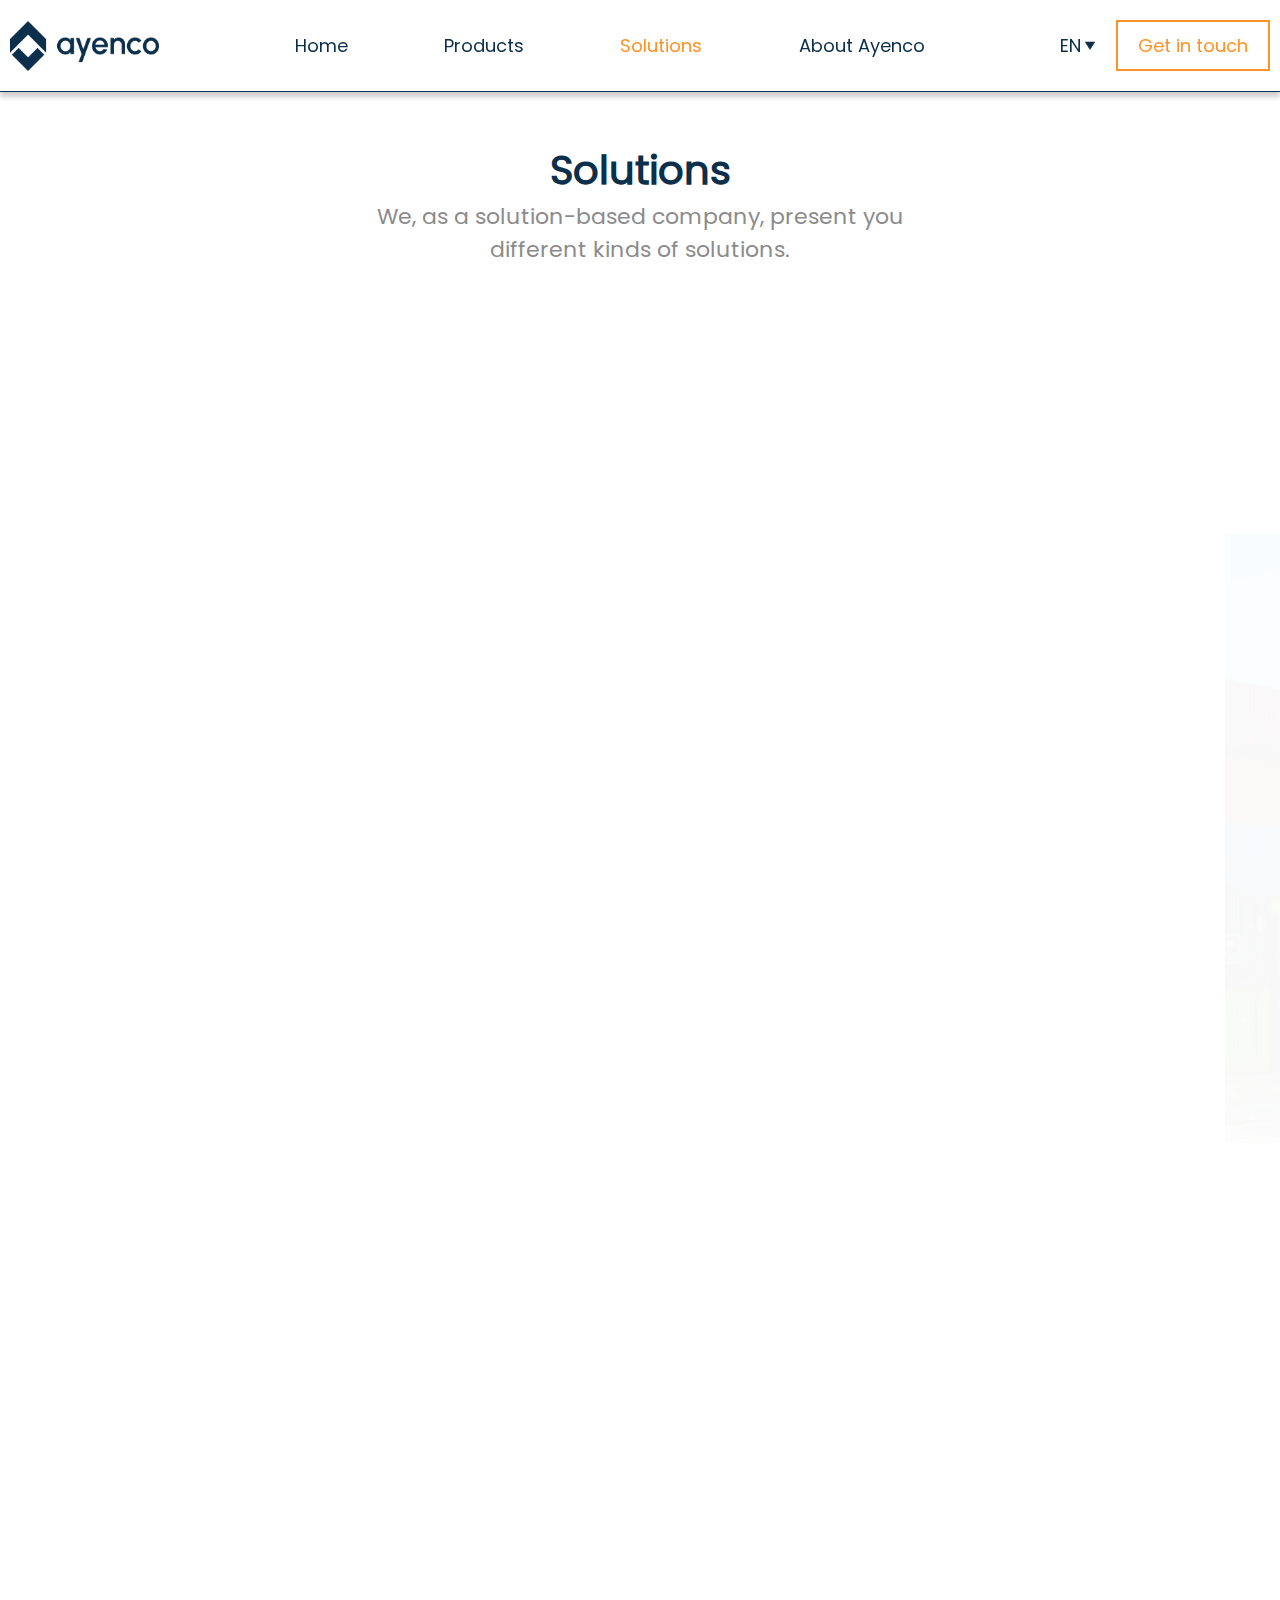
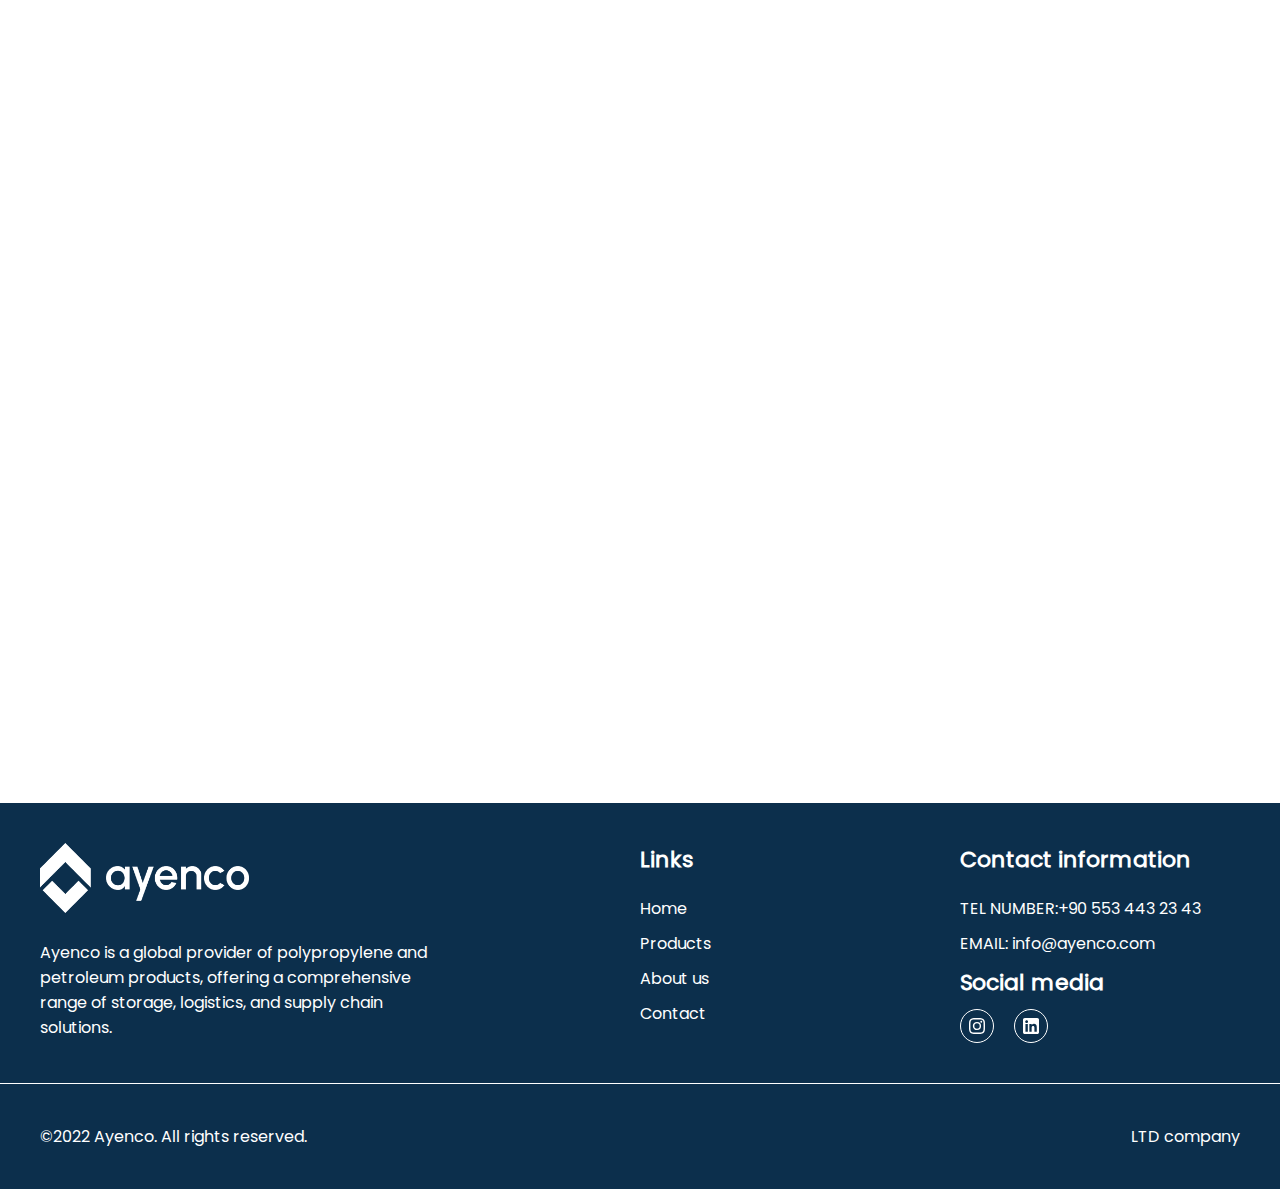
<file: solutions-page.html>
<!DOCTYPE html>
<html lang="en">
  <head>
    <meta charset="UTF-8" />
    <meta http-equiv="X-UA-Compatible" content="IE=edge" />
    <meta name="viewport" content="width=device-width, initial-scale=1.0" />
    <link rel="stylesheet" href="./fontawesome/css/all.css" />
    <link rel="stylesheet" href="./styles/style.css" />
    <title>Ayenco</title>
  </head>
  <body data-barba="wrapper">
    <header>
      <nav class="nav-page">
        <div class="container">
          <div class="nav-inner">
            <a href="./index.html" class="nav-logo">
              <img src="./img/ayenco blue logo.png" alt="" />
            </a>
            <ul class="nav-links">
              <li>
                <a class="nav-link-page" href="./index.html">Home</a>
              </li>
              <li>
                <a class="nav-link-page" href="./products-page.html"
                  >Products</a
                >
              </li>
              <li>
                <a
                  class="nav-link-page active-nav-link"
                  href="./solutions-page.html"
                  >Solutions</a
                >
              </li>
              <li>
                <a class="nav-link-page" href="./about-ayenco-page.html"
                  >About Ayenco</a
                >
              </li>
            </ul>
            <div class="nav-btn">
              <div class="lang">
                <div class="curr-lang">
                  <a class="curr-lang-a" href="#">en</a>
                  <img src="./img/Polygon 2.svg" alt="" />
                </div>
                <div class="lang-dropdown">
                  <a href="#">ru</a>
                  <a href="#">tm</a>
                </div>
              </div>
              <a class="get-in-touch" href="#contact">Get in touch</a>
            </div>

            <div class="nav-burger">
              <div class="nav-burger-wrapper">
                <div class="nav-burger-wrapper-logo">
                  <img src="./img/Ayenco (White, Horizontal).png" alt="" />
                </div>
                <ul>
                  <li class="nav-burger-li">
                    <a class="nav-a" href="./index.html">Home</a>
                  </li>
                  <li class="nav-burger-li">
                    <a class="nav-a" href="./products-page.html">Products</a>
                  </li>
                  <li class="nav-burger-li active-nav-burger-li">
                    <a class="nav-a" href="#">Solutions</a>
                  </li>
                  <li class="nav-burger-li">
                    <a class="nav-a" href="./about-ayenco-page.html"
                      >About Ayenco</a
                    >
                  </li>
                </ul>
                <div class="nav-burger-wrapper-lang">
                  <a class="mobile-curr-lang active-mobile-curr-lang" href="#"
                    >en</a
                  >
                  <a class="mobile-curr-lang" href="#">ru</a>
                  <a class="mobile-curr-lang" href="#">tm</a>
                </div>
                <a class="nav-burger-wrapper-get-in-touch" href="#contact"
                  >Get in touch</a
                >
              </div>
            </div>

            <a href="#" class="toggle-button">
              <span class="bar-page"></span>
              <span class="bar-page"></span>
              <span class="bar-page"></span>
            </a>
          </div>
        </div>
      </nav>
    </header>

    <main data-barba="container" data-barba-namespace="solutions">
      <section class="solutions-page">
        <div class="container">
          <div class="solutions-page-inner slide">
            <div class="solutions-page-header text-opacity">
              <h2>Solutions</h2>
              <p>
                We, as a solution-based company, present you different kinds of
                solutions.
              </p>
            </div>
            <div class="solutions-page-body">
              <div class="solutions-page-icons left">
                <div class="solutions-page-icon">
                  <img src="./img/storehouse-blue.svg" alt="" />
                  storehouse
                </div>
                <div class="solutions-page-icon">
                  <img src="./img/warehouse-blue.svg" alt="" />
                  warehouse
                </div>
                <div class="solutions-page-icon">
                  <img src="./img/logistics-blue.svg" alt="" />
                  logistics
                </div>
              </div>
              <div class="solutions-page-about">
                <div class="solutions-page-about-text text">
                  <p>
                    Ayenco provides a wide range of solutions to meet the needs
                    of its customers, including:
                  </p>
                  <ol>
                    <li>
                      Polypropylene and petroleum products: Ayenco offers a
                      diverse range of high-quality polypropylene and petroleum
                      products, including raw materials, intermediate products,
                      and finished goods.
                    </li>
                    <li>
                      Warehouse and storage solutions: The company provides
                      flexible and secure warehouse and storage options to meet
                      the unique needs of each customer, including
                      temperature-controlled environments for sensitive
                      materials.
                    </li>
                    <li>
                      Logistics services: Ayenco offers comprehensive logistics
                      services to help customers manage the movement of goods
                      from point of origin to final destination, including
                      transportation, customs clearance, and freight forwarding.
                    </li>
                  </ol>
                  <p>
                    By working with Ayenco, customers can benefit from the
                    company's extensive experience, resources, and commitment to
                    delivering reliable and cost-effective solutions. Whether
                    you're looking to streamline your supply chain, expand your
                    product offerings, or improve your logistics operations,
                    Ayenco has the expertise and resources to help.
                  </p>
                </div>
                <div class="solutions-page-about-img img-wrapper">
                  <img class="img" src="./img/solutions-page.jpg" alt="" />
                </div>
              </div>
            </div>
          </div>
        </div>
      </section>
      <section id="contact" class="contact slide">
        <div class="container">
          <div class="contact-inner">
            <div class="contact-tabs text-opacity">
              <div class="contact-tabs-btns">
                <button
                  class="tablink contact-tabs-btn active-contact-tabs-btn"
                  onclick="openTab(event,'Take')"
                >
                  Take an offer
                </button>
                <button
                  class="tablink contact-tabs-btn"
                  onclick="openTab(event,'Give')"
                >
                  Give an offer
                </button>
              </div>

              <div id="Take" class="tab take-tab">
                <div class="take-tab-text">
                  <h2>Take an offer</h2>
                  <p>
                    You can make purchase offers to Ayenco by specifying the
                    desired product/service, quantities, and payment/delivery
                    terms.
                  </p>
                  <a href="tel:+90 553 443 23 43">
                    <i class="fa-solid fa-phone"></i>
                    +90 553 443 23 43</a
                  >
                  <a href="mailto:info@ayenco.com">
                    <i class="fa-solid fa-envelope"></i>
                    info@ayenco.com</a
                  >
                </div>
                <form class="tab-form" action="">
                  <div class="custom-select">
                    <select>
                      <option value="0">Select a product</option>
                      <option value="1">product 1</option>
                      <option value="2">product 2</option>
                      <option value="3">product 3</option>
                      <option value="4">product 4</option>
                      <option value="1">product 1</option>
                      <option value="2">product 2</option>
                      <option value="3">product 3</option>
                      <option value="4">product 4</option>
                      <option value="1">product 1</option>
                      <option value="2">product 2</option>
                      <option value="3">product 3</option>
                      <option value="4">product 4</option>
                      <option value="1">product 1</option>
                      <option value="2">product 2</option>
                      <option value="3">product 3</option>
                      <option value="4">product 4</option>
                      <option value="1">product 1</option>
                      <option value="2">product 2</option>
                      <option value="3">product 3</option>
                      <option value="4">product 4</option>
                      <option value="1">product 1</option>
                      <option value="2">product 2</option>
                      <option value="3">product 3</option>
                      <option value="4">product 4</option>
                      <option value="1">product 1</option>
                      <option value="2">product 2</option>
                      <option value="3">product 3</option>
                      <option value="4">product 4</option>
                      <option value="1">product 1</option>
                      <option value="2">product 2</option>
                      <option value="3">product 3</option>
                      <option value="4">product 4</option>
                      <option value="1">product 1</option>
                      <option value="2">product 2</option>
                      <option value="3">product 3</option>
                      <option value="4">product 4</option>
                      <option value="1">product 1</option>
                      <option value="2">product 2</option>
                      <option value="3">product 3</option>
                      <option value="4">product 4</option>
                      <option value="1">product 1</option>
                      <option value="2">product 2</option>
                      <option value="3">product 3</option>
                      <option value="4">product 4</option>
                      <option value="1">product 1</option>
                      <option value="2">product 2</option>
                      <option value="3">product 3</option>
                      <option value="4">product 4</option>
                    </select>
                  </div>

                  <div class="custom-select">
                    <select>
                      <option value="0">Select a weight</option>
                      <option value="1">product 1</option>
                      <option value="2">product 2</option>
                      <option value="3">product 3</option>
                      <option value="4">product 4</option>
                    </select>
                  </div>

                  <div class="select-options">
                    <p>Select</p>
                    <p class="radio-btn">
                      <input
                        type="radio"
                        id="test1"
                        name="radio-group"
                        checked
                      />
                      <label for="test1">CIF</label>
                    </p>
                    <p class="radio-btn">
                      <input type="radio" id="test2" name="radio-group" />
                      <label for="test2">FOB</label>
                    </p>
                  </div>
                  <button>submit</button>
                </form>
              </div>

              <div id="Give" class="tab give-tab" style="display: none">
                <div class="give-tab-text">
                  <h2>Give an offer</h2>
                  <p>
                    You can make purchase offers to Ayenco by specifying the
                    desired product/service, quantities, and payment/delivery
                    terms.
                  </p>
                  <a href="tel:+90 553 443 23 43">
                    <i class="fa-solid fa-phone"></i>
                    +90 553 443 23 43</a
                  >
                  <a href="mailto:info@ayenco.com">
                    <i class="fa-solid fa-envelope"></i>
                    info@ayenco.com</a
                  >
                </div>
                <form class="tab-form" action="">
                  <div class="custom-select">
                    <select>
                      <option value="0">Select a product</option>
                      <option value="1">product 1</option>
                      <option value="2">product 2</option>
                      <option value="3">product 3</option>
                      <option value="4">product 4</option>
                    </select>
                  </div>

                  <div class="custom-select">
                    <select>
                      <option value="0">Select a weight</option>
                      <option value="1">product 1</option>
                      <option value="2">product 2</option>
                      <option value="3">product 3</option>
                      <option value="4">product 4</option>
                    </select>
                  </div>

                  <div class="tab-form-input">
                    <input type="text" placeholder="Offer a price" />
                    <!-- <img src="./img/$.svg" alt="" /> -->
                    <svg
                      width="20"
                      height="20"
                      viewBox="0 0 21 37"
                      fill="none"
                      xmlns="http://www.w3.org/2000/svg"
                    >
                      <path
                        d="M20.4853 24.816C20.4853 26.1938 20.1409 27.4889 19.452 28.7013C18.7907 29.9138 17.7987 30.9333 16.476 31.76C15.1809 32.5867 13.6378 33.0827 11.8467 33.248V36.596H9.16V33.248C6.56978 33 4.47556 32.1871 2.87733 30.8093C1.27911 29.4316 0.48 27.6129 0.48 25.3533H5.52267C5.60533 26.428 5.94978 27.3236 6.556 28.04C7.16222 28.7289 8.03022 29.1698 9.16 29.3627V20.2693C7.31378 19.8009 5.812 19.3324 4.65467 18.864C3.49733 18.368 2.50533 17.5964 1.67867 16.5493C0.879556 15.5022 0.48 14.0693 0.48 12.2507C0.48 9.96355 1.27911 8.076 2.87733 6.588C4.47556 5.07244 6.56978 4.19067 9.16 3.94267V0.594666H11.8467V3.94267C14.2716 4.16311 16.2142 4.93467 17.6747 6.25733C19.1627 7.55244 20.0031 9.34356 20.196 11.6307H15.1533C15.0707 10.7764 14.74 10.0187 14.1613 9.35733C13.5827 8.66844 12.8111 8.2 11.8467 7.952V16.88C13.6929 17.3209 15.1947 17.7893 16.352 18.2853C17.5093 18.7538 18.4876 19.5116 19.2867 20.5587C20.0858 21.5782 20.4853 22.9973 20.4853 24.816ZM5.27467 12.0027C5.27467 13.1324 5.60533 14.0142 6.26667 14.648C6.95556 15.2818 7.92 15.7916 9.16 16.1773V7.828C7.97511 7.96578 7.02444 8.39289 6.308 9.10933C5.61911 9.82578 5.27467 10.7902 5.27467 12.0027ZM11.8467 29.3627C13.0591 29.1698 14.0098 28.6876 14.6987 27.916C15.3876 27.1169 15.732 26.1662 15.732 25.064C15.732 23.9618 15.3876 23.1076 14.6987 22.5013C14.0373 21.8676 13.0867 21.3578 11.8467 20.972V29.3627Z"
                        fill="#8b8b8b"
                      />
                    </svg>
                  </div>

                  <div class="select-options">
                    <p>Select</p>
                    <p class="radio-btn">
                      <input
                        type="radio"
                        id="test3"
                        name="radio-group"
                        checked
                      />
                      <label for="test3">CIF</label>
                    </p>
                    <p class="radio-btn">
                      <input type="radio" id="test4" name="radio-group" />
                      <label for="test4">FOB</label>
                    </p>
                  </div>
                  <button>submit</button>
                </form>
              </div>
            </div>
          </div>
        </div>
      </section>
    </main>
    <footer class="footer">
      <div class="footer-inner">
        <div class="container">
          <div class="footer-up">
            <div class="footer-about-us">
              <div class="footer-logo">
                <img src="./img/Ayenco (White, Horizontal).png" alt="" />
              </div>
              <p>
                Ayenco is a global provider of polypropylene and petroleum
                products, offering a comprehensive range of storage, logistics,
                and supply chain solutions.
              </p>
            </div>
            <div class="footer-links">
              <h3>Links</h3>
              <ul>
                <li><a href="#">Home</a></li>
                <li><a href="#">Products</a></li>
                <li><a href="#">About us</a></li>
                <li><a href="#">Contact</a></li>
              </ul>
            </div>
            <div class="footer-contacts">
              <h3>Contact information</h3>
              <ul>
                <li>
                  <a href="tel:+90 553 443 23 43"
                    >TEL NUMBER:+90 553 443 23 43</a
                  >
                </li>
                <li>
                  <a href="mailto:info@ayenco.com">EMAIL: info@ayenco.com</a>
                </li>
                <h3>Social media</h3>
                <div class="social-links">
                  <a href="#">
                    <svg
                      width="16"
                      height="16"
                      class="fill-current"
                      viewBox="0 0 16 16"
                    >
                      <path
                        d="M8 0C5.829 0 5.556.01 4.703.048 3.85.088 3.269.222 2.76.42a3.917 3.917 0 0 0-1.417.923A3.927 3.927 0 0 0 .42 2.76C.222 3.268.087 3.85.048 4.7.01 5.555 0 5.827 0 8.001c0 2.172.01 2.444.048 3.297.04.852.174 1.433.372 1.942.205.526.478.972.923 1.417.444.445.89.719 1.416.923.51.198 1.09.333 1.942.372C5.555 15.99 5.827 16 8 16s2.444-.01 3.298-.048c.851-.04 1.434-.174 1.943-.372a3.916 3.916 0 0 0 1.416-.923c.445-.445.718-.891.923-1.417.197-.509.332-1.09.372-1.942C15.99 10.445 16 10.173 16 8s-.01-2.445-.048-3.299c-.04-.851-.175-1.433-.372-1.941a3.926 3.926 0 0 0-.923-1.417A3.911 3.911 0 0 0 13.24.42c-.51-.198-1.092-.333-1.943-.372C10.443.01 10.172 0 7.998 0h.003zm-.717 1.442h.718c2.136 0 2.389.007 3.232.046.78.035 1.204.166 1.486.275.373.145.64.319.92.599.28.28.453.546.598.92.11.281.24.705.275 1.485.039.843.047 1.096.047 3.231s-.008 2.389-.047 3.232c-.035.78-.166 1.203-.275 1.485a2.47 2.47 0 0 1-.599.919c-.28.28-.546.453-.92.598-.28.11-.704.24-1.485.276-.843.038-1.096.047-3.232.047s-2.39-.009-3.233-.047c-.78-.036-1.203-.166-1.485-.276a2.478 2.478 0 0 1-.92-.598 2.48 2.48 0 0 1-.6-.92c-.109-.281-.24-.705-.275-1.485-.038-.843-.046-1.096-.046-3.233 0-2.136.008-2.388.046-3.231.036-.78.166-1.204.276-1.486.145-.373.319-.64.599-.92.28-.28.546-.453.92-.598.282-.11.705-.24 1.485-.276.738-.034 1.024-.044 2.515-.045v.002zm4.988 1.328a.96.96 0 1 0 0 1.92.96.96 0 0 0 0-1.92zm-4.27 1.122a4.109 4.109 0 1 0 0 8.217 4.109 4.109 0 0 0 0-8.217zm0 1.441a2.667 2.667 0 1 1 0 5.334 2.667 2.667 0 0 1 0-5.334z"
                        fill="white"
                      ></path>
                    </svg>
                  </a>
                  <a href="#">
                    <svg
                      viewBox="0 0 72 72"
                      version="1.1"
                      xmlns="http://www.w3.org/2000/svg"
                      xmlns:xlink="http://www.w3.org/1999/xlink"
                    >
                      <g
                        id="Page-1"
                        stroke="none"
                        stroke-width="1"
                        fill="none"
                        fill-rule="evenodd"
                      >
                        <g
                          id="Social-Icons---Rounded-Black"
                          transform="translate(-376.000000, -267.000000)"
                        >
                          <g
                            id="Linkedin"
                            transform="translate(376.000000, 267.000000)"
                          >
                            <path
                              d="M8,72 L64,72 C68.418278,72 72,68.418278 72,64 L72,8 C72,3.581722 68.418278,-8.11624501e-16 64,0 L8,0 C3.581722,8.11624501e-16 -5.41083001e-16,3.581722 0,8 L0,64 C5.41083001e-16,68.418278 3.581722,72 8,72 Z"
                              id="Rounded"
                              class="path1"
                            ></path>
                            <path
                              d="M62,62 L51.315625,62 L51.315625,43.8021149 C51.315625,38.8127542 49.4197917,36.0245323 45.4707031,36.0245323 C41.1746094,36.0245323 38.9300781,38.9261103 38.9300781,43.8021149 L38.9300781,62 L28.6333333,62 L28.6333333,27.3333333 L38.9300781,27.3333333 L38.9300781,32.0029283 C38.9300781,32.0029283 42.0260417,26.2742151 49.3825521,26.2742151 C56.7356771,26.2742151 62,30.7644705 62,40.051212 L62,62 Z M16.349349,22.7940133 C12.8420573,22.7940133 10,19.9296567 10,16.3970067 C10,12.8643566 12.8420573,10 16.349349,10 C19.8566406,10 22.6970052,12.8643566 22.6970052,16.3970067 C22.6970052,19.9296567 19.8566406,22.7940133 16.349349,22.7940133 Z M11.0325521,62 L21.769401,62 L21.769401,27.3333333 L11.0325521,27.3333333 L11.0325521,62 Z"
                              class="path2"
                            ></path>
                          </g>
                        </g>
                      </g>
                    </svg>
                  </a>
                </div>
              </ul>
            </div>
          </div>
        </div>
        <div class="footer-down">
          <div class="container">
            <div class="footer-down-inner">
              <p>©2022 Ayenco. All rights reserved.</p>
              <p>LTD company</p>
            </div>
          </div>
        </div>
      </div>
    </footer>

    <script src="./js/ScrollMagic.min.js"></script>
    <script src="./js/addIndicators.min.js"></script>
    <script src="./js/animation.gsap.min.js"></script>
    <script src="./js/gsap.min.js"></script>
    <script src="./js/animation.js"></script>
    <script src="./js/app.js"></script>
  </body>
</html>
</file>
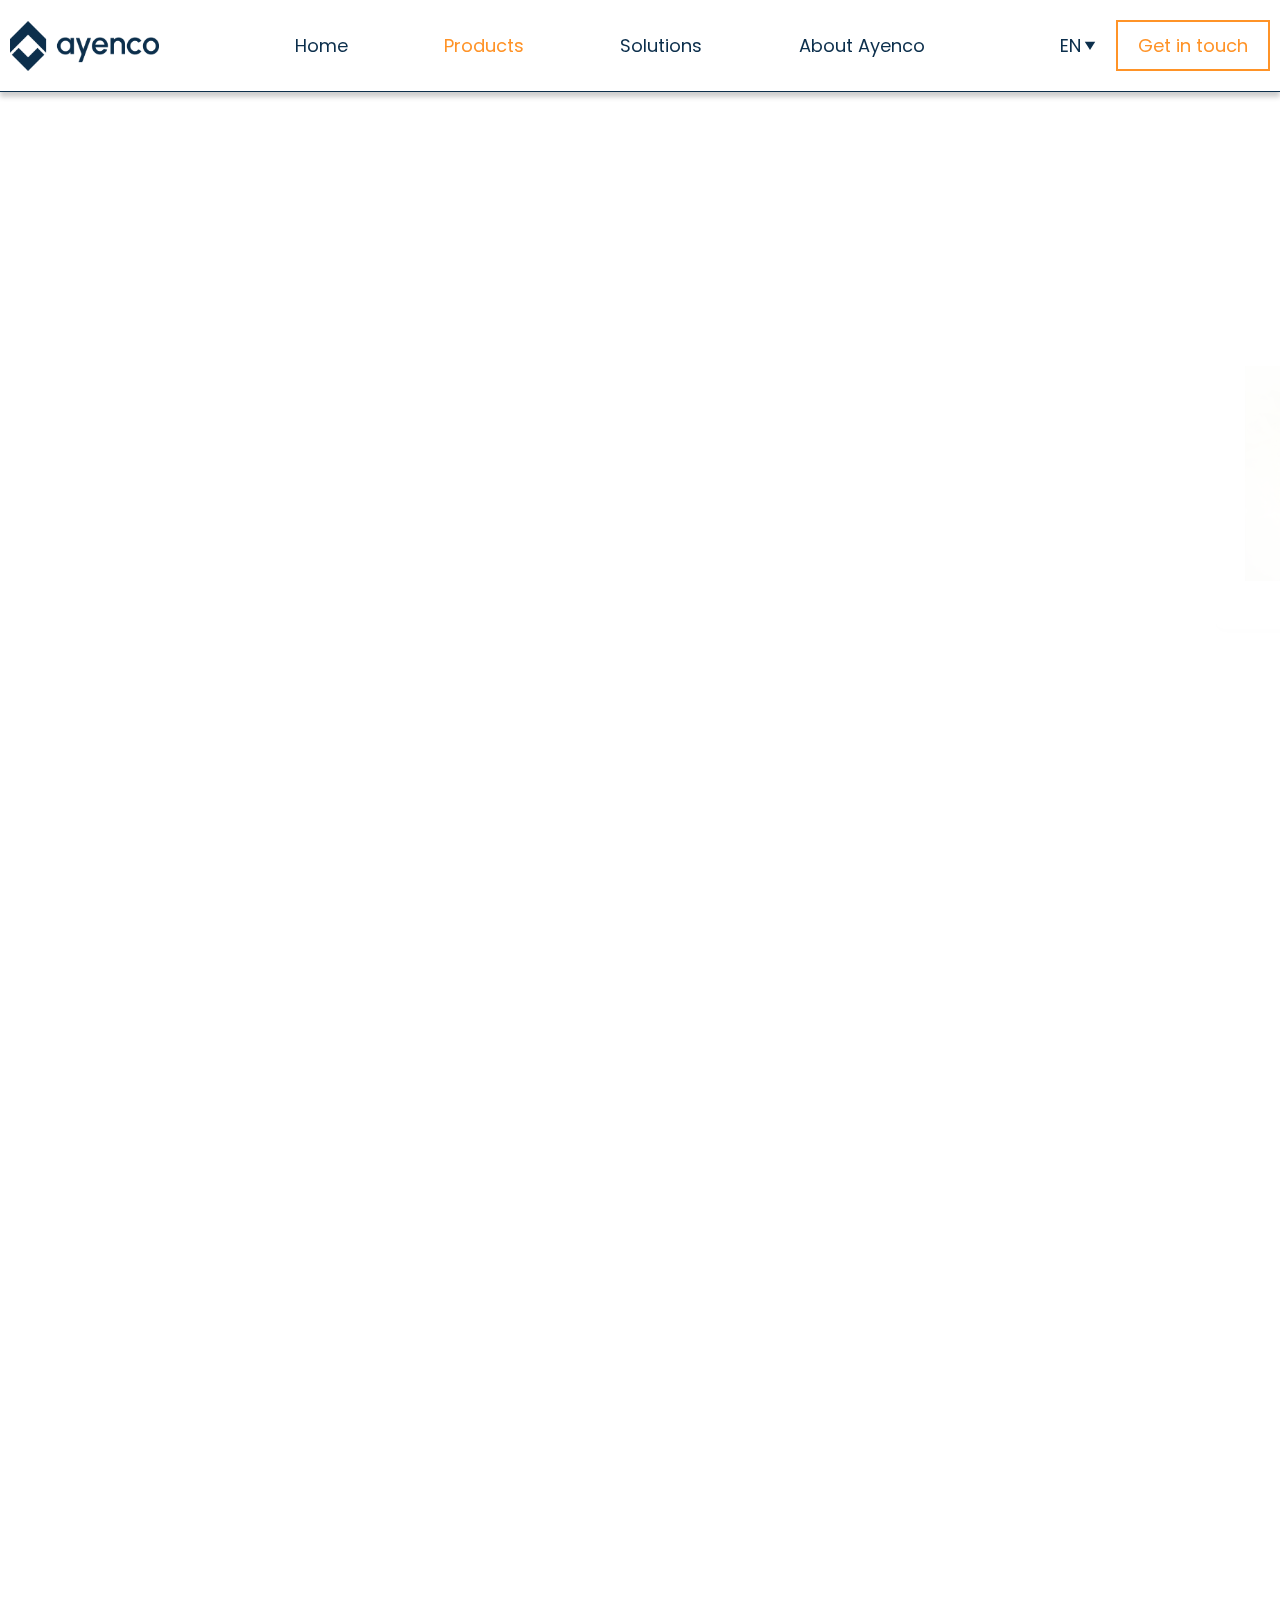
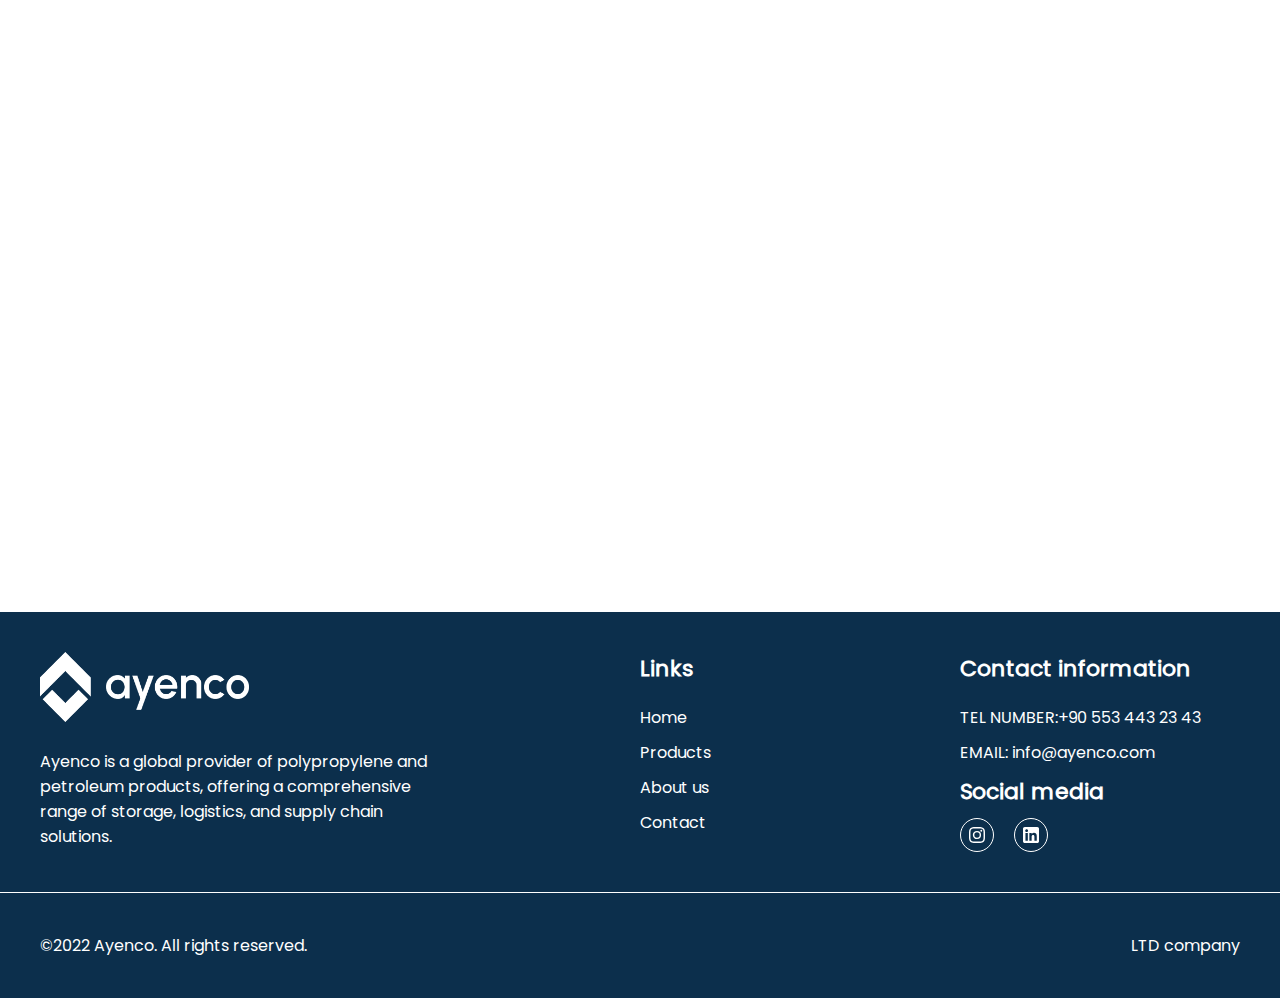
<file: sulfur.html>
<!DOCTYPE html>
<html lang="en">
  <head>
    <meta charset="UTF-8" />
    <meta http-equiv="X-UA-Compatible" content="IE=edge" />
    <meta name="viewport" content="width=device-width, initial-scale=1.0" />
    <link rel="stylesheet" href="./fontawesome/css/all.css" />
    <link rel="stylesheet" href="./styles/style.css" />
    <title>Ayenco</title>
  </head>
  <body>
    <header>
      <nav class="nav-page">
        <div class="container">
          <div class="nav-inner">
            <a href="./index.html" class="nav-logo">
              <img src="./img/ayenco blue logo.png" alt="" />
            </a>
            <ul class="nav-links">
              <li>
                <a class="nav-link-page" href="./index.html">Home</a>
              </li>
              <li>
                <a
                  class="nav-link-page active-nav-link"
                  href="./products-page.html"
                  >Products</a
                >
              </li>
              <li>
                <a class="nav-link-page" href="./solutions-page.html"
                  >Solutions</a
                >
              </li>
              <li>
                <a class="nav-link-page" href="./about-ayenco-page.html"
                  >About Ayenco</a
                >
              </li>
            </ul>
            <div class="nav-btn">
              <div class="lang">
                <div class="curr-lang">
                  <a class="curr-lang-a" href="#">en</a>
                  <img src="./img/Polygon 2.svg" alt="" />
                </div>
                <div class="lang-dropdown">
                  <a href="#">ru</a>
                  <a href="#">tm</a>
                </div>
              </div>
              <a class="get-in-touch" href="#contact">Get in touch</a>
            </div>

            <div class="nav-burger">
              <div class="nav-burger-wrapper">
                <div class="nav-burger-wrapper-logo">
                  <img src="./img/Ayenco (White, Horizontal).png" alt="" />
                </div>
                <ul>
                  <li class="nav-burger-li">
                    <a class="nav-a" href="./index.html">Home</a>
                  </li>
                  <li class="nav-burger-li active-nav-burger-li">
                    <a class="nav-a" href="./products-page.html">Products</a>
                  </li>
                  <li class="nav-burger-li">
                    <a class="nav-a" href="./solutions-page.html">Solutions</a>
                  </li>
                  <li class="nav-burger-li">
                    <a class="nav-a" href="./about-ayenco-page.html"
                      >About Ayenco</a
                    >
                  </li>
                </ul>
                <div class="nav-burger-wrapper-lang">
                  <a class="mobile-curr-lang active-mobile-curr-lang" href="#"
                    >en</a
                  >
                  <a class="mobile-curr-lang" href="#">ru</a>
                  <a class="mobile-curr-lang" href="#">tm</a>
                </div>
                <a class="nav-burger-wrapper-get-in-touch" href="#contact"
                  >Get in touch</a
                >
              </div>
            </div>

            <a href="#" class="toggle-button">
              <span class="bar-page"></span>
              <span class="bar-page"></span>
              <span class="bar-page"></span>
            </a>
          </div>
        </div>
      </nav>
    </header>

    <main>
      <section class="products slide">
        <div class="container">
          <div class="products-inner-page">
            <div class="products-header text">
              <h2>Products</h2>
              <p>
                Ayenco offers a range of polypropylene and petroleum products,
                including BOPP films
              </p>
            </div>
            <div class="products-body img-wrapper">
              <a href="#" class="product">
                <div class="product-img">
                  <img src="./img/product1.jpg" alt="" />
                  <div class="product-img-wrapper">
                    <img src="./img/🦆 icon _eye_.svg" alt="" />
                  </div>
                </div>
                <p>9998 TECHNICAL SULFUR</p>
              </a>
              <a href="#" class="product">
                <div class="product-img">
                  <img src="./img/product1.jpg" alt="" />
                  <div class="product-img-wrapper">
                    <img src="./img/🦆 icon _eye_.svg" alt="" />
                  </div>
                </div>
                <p>9995 TECHNICAL SULFUR</p>
              </a>
              <a href="#" class="product">
                <div class="product-img">
                  <img src="./img/product1.jpg" alt="" />
                  <div class="product-img-wrapper">
                    <img src="./img/🦆 icon _eye_.svg" alt="" />
                  </div>
                </div>
                <p>9990 TECHNICAL SULFUR</p>
              </a>
              <a href="#" class="product">
                <div class="product-img">
                  <img src="./img/product1.jpg" alt="" />
                  <div class="product-img-wrapper">
                    <img src="./img/🦆 icon _eye_.svg" alt="" />
                  </div>
                </div>
                <p>9950 TECHNICAL SULFUR</p>
              </a>
              <a href="#" class="product">
                <div class="product-img">
                  <img src="./img/product1.jpg" alt="" />
                  <div class="product-img-wrapper">
                    <img src="./img/🦆 icon _eye_.svg" alt="" />
                  </div>
                </div>
                <p>9920 TECHNICAL SULFUR</p>
              </a>
            </div>
          </div>
        </div>
      </section>
      <section id="contact" class="contact slide">
        <div class="container">
          <div class="contact-inner">
            <div class="contact-tabs text-opacity">
              <div class="contact-tabs-btns">
                <button
                  class="tablink contact-tabs-btn active-contact-tabs-btn"
                  onclick="openTab(event,'Take')"
                >
                  Take an offer
                </button>
                <button
                  class="tablink contact-tabs-btn"
                  onclick="openTab(event,'Give')"
                >
                  Give an offer
                </button>
              </div>

              <div id="Take" class="tab take-tab">
                <div class="take-tab-text">
                  <h2>Take an offer</h2>
                  <p>
                    You can make purchase offers to Ayenco by specifying the
                    desired product/service, quantities, and payment/delivery
                    terms.
                  </p>
                  <a href="tel:+90 553 443 23 43">
                    <i class="fa-solid fa-phone"></i>
                    +90 553 443 23 43</a
                  >
                  <a href="mailto:info@ayenco.com">
                    <i class="fa-solid fa-envelope"></i>
                    info@ayenco.com</a
                  >
                </div>
                <form class="tab-form" action="">
                  <div class="custom-select">
                    <select>
                      <option value="0">Select a product</option>
                      <option value="1">product 1</option>
                      <option value="2">product 2</option>
                      <option value="3">product 3</option>
                      <option value="4">product 4</option>
                      <option value="1">product 1</option>
                      <option value="2">product 2</option>
                      <option value="3">product 3</option>
                      <option value="4">product 4</option>
                      <option value="1">product 1</option>
                      <option value="2">product 2</option>
                      <option value="3">product 3</option>
                      <option value="4">product 4</option>
                      <option value="1">product 1</option>
                      <option value="2">product 2</option>
                      <option value="3">product 3</option>
                      <option value="4">product 4</option>
                      <option value="1">product 1</option>
                      <option value="2">product 2</option>
                      <option value="3">product 3</option>
                      <option value="4">product 4</option>
                      <option value="1">product 1</option>
                      <option value="2">product 2</option>
                      <option value="3">product 3</option>
                      <option value="4">product 4</option>
                      <option value="1">product 1</option>
                      <option value="2">product 2</option>
                      <option value="3">product 3</option>
                      <option value="4">product 4</option>
                      <option value="1">product 1</option>
                      <option value="2">product 2</option>
                      <option value="3">product 3</option>
                      <option value="4">product 4</option>
                      <option value="1">product 1</option>
                      <option value="2">product 2</option>
                      <option value="3">product 3</option>
                      <option value="4">product 4</option>
                      <option value="1">product 1</option>
                      <option value="2">product 2</option>
                      <option value="3">product 3</option>
                      <option value="4">product 4</option>
                      <option value="1">product 1</option>
                      <option value="2">product 2</option>
                      <option value="3">product 3</option>
                      <option value="4">product 4</option>
                      <option value="1">product 1</option>
                      <option value="2">product 2</option>
                      <option value="3">product 3</option>
                      <option value="4">product 4</option>
                    </select>
                  </div>

                  <div class="custom-select">
                    <select>
                      <option value="0">Select a weight</option>
                      <option value="1">product 1</option>
                      <option value="2">product 2</option>
                      <option value="3">product 3</option>
                      <option value="4">product 4</option>
                    </select>
                  </div>

                  <div class="select-options">
                    <p>Select</p>
                    <p class="radio-btn">
                      <input
                        type="radio"
                        id="test1"
                        name="radio-group"
                        checked
                      />
                      <label for="test1">CIF</label>
                    </p>
                    <p class="radio-btn">
                      <input type="radio" id="test2" name="radio-group" />
                      <label for="test2">FOB</label>
                    </p>
                  </div>
                  <button>submit</button>
                </form>
              </div>

              <div id="Give" class="tab give-tab" style="display: none">
                <div class="give-tab-text">
                  <h2>Give an offer</h2>
                  <p>
                    You can make purchase offers to Ayenco by specifying the
                    desired product/service, quantities, and payment/delivery
                    terms.
                  </p>
                  <a href="tel:+90 553 443 23 43">
                    <i class="fa-solid fa-phone"></i>
                    +90 553 443 23 43</a
                  >
                  <a href="mailto:info@ayenco.com">
                    <i class="fa-solid fa-envelope"></i>
                    info@ayenco.com</a
                  >
                </div>
                <form class="tab-form" action="">
                  <div class="custom-select">
                    <select>
                      <option value="0">Select a product</option>
                      <option value="1">product 1</option>
                      <option value="2">product 2</option>
                      <option value="3">product 3</option>
                      <option value="4">product 4</option>
                    </select>
                  </div>

                  <div class="custom-select">
                    <select>
                      <option value="0">Select a weight</option>
                      <option value="1">product 1</option>
                      <option value="2">product 2</option>
                      <option value="3">product 3</option>
                      <option value="4">product 4</option>
                    </select>
                  </div>

                  <div class="tab-form-input">
                    <input type="text" placeholder="Offer a price" />
                    <!-- <img src="./img/$.svg" alt="" /> -->
                    <svg
                      width="20"
                      height="20"
                      viewBox="0 0 21 37"
                      fill="none"
                      xmlns="http://www.w3.org/2000/svg"
                    >
                      <path
                        d="M20.4853 24.816C20.4853 26.1938 20.1409 27.4889 19.452 28.7013C18.7907 29.9138 17.7987 30.9333 16.476 31.76C15.1809 32.5867 13.6378 33.0827 11.8467 33.248V36.596H9.16V33.248C6.56978 33 4.47556 32.1871 2.87733 30.8093C1.27911 29.4316 0.48 27.6129 0.48 25.3533H5.52267C5.60533 26.428 5.94978 27.3236 6.556 28.04C7.16222 28.7289 8.03022 29.1698 9.16 29.3627V20.2693C7.31378 19.8009 5.812 19.3324 4.65467 18.864C3.49733 18.368 2.50533 17.5964 1.67867 16.5493C0.879556 15.5022 0.48 14.0693 0.48 12.2507C0.48 9.96355 1.27911 8.076 2.87733 6.588C4.47556 5.07244 6.56978 4.19067 9.16 3.94267V0.594666H11.8467V3.94267C14.2716 4.16311 16.2142 4.93467 17.6747 6.25733C19.1627 7.55244 20.0031 9.34356 20.196 11.6307H15.1533C15.0707 10.7764 14.74 10.0187 14.1613 9.35733C13.5827 8.66844 12.8111 8.2 11.8467 7.952V16.88C13.6929 17.3209 15.1947 17.7893 16.352 18.2853C17.5093 18.7538 18.4876 19.5116 19.2867 20.5587C20.0858 21.5782 20.4853 22.9973 20.4853 24.816ZM5.27467 12.0027C5.27467 13.1324 5.60533 14.0142 6.26667 14.648C6.95556 15.2818 7.92 15.7916 9.16 16.1773V7.828C7.97511 7.96578 7.02444 8.39289 6.308 9.10933C5.61911 9.82578 5.27467 10.7902 5.27467 12.0027ZM11.8467 29.3627C13.0591 29.1698 14.0098 28.6876 14.6987 27.916C15.3876 27.1169 15.732 26.1662 15.732 25.064C15.732 23.9618 15.3876 23.1076 14.6987 22.5013C14.0373 21.8676 13.0867 21.3578 11.8467 20.972V29.3627Z"
                        fill="#8b8b8b"
                      />
                    </svg>
                  </div>

                  <div class="select-options">
                    <p>Select</p>
                    <p class="radio-btn">
                      <input
                        type="radio"
                        id="test3"
                        name="radio-group"
                        checked
                      />
                      <label for="test3">CIF</label>
                    </p>
                    <p class="radio-btn">
                      <input type="radio" id="test4" name="radio-group" />
                      <label for="test4">FOB</label>
                    </p>
                  </div>
                  <button>submit</button>
                </form>
              </div>
            </div>
          </div>
        </div>
      </section>
    </main>
    <footer class="footer">
      <div class="footer-inner">
        <div class="container">
          <div class="footer-up">
            <div class="footer-about-us">
              <div class="footer-logo">
                <img src="./img/Ayenco (White, Horizontal).png" alt="" />
              </div>
              <p>
                Ayenco is a global provider of polypropylene and petroleum
                products, offering a comprehensive range of storage, logistics,
                and supply chain solutions.
              </p>
            </div>
            <div class="footer-links">
              <h3>Links</h3>
              <ul>
                <li><a href="#">Home</a></li>
                <li><a href="#">Products</a></li>
                <li><a href="#">About us</a></li>
                <li><a href="#">Contact</a></li>
              </ul>
            </div>
            <div class="footer-contacts">
              <h3>Contact information</h3>
              <ul>
                <li>
                  <a href="tel:+90 553 443 23 43"
                    >TEL NUMBER:+90 553 443 23 43</a
                  >
                </li>
                <li>
                  <a href="mailto:info@ayenco.com">EMAIL: info@ayenco.com</a>
                </li>
                <h3>Social media</h3>
                <div class="social-links">
                  <a href="#">
                    <svg
                      width="16"
                      height="16"
                      class="fill-current"
                      viewBox="0 0 16 16"
                    >
                      <path
                        d="M8 0C5.829 0 5.556.01 4.703.048 3.85.088 3.269.222 2.76.42a3.917 3.917 0 0 0-1.417.923A3.927 3.927 0 0 0 .42 2.76C.222 3.268.087 3.85.048 4.7.01 5.555 0 5.827 0 8.001c0 2.172.01 2.444.048 3.297.04.852.174 1.433.372 1.942.205.526.478.972.923 1.417.444.445.89.719 1.416.923.51.198 1.09.333 1.942.372C5.555 15.99 5.827 16 8 16s2.444-.01 3.298-.048c.851-.04 1.434-.174 1.943-.372a3.916 3.916 0 0 0 1.416-.923c.445-.445.718-.891.923-1.417.197-.509.332-1.09.372-1.942C15.99 10.445 16 10.173 16 8s-.01-2.445-.048-3.299c-.04-.851-.175-1.433-.372-1.941a3.926 3.926 0 0 0-.923-1.417A3.911 3.911 0 0 0 13.24.42c-.51-.198-1.092-.333-1.943-.372C10.443.01 10.172 0 7.998 0h.003zm-.717 1.442h.718c2.136 0 2.389.007 3.232.046.78.035 1.204.166 1.486.275.373.145.64.319.92.599.28.28.453.546.598.92.11.281.24.705.275 1.485.039.843.047 1.096.047 3.231s-.008 2.389-.047 3.232c-.035.78-.166 1.203-.275 1.485a2.47 2.47 0 0 1-.599.919c-.28.28-.546.453-.92.598-.28.11-.704.24-1.485.276-.843.038-1.096.047-3.232.047s-2.39-.009-3.233-.047c-.78-.036-1.203-.166-1.485-.276a2.478 2.478 0 0 1-.92-.598 2.48 2.48 0 0 1-.6-.92c-.109-.281-.24-.705-.275-1.485-.038-.843-.046-1.096-.046-3.233 0-2.136.008-2.388.046-3.231.036-.78.166-1.204.276-1.486.145-.373.319-.64.599-.92.28-.28.546-.453.92-.598.282-.11.705-.24 1.485-.276.738-.034 1.024-.044 2.515-.045v.002zm4.988 1.328a.96.96 0 1 0 0 1.92.96.96 0 0 0 0-1.92zm-4.27 1.122a4.109 4.109 0 1 0 0 8.217 4.109 4.109 0 0 0 0-8.217zm0 1.441a2.667 2.667 0 1 1 0 5.334 2.667 2.667 0 0 1 0-5.334z"
                        fill="white"
                      ></path>
                    </svg>
                  </a>
                  <a href="#">
                    <svg
                      viewBox="0 0 72 72"
                      version="1.1"
                      xmlns="http://www.w3.org/2000/svg"
                      xmlns:xlink="http://www.w3.org/1999/xlink"
                    >
                      <g
                        id="Page-1"
                        stroke="none"
                        stroke-width="1"
                        fill="none"
                        fill-rule="evenodd"
                      >
                        <g
                          id="Social-Icons---Rounded-Black"
                          transform="translate(-376.000000, -267.000000)"
                        >
                          <g
                            id="Linkedin"
                            transform="translate(376.000000, 267.000000)"
                          >
                            <path
                              d="M8,72 L64,72 C68.418278,72 72,68.418278 72,64 L72,8 C72,3.581722 68.418278,-8.11624501e-16 64,0 L8,0 C3.581722,8.11624501e-16 -5.41083001e-16,3.581722 0,8 L0,64 C5.41083001e-16,68.418278 3.581722,72 8,72 Z"
                              id="Rounded"
                              class="path1"
                            ></path>
                            <path
                              d="M62,62 L51.315625,62 L51.315625,43.8021149 C51.315625,38.8127542 49.4197917,36.0245323 45.4707031,36.0245323 C41.1746094,36.0245323 38.9300781,38.9261103 38.9300781,43.8021149 L38.9300781,62 L28.6333333,62 L28.6333333,27.3333333 L38.9300781,27.3333333 L38.9300781,32.0029283 C38.9300781,32.0029283 42.0260417,26.2742151 49.3825521,26.2742151 C56.7356771,26.2742151 62,30.7644705 62,40.051212 L62,62 Z M16.349349,22.7940133 C12.8420573,22.7940133 10,19.9296567 10,16.3970067 C10,12.8643566 12.8420573,10 16.349349,10 C19.8566406,10 22.6970052,12.8643566 22.6970052,16.3970067 C22.6970052,19.9296567 19.8566406,22.7940133 16.349349,22.7940133 Z M11.0325521,62 L21.769401,62 L21.769401,27.3333333 L11.0325521,27.3333333 L11.0325521,62 Z"
                              class="path2"
                            ></path>
                          </g>
                        </g>
                      </g>
                    </svg>
                  </a>
                </div>
              </ul>
            </div>
          </div>
        </div>
        <div class="footer-down">
          <div class="container">
            <div class="footer-down-inner">
              <p>©2022 Ayenco. All rights reserved.</p>
              <p>LTD company</p>
            </div>
          </div>
        </div>
      </div>
    </footer>
    <script src="./js/ScrollMagic.min.js"></script>
    <script src="./js/addIndicators.min.js"></script>
    <script src="./js/animation.gsap.min.js"></script>
    <script src="./js/gsap.min.js"></script>
    <script src="./js/animation.js"></script>
    <script src="./js/app.js"></script>
  </body>
</html>
</file>
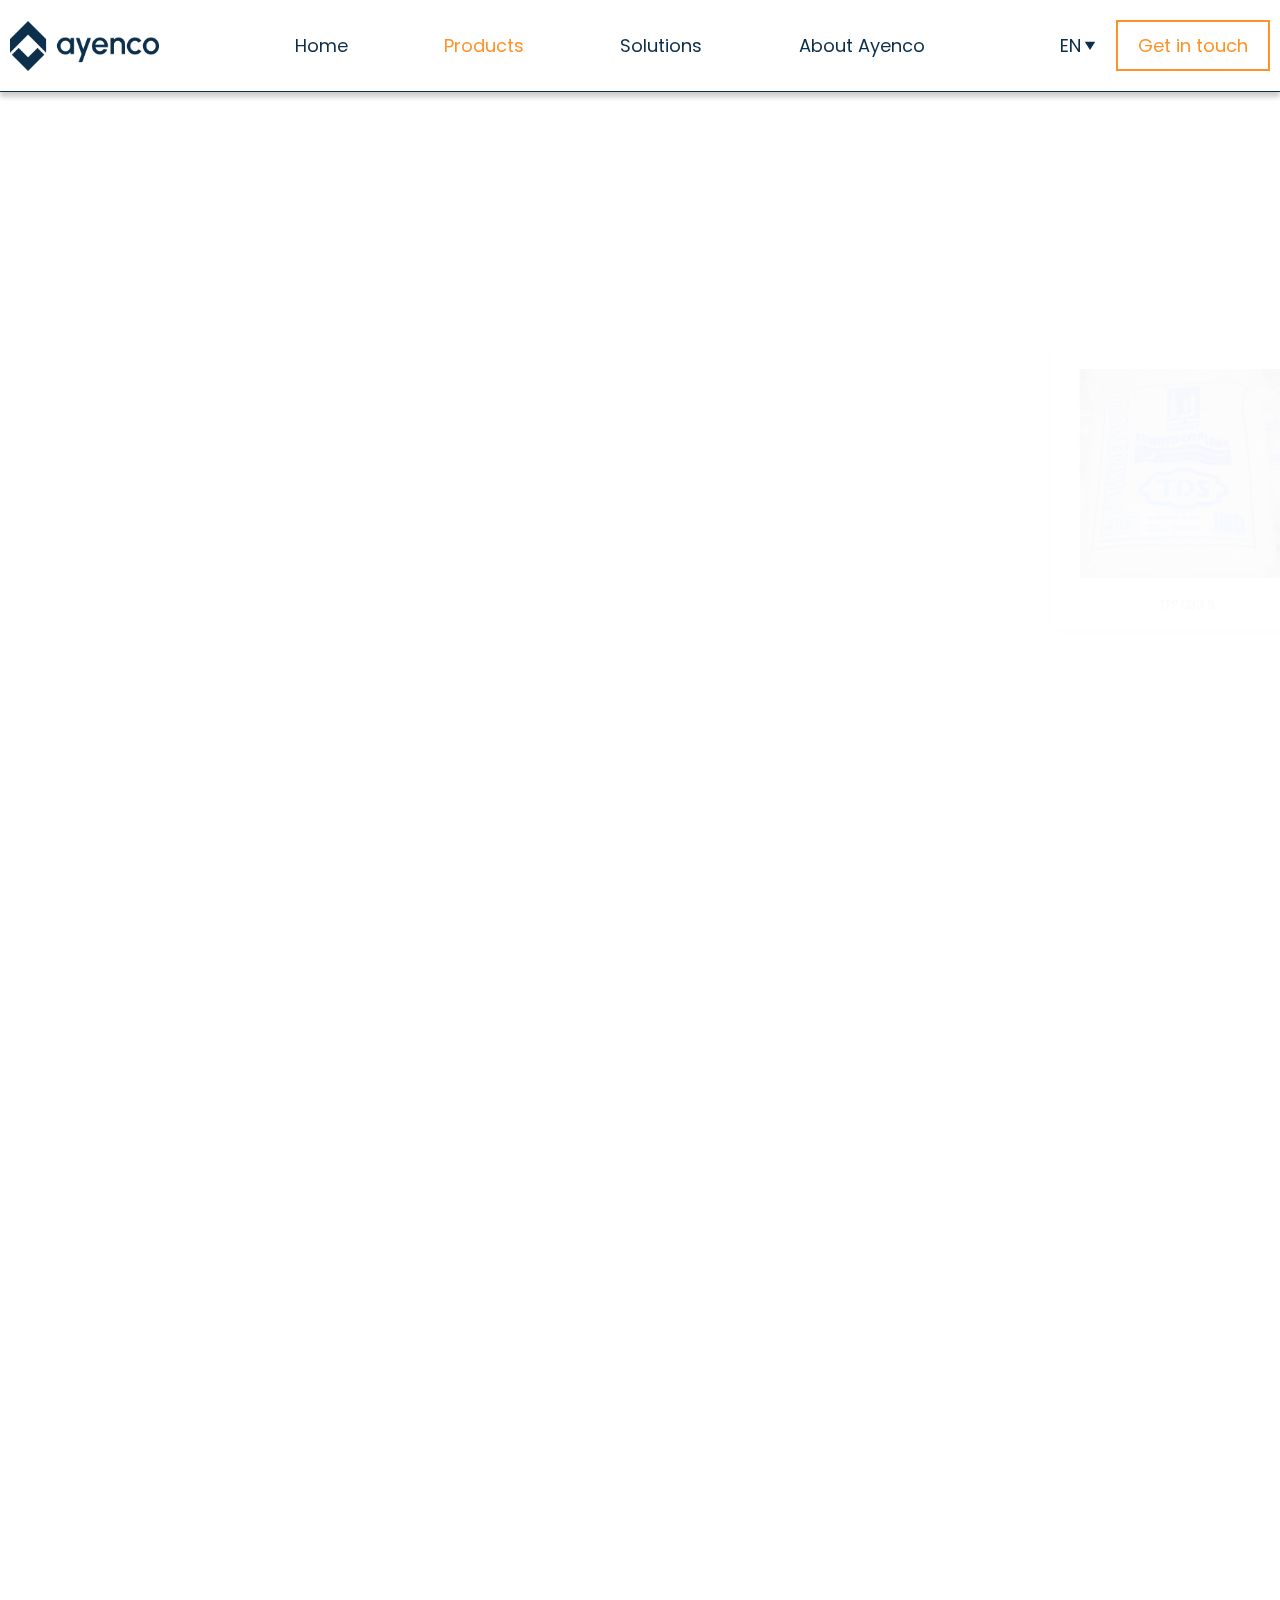
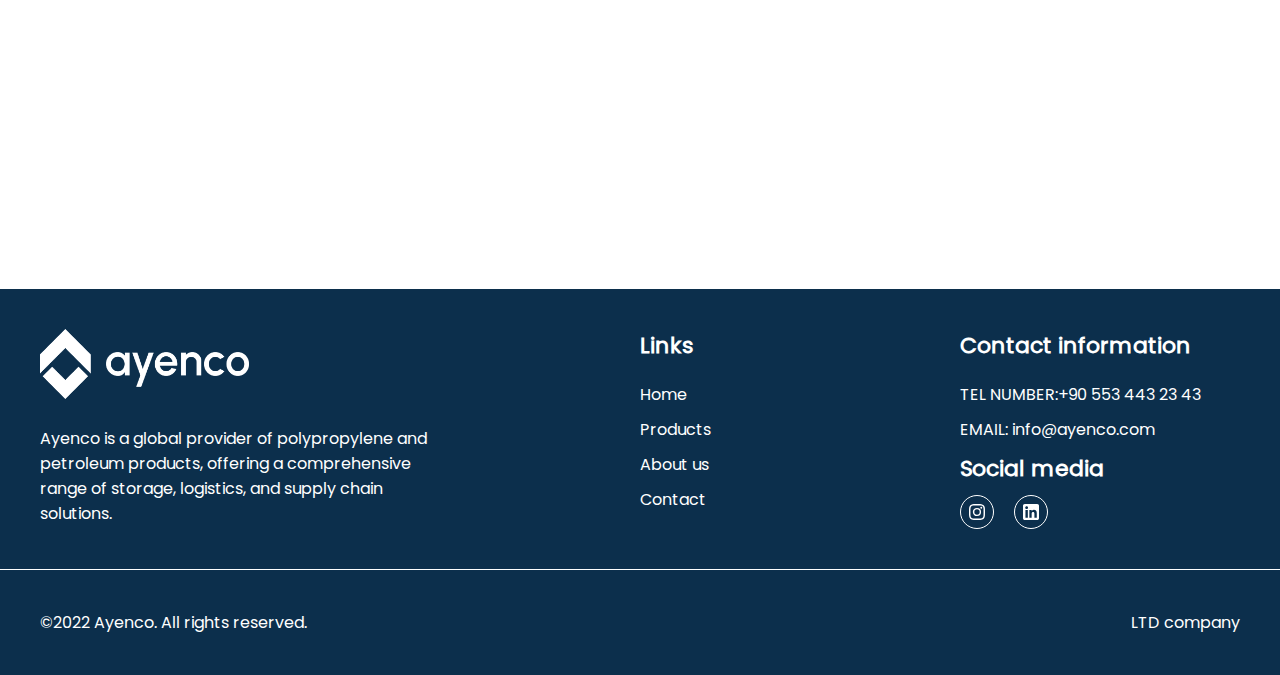
<file: turkmenplen.html>
<!DOCTYPE html>
<html lang="en">
  <head>
    <meta charset="UTF-8" />
    <meta http-equiv="X-UA-Compatible" content="IE=edge" />
    <meta name="viewport" content="width=device-width, initial-scale=1.0" />
    <link rel="stylesheet" href="./fontawesome/css/all.css" />
    <link rel="stylesheet" href="./styles/style.css" />
    <title>Ayenco</title>
  </head>
  <body>
    <header>
      <nav class="nav-page">
        <div class="container">
          <div class="nav-inner">
            <a href="./index.html" class="nav-logo">
              <img src="./img/ayenco blue logo.png" alt="" />
            </a>
            <ul class="nav-links">
              <li>
                <a class="nav-link-page" href="./index.html">Home</a>
              </li>
              <li>
                <a
                  class="nav-link-page active-nav-link"
                  href="./products-page.html"
                  >Products</a
                >
              </li>
              <li>
                <a class="nav-link-page" href="./solutions-page.html"
                  >Solutions</a
                >
              </li>
              <li>
                <a class="nav-link-page" href="./about-ayenco-page.html"
                  >About Ayenco</a
                >
              </li>
            </ul>
            <div class="nav-btn">
              <div class="lang">
                <div class="curr-lang">
                  <a class="curr-lang-a" href="#">en</a>
                  <img src="./img/Polygon 2.svg" alt="" />
                </div>
                <div class="lang-dropdown">
                  <a href="#">ru</a>
                  <a href="#">tm</a>
                </div>
              </div>
              <a class="get-in-touch" href="#contact">Get in touch</a>
            </div>

            <div class="nav-burger">
              <div class="nav-burger-wrapper">
                <div class="nav-burger-wrapper-logo">
                  <img src="./img/Ayenco (White, Horizontal).png" alt="" />
                </div>
                <ul>
                  <li class="nav-burger-li">
                    <a class="nav-a" href="./index.html">Home</a>
                  </li>
                  <li class="nav-burger-li active-nav-burger-li">
                    <a class="nav-a" href="./products-page.html">Products</a>
                  </li>
                  <li class="nav-burger-li">
                    <a class="nav-a" href="./solutions-page.html">Solutions</a>
                  </li>
                  <li class="nav-burger-li">
                    <a class="nav-a" href="./about-ayenco-page.html"
                      >About Ayenco</a
                    >
                  </li>
                </ul>
                <div class="nav-burger-wrapper-lang">
                  <a class="mobile-curr-lang active-mobile-curr-lang" href="#"
                    >en</a
                  >
                  <a class="mobile-curr-lang" href="#">ru</a>
                  <a class="mobile-curr-lang" href="#">tm</a>
                </div>
                <a class="nav-burger-wrapper-get-in-touch" href="#contact"
                  >Get in touch</a
                >
              </div>
            </div>

            <a href="#" class="toggle-button">
              <span class="bar-page"></span>
              <span class="bar-page"></span>
              <span class="bar-page"></span>
            </a>
          </div>
        </div>
      </nav>
    </header>

    <main>
      <section class="products slide">
        <div class="container">
          <div class="products-inner-page">
            <div class="products-header text">
              <h2>Products</h2>
              <p>
                Ayenco offers a range of polypropylene and petroleum products,
                including BOPP films
              </p>
            </div>
            <div class="products-body img-wrapper">
              <a href="#" class="product">
                <div class="product-img">
                  <img src="./img/turkmenplen.jpg" alt="" />
                  <div class="product-img-wrapper">
                    <img src="./img/🦆 icon _eye_.svg" alt="" />
                  </div>
                </div>
                <p>TPP D30 S</p>
              </a>
              <a href="#" class="product">
                <div class="product-img">
                  <img src="./img/turkmenplen.jpg" alt="" />
                  <div class="product-img-wrapper">
                    <img src="./img/🦆 icon _eye_.svg" alt="" />
                  </div>
                </div>
                <p>TPP F 79 FB</p>
              </a>
              <a href="#" class="product">
                <div class="product-img">
                  <img src="./img/turkmenplen.jpg" alt="" />
                  <div class="product-img-wrapper">
                    <img src="./img/🦆 icon _eye_.svg" alt="" />
                  </div>
                </div>
                <p>TPP D382 BF</p>
              </a>
            </div>
          </div>
        </div>
      </section>
      <section id="contact" class="contact slide">
        <div class="container">
          <div class="contact-inner">
            <div class="contact-tabs text-opacity">
              <div class="contact-tabs-btns">
                <button
                  class="tablink contact-tabs-btn active-contact-tabs-btn"
                  onclick="openTab(event,'Take')"
                >
                  Take an offer
                </button>
                <button
                  class="tablink contact-tabs-btn"
                  onclick="openTab(event,'Give')"
                >
                  Give an offer
                </button>
              </div>

              <div id="Take" class="tab take-tab">
                <div class="take-tab-text">
                  <h2>Take an offer</h2>
                  <p>
                    You can make purchase offers to Ayenco by specifying the
                    desired product/service, quantities, and payment/delivery
                    terms.
                  </p>
                  <a href="tel:+90 553 443 23 43">
                    <i class="fa-solid fa-phone"></i>
                    +90 553 443 23 43</a
                  >
                  <a href="mailto:info@ayenco.com">
                    <i class="fa-solid fa-envelope"></i>
                    info@ayenco.com</a
                  >
                </div>
                <form class="tab-form" action="">
                  <div class="custom-select">
                    <select>
                      <option value="0">Select a product</option>
                      <option value="1">product 1</option>
                      <option value="2">product 2</option>
                      <option value="3">product 3</option>
                      <option value="4">product 4</option>
                      <option value="1">product 1</option>
                      <option value="2">product 2</option>
                      <option value="3">product 3</option>
                      <option value="4">product 4</option>
                      <option value="1">product 1</option>
                      <option value="2">product 2</option>
                      <option value="3">product 3</option>
                      <option value="4">product 4</option>
                      <option value="1">product 1</option>
                      <option value="2">product 2</option>
                      <option value="3">product 3</option>
                      <option value="4">product 4</option>
                      <option value="1">product 1</option>
                      <option value="2">product 2</option>
                      <option value="3">product 3</option>
                      <option value="4">product 4</option>
                      <option value="1">product 1</option>
                      <option value="2">product 2</option>
                      <option value="3">product 3</option>
                      <option value="4">product 4</option>
                      <option value="1">product 1</option>
                      <option value="2">product 2</option>
                      <option value="3">product 3</option>
                      <option value="4">product 4</option>
                      <option value="1">product 1</option>
                      <option value="2">product 2</option>
                      <option value="3">product 3</option>
                      <option value="4">product 4</option>
                      <option value="1">product 1</option>
                      <option value="2">product 2</option>
                      <option value="3">product 3</option>
                      <option value="4">product 4</option>
                      <option value="1">product 1</option>
                      <option value="2">product 2</option>
                      <option value="3">product 3</option>
                      <option value="4">product 4</option>
                      <option value="1">product 1</option>
                      <option value="2">product 2</option>
                      <option value="3">product 3</option>
                      <option value="4">product 4</option>
                      <option value="1">product 1</option>
                      <option value="2">product 2</option>
                      <option value="3">product 3</option>
                      <option value="4">product 4</option>
                    </select>
                  </div>

                  <div class="custom-select">
                    <select>
                      <option value="0">Select a weight</option>
                      <option value="1">product 1</option>
                      <option value="2">product 2</option>
                      <option value="3">product 3</option>
                      <option value="4">product 4</option>
                    </select>
                  </div>

                  <div class="select-options">
                    <p>Select</p>
                    <p class="radio-btn">
                      <input
                        type="radio"
                        id="test1"
                        name="radio-group"
                        checked
                      />
                      <label for="test1">CIF</label>
                    </p>
                    <p class="radio-btn">
                      <input type="radio" id="test2" name="radio-group" />
                      <label for="test2">FOB</label>
                    </p>
                  </div>
                  <button>submit</button>
                </form>
              </div>

              <div id="Give" class="tab give-tab" style="display: none">
                <div class="give-tab-text">
                  <h2>Give an offer</h2>
                  <p>
                    You can make purchase offers to Ayenco by specifying the
                    desired product/service, quantities, and payment/delivery
                    terms.
                  </p>
                  <a href="tel:+90 553 443 23 43">
                    <i class="fa-solid fa-phone"></i>
                    +90 553 443 23 43</a
                  >
                  <a href="mailto:info@ayenco.com">
                    <i class="fa-solid fa-envelope"></i>
                    info@ayenco.com</a
                  >
                </div>
                <form class="tab-form" action="">
                  <div class="custom-select">
                    <select>
                      <option value="0">Select a product</option>
                      <option value="1">product 1</option>
                      <option value="2">product 2</option>
                      <option value="3">product 3</option>
                      <option value="4">product 4</option>
                    </select>
                  </div>

                  <div class="custom-select">
                    <select>
                      <option value="0">Select a weight</option>
                      <option value="1">product 1</option>
                      <option value="2">product 2</option>
                      <option value="3">product 3</option>
                      <option value="4">product 4</option>
                    </select>
                  </div>

                  <div class="tab-form-input">
                    <input type="text" placeholder="Offer a price" />
                    <!-- <img src="./img/$.svg" alt="" /> -->
                    <svg
                      width="20"
                      height="20"
                      viewBox="0 0 21 37"
                      fill="none"
                      xmlns="http://www.w3.org/2000/svg"
                    >
                      <path
                        d="M20.4853 24.816C20.4853 26.1938 20.1409 27.4889 19.452 28.7013C18.7907 29.9138 17.7987 30.9333 16.476 31.76C15.1809 32.5867 13.6378 33.0827 11.8467 33.248V36.596H9.16V33.248C6.56978 33 4.47556 32.1871 2.87733 30.8093C1.27911 29.4316 0.48 27.6129 0.48 25.3533H5.52267C5.60533 26.428 5.94978 27.3236 6.556 28.04C7.16222 28.7289 8.03022 29.1698 9.16 29.3627V20.2693C7.31378 19.8009 5.812 19.3324 4.65467 18.864C3.49733 18.368 2.50533 17.5964 1.67867 16.5493C0.879556 15.5022 0.48 14.0693 0.48 12.2507C0.48 9.96355 1.27911 8.076 2.87733 6.588C4.47556 5.07244 6.56978 4.19067 9.16 3.94267V0.594666H11.8467V3.94267C14.2716 4.16311 16.2142 4.93467 17.6747 6.25733C19.1627 7.55244 20.0031 9.34356 20.196 11.6307H15.1533C15.0707 10.7764 14.74 10.0187 14.1613 9.35733C13.5827 8.66844 12.8111 8.2 11.8467 7.952V16.88C13.6929 17.3209 15.1947 17.7893 16.352 18.2853C17.5093 18.7538 18.4876 19.5116 19.2867 20.5587C20.0858 21.5782 20.4853 22.9973 20.4853 24.816ZM5.27467 12.0027C5.27467 13.1324 5.60533 14.0142 6.26667 14.648C6.95556 15.2818 7.92 15.7916 9.16 16.1773V7.828C7.97511 7.96578 7.02444 8.39289 6.308 9.10933C5.61911 9.82578 5.27467 10.7902 5.27467 12.0027ZM11.8467 29.3627C13.0591 29.1698 14.0098 28.6876 14.6987 27.916C15.3876 27.1169 15.732 26.1662 15.732 25.064C15.732 23.9618 15.3876 23.1076 14.6987 22.5013C14.0373 21.8676 13.0867 21.3578 11.8467 20.972V29.3627Z"
                        fill="#8b8b8b"
                      />
                    </svg>
                  </div>

                  <div class="select-options">
                    <p>Select</p>
                    <p class="radio-btn">
                      <input
                        type="radio"
                        id="test3"
                        name="radio-group"
                        checked
                      />
                      <label for="test3">CIF</label>
                    </p>
                    <p class="radio-btn">
                      <input type="radio" id="test4" name="radio-group" />
                      <label for="test4">FOB</label>
                    </p>
                  </div>
                  <button>submit</button>
                </form>
              </div>
            </div>
          </div>
        </div>
      </section>
    </main>
    <footer class="footer">
      <div class="footer-inner">
        <div class="container">
          <div class="footer-up">
            <div class="footer-about-us">
              <div class="footer-logo">
                <img src="./img/Ayenco (White, Horizontal).png" alt="" />
              </div>
              <p>
                Ayenco is a global provider of polypropylene and petroleum
                products, offering a comprehensive range of storage, logistics,
                and supply chain solutions.
              </p>
            </div>
            <div class="footer-links">
              <h3>Links</h3>
              <ul>
                <li><a href="#">Home</a></li>
                <li><a href="#">Products</a></li>
                <li><a href="#">About us</a></li>
                <li><a href="#">Contact</a></li>
              </ul>
            </div>
            <div class="footer-contacts">
              <h3>Contact information</h3>
              <ul>
                <li>
                  <a href="tel:+90 553 443 23 43"
                    >TEL NUMBER:+90 553 443 23 43</a
                  >
                </li>
                <li>
                  <a href="mailto:info@ayenco.com">EMAIL: info@ayenco.com</a>
                </li>
                <h3>Social media</h3>
                <div class="social-links">
                  <a href="#">
                    <svg
                      width="16"
                      height="16"
                      class="fill-current"
                      viewBox="0 0 16 16"
                    >
                      <path
                        d="M8 0C5.829 0 5.556.01 4.703.048 3.85.088 3.269.222 2.76.42a3.917 3.917 0 0 0-1.417.923A3.927 3.927 0 0 0 .42 2.76C.222 3.268.087 3.85.048 4.7.01 5.555 0 5.827 0 8.001c0 2.172.01 2.444.048 3.297.04.852.174 1.433.372 1.942.205.526.478.972.923 1.417.444.445.89.719 1.416.923.51.198 1.09.333 1.942.372C5.555 15.99 5.827 16 8 16s2.444-.01 3.298-.048c.851-.04 1.434-.174 1.943-.372a3.916 3.916 0 0 0 1.416-.923c.445-.445.718-.891.923-1.417.197-.509.332-1.09.372-1.942C15.99 10.445 16 10.173 16 8s-.01-2.445-.048-3.299c-.04-.851-.175-1.433-.372-1.941a3.926 3.926 0 0 0-.923-1.417A3.911 3.911 0 0 0 13.24.42c-.51-.198-1.092-.333-1.943-.372C10.443.01 10.172 0 7.998 0h.003zm-.717 1.442h.718c2.136 0 2.389.007 3.232.046.78.035 1.204.166 1.486.275.373.145.64.319.92.599.28.28.453.546.598.92.11.281.24.705.275 1.485.039.843.047 1.096.047 3.231s-.008 2.389-.047 3.232c-.035.78-.166 1.203-.275 1.485a2.47 2.47 0 0 1-.599.919c-.28.28-.546.453-.92.598-.28.11-.704.24-1.485.276-.843.038-1.096.047-3.232.047s-2.39-.009-3.233-.047c-.78-.036-1.203-.166-1.485-.276a2.478 2.478 0 0 1-.92-.598 2.48 2.48 0 0 1-.6-.92c-.109-.281-.24-.705-.275-1.485-.038-.843-.046-1.096-.046-3.233 0-2.136.008-2.388.046-3.231.036-.78.166-1.204.276-1.486.145-.373.319-.64.599-.92.28-.28.546-.453.92-.598.282-.11.705-.24 1.485-.276.738-.034 1.024-.044 2.515-.045v.002zm4.988 1.328a.96.96 0 1 0 0 1.92.96.96 0 0 0 0-1.92zm-4.27 1.122a4.109 4.109 0 1 0 0 8.217 4.109 4.109 0 0 0 0-8.217zm0 1.441a2.667 2.667 0 1 1 0 5.334 2.667 2.667 0 0 1 0-5.334z"
                        fill="white"
                      ></path>
                    </svg>
                  </a>
                  <a href="#">
                    <svg
                      viewBox="0 0 72 72"
                      version="1.1"
                      xmlns="http://www.w3.org/2000/svg"
                      xmlns:xlink="http://www.w3.org/1999/xlink"
                    >
                      <g
                        id="Page-1"
                        stroke="none"
                        stroke-width="1"
                        fill="none"
                        fill-rule="evenodd"
                      >
                        <g
                          id="Social-Icons---Rounded-Black"
                          transform="translate(-376.000000, -267.000000)"
                        >
                          <g
                            id="Linkedin"
                            transform="translate(376.000000, 267.000000)"
                          >
                            <path
                              d="M8,72 L64,72 C68.418278,72 72,68.418278 72,64 L72,8 C72,3.581722 68.418278,-8.11624501e-16 64,0 L8,0 C3.581722,8.11624501e-16 -5.41083001e-16,3.581722 0,8 L0,64 C5.41083001e-16,68.418278 3.581722,72 8,72 Z"
                              id="Rounded"
                              class="path1"
                            ></path>
                            <path
                              d="M62,62 L51.315625,62 L51.315625,43.8021149 C51.315625,38.8127542 49.4197917,36.0245323 45.4707031,36.0245323 C41.1746094,36.0245323 38.9300781,38.9261103 38.9300781,43.8021149 L38.9300781,62 L28.6333333,62 L28.6333333,27.3333333 L38.9300781,27.3333333 L38.9300781,32.0029283 C38.9300781,32.0029283 42.0260417,26.2742151 49.3825521,26.2742151 C56.7356771,26.2742151 62,30.7644705 62,40.051212 L62,62 Z M16.349349,22.7940133 C12.8420573,22.7940133 10,19.9296567 10,16.3970067 C10,12.8643566 12.8420573,10 16.349349,10 C19.8566406,10 22.6970052,12.8643566 22.6970052,16.3970067 C22.6970052,19.9296567 19.8566406,22.7940133 16.349349,22.7940133 Z M11.0325521,62 L21.769401,62 L21.769401,27.3333333 L11.0325521,27.3333333 L11.0325521,62 Z"
                              class="path2"
                            ></path>
                          </g>
                        </g>
                      </g>
                    </svg>
                  </a>
                </div>
              </ul>
            </div>
          </div>
        </div>
        <div class="footer-down">
          <div class="container">
            <div class="footer-down-inner">
              <p>©2022 Ayenco. All rights reserved.</p>
              <p>LTD company</p>
            </div>
          </div>
        </div>
      </div>
    </footer>
    <script src="./js/ScrollMagic.min.js"></script>
    <script src="./js/addIndicators.min.js"></script>
    <script src="./js/animation.gsap.min.js"></script>
    <script src="./js/gsap.min.js"></script>
    <script src="./js/animation.js"></script>
    <script src="./js/app.js"></script>
  </body>
</html>
</file>
<file: styles/style.css>
@font-face {
  font-family: "Poppins";
  src: url("../font/Poppins-Regular.ttf");
}
* {
  margin: 0;
  padding: 0;
  box-sizing: border-box;
}

html {
  font-family: "Poppins" !important;
}

body {
  overflow-x: hidden;
}

.container {
  max-width: 1280px;
  width: 100%;
  margin: 0 auto;
}

.nav {
  position: fixed;
  top: 0;
  width: 100%;
  z-index: 30;
  display: flex;
  align-items: center;
  justify-content: center;
  flex-direction: row;
  border-bottom: 1px solid #eeeeee;
  transition: all 0.3s ease;
}

.nav-page {
  position: fixed;
  top: 0;
  width: 100%;
  background: #fff;
  z-index: 30;
  display: flex;
  align-items: center;
  justify-content: center;
  flex-direction: row;
  border-bottom: 1px solid #0c2f4c;
  transition: all 0.3s ease;
  box-shadow: 0px 5px 5px rgba(0, 0, 0, 0.2);
}

.nav-scrolled {
  background: #0c2f4c;
  box-shadow: 0px 5px 5px rgba(0, 0, 0, 0.2);
  transition: all 0.3s ease;
}

.nav-inner {
  width: 100%;
  padding: 20px 10px;
  display: flex;
  align-items: center;
  justify-content: space-between;
  flex-direction: row;
}

.nav-logo {
  display: flex;
  align-items: center;
  justify-content: center;
  flex-direction: row;
}
.nav-logo img {
  height: 50px;
}

.nav-links {
  list-style: none;
  display: flex;
  align-items: center;
  justify-content: space-between;
  flex-direction: row;
  width: 50%;
  font-size: 18px;
}
.nav-links li .nav-link-page {
  text-decoration: none;
  color: #0c2f4c;
}
.nav-links li .nav-link-page:hover {
  color: #ff9327;
  transition: 0.3s all ease;
}
.nav-links li .nav-link {
  text-decoration: none;
  color: #fff;
}
.nav-links li .nav-link:hover {
  color: #ff9327;
  transition: 0.3s all ease;
}
.nav-links li .active-nav-link {
  color: #ff9327;
}

.nav-btn {
  display: flex;
  align-items: center;
  justify-content: center;
  flex-direction: row;
  gap: 20px;
}
.nav-btn .lang {
  position: relative;
  font-size: 18px;
  text-transform: uppercase;
}
.nav-btn .lang a {
  text-decoration: none;
  color: #fff;
}
.nav-btn .lang .curr-lang-a {
  color: #0c2f4c;
}
.nav-btn .lang .curr-lang {
  display: flex;
  align-items: center;
  justify-content: center;
  flex-direction: row;
  gap: 3px;
  padding: 5px 0px;
}
.nav-btn .lang:hover .lang-dropdown {
  height: -moz-fit-content;
  height: fit-content;
  opacity: 1;
  z-index: 1;
  transition: 0.3s all ease;
  top: 35px;
  background: #ff9327;
}
.nav-btn .lang:hover .lang-dropdown a {
  color: #fff;
}
.nav-btn .lang .lang-dropdown {
  display: flex;
  align-items: center;
  justify-content: center;
  flex-direction: column;
  gap: 10px;
  position: absolute;
  top: -10px;
  right: 0px;
  background: transparent;
  padding: 10px;
  border-radius: 3px;
  height: 0px;
  opacity: 0;
  z-index: -1;
}
.nav-btn .lang .lang-dropdown a {
  text-decoration: none;
  color: transparent;
}
.nav-btn .lang .lang-dropdown a:hover {
  color: #0c2f4c;
}
.nav-btn .get-in-touch {
  text-decoration: none;
  color: #ff9327;
  font-size: 18px;
  border: 2px solid #ff9327;
  padding: 10px 20px;
  transition: 0.3s all ease;
}
.nav-btn .get-in-touch:hover {
  background: #ff9327;
  color: #fff;
  transition: 0.3s all ease;
}

@media screen and (max-width: 1000px) {
  .nav-inner {
    padding: 20px;
  }
  .nav-links {
    display: none;
  }
  .nav-btn .lang {
    display: none;
  }
  .nav-btn .get-in-touch {
    display: none;
  }
}
.nav-burger {
  opacity: 0;
  overflow: hidden;
  position: fixed;
  top: 0;
  left: 0;
  width: 0px;
  height: 100vh;
  background: rgba(0, 0, 0, 0.5);
  transition: 0.3s all ease;
}

.nav-burger.active {
  opacity: 1;
  width: 100vw;
  transition: 0.3s all ease;
}

.nav-burger.active .nav-burger-wrapper {
  width: 300px;
  transition: 0.3s all ease;
  left: 0;
}

.nav-burger-wrapper {
  display: flex;
  align-items: center;
  justify-content: flex-start;
  flex-direction: column;
  overflow: hidden;
  background: #0c2f4c;
  width: 0;
  height: 100vh;
  transition: 0.3s all ease;
  padding: 20px;
  position: absolute;
  left: -300px;
  top: 0;
}

.nav-burger-wrapper-logo {
  padding: 10px;
}
.nav-burger-wrapper-logo img {
  height: 50px;
}

.nav-burger-wrapper-lang {
  display: flex;
  align-items: center;
  justify-content: center;
  flex-direction: row;
  padding: 20px;
  gap: 20px;
}
.nav-burger-wrapper-lang .mobile-curr-lang {
  font-size: 18px;
  text-decoration: none;
  color: #fff;
  text-transform: uppercase;
  padding: 5px;
  transition: 0.3s all ease;
}
.nav-burger-wrapper-lang .mobile-curr-lang:hover {
  background: #ff9327;
  transition: 0.3s all ease;
}
.nav-burger-wrapper-lang .active-mobile-curr-lang {
  background: #ff9327;
}

.nav-burger-wrapper {
  overflow: hidden;
}
.nav-burger-wrapper ul {
  border-top: 1px solid #fff;
  border-bottom: 1px solid #fff;
  padding: 27px;
  gap: 10px;
  list-style: none;
  display: flex;
  flex-direction: column;
  justify-content: center;
  align-items: center;
  width: 100%;
}

.nav-burger-li {
  padding: 7px 10px;
  width: 100%;
  display: flex;
  justify-content: center;
  align-items: center;
  width: 100%;
  transition: 0.3s all ease;
}
.nav-burger-li:hover {
  background: #ff9327;
  transition: 0.3s all ease;
}

.active-nav-burger-li {
  background: #ff9327;
}

.nav-burger-wrapper li a {
  text-decoration: none;
  text-align: center;
  color: white;
  width: 100%;
}

.toggle-button {
  display: none;
  justify-content: center;
  align-items: center;
  flex-direction: column;
  width: 40px;
  height: 25px;
  gap: 7px;
  z-index: 999;
}

.toggle-button .bar {
  height: 3px;
  width: 100%;
  background: white;
  border-radius: 10px;
}

.toggle-button .bar-page {
  height: 3px;
  width: 100%;
  background: #0c2f4c;
  border-radius: 10px;
}

.nav-burger-wrapper-get-in-touch {
  text-decoration: none;
  color: #ff9327;
  font-size: 18px;
  border: 2px solid #ff9327;
  padding: 10px 20px;
  width: 260px;
  display: flex;
  align-items: center;
  justify-content: center;
  flex-direction: row;
}
.nav-burger-wrapper-get-in-touch:hover {
  background: #ff9327;
  color: #fff;
}

@media screen and (max-width: 1000px) {
  .toggle-button {
    display: flex;
  }
}
.about-us {
  width: 100%;
  height: 110vh;
  position: relative;
  background: url("../img/pexels-maximilian-ruther-11589778.jpg");
  background-size: cover;
  background-position: center;
  background-repeat: no-repeat;
  margin-bottom: 150px;
}

.about-us-inner {
  width: 100%;
  height: 100%;
  background: rgba(12, 47, 76, 0.7);
  display: flex;
  align-items: center;
  justify-content: center;
  flex-direction: row;
}

.about-us-text {
  width: 100%;
  display: flex;
  align-items: center;
  justify-content: center;
  flex-direction: column;
  padding: 40px;
  text-align: center;
}
.about-us-text h2 {
  color: #fff;
  font-size: 40px;
  font-weight: bold;
}
.about-us-text p {
  color: #fff;
  font-size: 22px;
  font-weight: 400;
  max-width: 70%;
}

.about-us-btns {
  display: flex;
  align-items: center;
  justify-content: center;
  flex-direction: row;
  gap: 30px;
  margin-top: 30px;
  font-size: 18px;
}
.about-us-btns .about-us-btn {
  text-decoration: none;
  color: #ff9327;
  font-weight: 400;
  border: 2px solid #ff9327;
  padding: 10px 30px;
  display: flex;
  align-items: center;
  justify-content: center;
  flex-direction: row;
  transition: 0.3s all ease;
}
.about-us-btns .about-us-btn:hover {
  background: #ff9327;
  color: #fff;
  transition: 0.3s all ease;
}

.about-us-box {
  position: absolute;
  margin-left: auto;
  margin-right: auto;
  left: 0;
  right: 0;
  text-align: center;
  bottom: -80px;
  width: -moz-fit-content;
  width: fit-content;
  background: #fff;
  padding: 40px 80px;
  border-radius: 22px;
  display: flex;
  align-items: center;
  justify-content: center;
  flex-direction: row;
  gap: 100px;
  box-shadow: 0px 10px 10px rgba(0, 0, 0, 0.3);
}
.about-us-box .text-box {
  display: flex;
  align-items: center;
  justify-content: center;
  flex-direction: row;
  gap: 21px;
}
.about-us-box .text-box p {
  text-align: start;
  color: #0c2f4c;
  font-size: 22px;
  font-weight: 600;
}
.about-us-box .text-box img {
  width: 70px;
  height: 70px;
}
.about-us-box .vertical-line {
  height: 60px;
  width: 1px;
  background: #000;
}

@media screen and (max-width: 1100px) {
  .about-us-box {
    padding: 35px 70px;
    gap: 70px;
  }
  .about-us-box .text-box p {
    font-size: 19px;
  }
  .about-us-box .text-box img {
    width: 65px;
    height: 65px;
  }
}
@media screen and (max-width: 850px) {
  .about-us-text h2 {
    font-size: 35px;
  }
  .about-us-text p {
    font-size: 18px;
  }
  .about-us-btns {
    font-size: 14px;
  }
  .about-us-box {
    padding: 30px 50px;
    gap: 40px;
    bottom: -70px;
  }
  .about-us-box .text-box p {
    font-size: 15px;
  }
  .about-us-box .text-box img {
    width: 60px;
    height: 60px;
  }
}
@media screen and (max-width: 700px) {
  .about-us-text h2 {
    font-size: 35px;
  }
  .about-us-text p {
    font-size: 18px;
  }
  .about-us-btns {
    font-size: 14px;
  }
  .about-us-box {
    padding: 25px 40px;
    gap: 40px;
    bottom: -60px;
  }
  .about-us-box .text-box p {
    font-size: 13px;
  }
  .about-us-box .text-box img {
    width: 55px;
    height: 55px;
  }
}
@media screen and (max-width: 600px) {
  .about-us-text h2 {
    font-size: 33px;
  }
  .about-us-text p {
    font-size: 16px;
  }
  .about-us-btns {
    font-size: 14px;
  }
  .about-us-box {
    padding: 25px;
    gap: 20px;
    bottom: -50px;
  }
  .about-us-box .text-box {
    gap: 10px;
  }
  .about-us-box .text-box p {
    font-size: 12px;
  }
  .about-us-box .text-box img {
    width: 40px;
    height: 40px;
  }
}
@media screen and (max-width: 450px) {
  .about-us-text h2 {
    font-size: 33px;
  }
  .about-us-text p {
    font-size: 16px;
  }
  .about-us-btns {
    font-size: 14px;
  }
  .about-us-btns .about-us-btn {
    padding: 10px 20px;
  }
  .about-us-box {
    padding: 20px;
    gap: 5px;
    bottom: -40px;
  }
  .about-us-box .text-box {
    gap: 3px;
  }
  .about-us-box .text-box p {
    font-size: 11px;
  }
  .about-us-box .text-box img {
    width: 35px;
    height: 35px;
  }
}
.partner-inner {
  width: 100%;
  height: 100vh;
  padding: 40px;
  display: flex;
  align-items: center;
  justify-content: center;
  flex-direction: row;
  gap: 60px;
}

.partner-text {
  width: 100%;
  display: flex;
  align-items: flex-start;
  justify-content: center;
  flex-direction: column;
}
.partner-text h2 {
  color: #0c2f4c;
  font-size: 40px;
  text-transform: uppercase;
  font-weight: bold;
}
.partner-text p {
  color: #8b8b8b;
  font-size: 22px;
}

.partner-img {
  width: 100%;
  max-width: 600px;
  max-height: 600px;
  border-radius: 10px;
  overflow: hidden;
}
.partner-img img {
  width: 100%;
  height: 100%;
  -o-object-fit: cover;
     object-fit: cover;
}

@media screen and (max-width: 1100px) {
  .partner-inner {
    gap: 40px;
  }
  .partner-text h2 {
    font-size: 33px;
  }
  .partner-text p {
    font-size: 19px;
  }
}
@media screen and (max-width: 900px) {
  .partner-inner {
    width: 100%;
    height: 100%;
    padding: 40px;
    display: flex;
    align-items: center;
    justify-content: center;
    flex-direction: column;
    gap: 40px;
  }
  .partner-text h2 {
    font-size: 33px;
  }
  .partner-text p {
    font-size: 19px;
  }
  .partner-img {
    max-width: 100%;
    max-height: 100%;
  }
}
@media screen and (max-width: 500px) {
  .partner-inner {
    width: 100%;
    padding: 20px;
    display: flex;
    align-items: center;
    justify-content: center;
    flex-direction: column;
    gap: 20px;
  }
  .partner-text {
    gap: 15px;
  }
  .partner-text h2 {
    font-size: 33px;
  }
  .partner-text p {
    font-size: 19px;
  }
  .partner-img {
    width: 100%;
    height: 100%;
  }
}
.solutions {
  background: #0c2f4c;
}

.solutions-inner {
  width: 100%;
  margin-bottom: 20vh;
  display: flex;
  align-items: flex-start;
  justify-content: center;
  flex-direction: row;
  padding: 200px 40px;
  gap: 70px;
}

.solutions-text {
  width: 100%;
  display: flex;
  align-items: flex-start;
  justify-content: center;
  flex-direction: column;
  gap: 10px;
}
.solutions-text h2 {
  color: #fff;
  font-size: 40px;
  font-weight: bold;
}
.solutions-text p {
  color: #fff;
  font-size: 22px;
}

.solutions-btns {
  display: flex;
  align-items: flex-start;
  justify-content: center;
  flex-direction: column;
  gap: 30px;
}
.solutions-btns .solutions-btn {
  text-transform: uppercase;
  font-size: 32px;
  color: #ff9327;
  display: flex;
  align-items: center;
  justify-content: center;
  flex-direction: row;
  gap: 20px;
}
.solutions-btns .solutions-btn img {
  width: 70px;
  height: 70px;
}

@media screen and (max-width: 1100px) {
  .solutions-inner {
    display: flex;
    align-items: center;
    justify-content: center;
    flex-direction: column;
    padding: 40px;
  }
  .solutions-text h2 {
    font-size: 33px;
  }
  .solutions-text p {
    font-size: 19px;
  }
}
@media screen and (max-width: 900px) {
  .solutions-inner {
    padding: 40px;
  }
  .solutions-text h2 {
    font-size: 33px;
  }
  .solutions-text p {
    font-size: 19px;
  }
}
@media screen and (max-width: 500px) {
  .solutions-inner {
    padding: 40px 20px;
  }
  .solutions-text h2 {
    font-size: 33px;
  }
  .solutions-text p {
    font-size: 19px;
  }
}
.products-inner {
  width: 100%;
  padding: 40px;
  display: flex;
  align-items: center;
  justify-content: center;
  flex-direction: column;
  gap: 70px;
  margin-bottom: 30vh;
}

.products-inner-page {
  width: 100%;
  padding: 40px;
  display: flex;
  align-items: center;
  justify-content: center;
  flex-direction: column;
  gap: 70px;
  margin-top: 100px;
  margin-bottom: 30vh;
}

.products-header {
  width: 50%;
  display: flex;
  align-items: center;
  justify-content: center;
  flex-direction: column;
  text-align: center;
}
.products-header h2 {
  color: #0c2f4c;
  font-size: 40px;
  font-weight: bold;
}
.products-header p {
  color: #8b8b8b;
  font-size: 22px;
}

.products-body {
  display: flex;
  align-items: center;
  justify-content: center;
  flex-direction: row;
  gap: 30px;
  flex-wrap: wrap;
}

.product {
  display: flex;
  align-items: center;
  justify-content: center;
  flex-direction: column;
  text-decoration: none;
  box-shadow: 0px 4px 4px rgba(0, 0, 0, 0.25);
  border-radius: 10px;
  padding: 30px 30px 0px 30px;
}
.product p {
  color: #8b8b8b;
  font-size: 12px;
  font-weight: bold;
  text-transform: uppercase;
  padding: 15px 0px;
}
.product:hover p {
  color: #0c2f4c;
  transition: 0.3s all ease;
}
.product:hover .product-img .product-img-wrapper {
  opacity: 1;
  transition: 0.3s all ease;
}

.product-img {
  position: relative;
  width: 215px;
  height: 215px;
}
.product-img img {
  width: 100%;
  height: 100%;
  -o-object-fit: contain;
     object-fit: contain;
}

.product-img-wrapper {
  position: absolute;
  top: 0px;
  left: 0px;
  width: 100%;
  height: 100%;
  display: flex;
  align-items: center;
  justify-content: center;
  flex-direction: row;
  background: rgba(0, 0, 0, 0.3);
  opacity: 0;
  transition: 0.5s all ease;
}
.product-img-wrapper img {
  width: 81px;
  height: 81px;
}

.products-btn {
  width: 150px;
  text-decoration: none;
  color: #fff;
  font-size: 18px;
  font-weight: 400;
  border: 2px solid #ff9327;
  background: #ff9327;
  padding: 5px 16px;
  display: flex;
  align-items: center;
  justify-content: center;
  flex-direction: row;
  transition: 0.3s all ease;
}
.products-btn:hover {
  color: #ff9327;
  transition: 0.3s all ease;
  border: 2px solid #ff9327;
  background: transparent;
}

@media screen and (max-width: 1100px) {
  .products-header h2 {
    font-size: 33px;
  }
  .products-header p {
    font-size: 19px;
  }
}
@media screen and (max-width: 900px) {
  .products-btn {
    width: 120px;
    font-size: 14px;
  }
}
@media screen and (max-width: 500px) {
  .products-inner {
    padding: 20px;
  }
}
.contact-inner {
  width: 100%;
  padding: 40px;
  margin-bottom: 30vh;
}

.contact-tabs {
  width: 100%;
  background: #fff;
  box-shadow: 0px 10px 20px rgba(31, 46, 93, 0.15);
  border-radius: 25px;
  padding: 50px;
  height: 600px;
  overflow: hidden;
}

.contact-tabs-btns {
  display: flex;
  align-items: center;
  justify-content: center;
  flex-direction: row;
  gap: 20px;
  margin-bottom: 30px;
}

.contact-tabs-btn {
  padding: 5px 16px;
  border: 2px solid #ff9327;
  color: #ff9327;
  background: #fff;
  cursor: pointer;
  font-size: 18px;
  font-weight: 400;
  display: flex;
  align-items: center;
  justify-content: center;
  flex-direction: row;
}

.active-contact-tabs-btn {
  background: #ff9327;
  color: #fff;
}

.take-tab {
  position: relative;
  animation: animateleft 0.4s;
}

@keyframes animateleft {
  from {
    left: -300px;
    opacity: 0;
  }
  to {
    left: 0;
    opacity: 1;
  }
}
.give-tab {
  position: relative;
  animation: animateright 0.4s;
}

@keyframes animateright {
  from {
    right: -300px;
    opacity: 0;
  }
  to {
    right: 0;
    opacity: 1;
  }
}
.take-tab,
.give-tab {
  display: flex;
  align-items: flex-start;
  justify-content: center;
  flex-direction: row;
  width: 100%;
  gap: 50px;
}

.take-tab-text,
.give-tab-text {
  display: flex;
  align-items: flex-start;
  justify-content: center;
  flex-direction: column;
  width: 100%;
  margin-bottom: 20px;
  gap: 10px;
}
.take-tab-text h2,
.give-tab-text h2 {
  color: #0c2f4c;
  font-size: 40px;
  font-weight: bold;
}
.take-tab-text p,
.give-tab-text p {
  color: #8b8b8b;
  font-size: 22px;
}
.take-tab-text a,
.give-tab-text a {
  display: flex;
  align-items: center;
  justify-content: center;
  flex-direction: row;
  gap: 10px;
  text-decoration: none;
  color: #0c2f4c;
  font-size: 18px;
  font-weight: bold;
}
.take-tab-text a .fa-solid,
.give-tab-text a .fa-solid {
  color: #ff9327;
}

.tab-form {
  width: 100%;
  display: flex;
  align-items: flex-start;
  justify-content: center;
  flex-direction: column;
  gap: 15px;
  font-size: 22px;
}
.tab-form button {
  font-size: 18px;
  width: 100%;
  background: #ff9327;
  color: #fff;
  border-radius: 10px;
  border: none;
  padding: 10px;
  text-transform: uppercase;
}

.tab-form-input {
  box-shadow: 0px 4px 4px rgba(0, 0, 0, 0.25);
  padding: 10px 20px;
  display: flex;
  align-items: center;
  justify-content: space-between;
  flex-direction: row;
  width: 100%;
  border-radius: 10px;
  height: 49.63px;
}
.tab-form-input input {
  border: none;
  width: 100%;
  outline: none;
  color: #8b8b8b;
  height: 100%;
  font-size: 22px;
  font-weight: 600;
}
.tab-form-input img {
  width: 20px;
  height: 20px;
  fill: #000;
}

.select-options {
  display: flex;
  align-items: flex-start;
  justify-content: center;
  flex-direction: column;
  color: #8b8b8b;
  padding: 20px;
  background: #ffffff;
  box-shadow: 0px 4px 4px rgba(0, 0, 0, 0.25);
  border-radius: 10px;
  width: 100%;
  gap: 10px;
}
.select-options .radio-btn {
  padding-left: 20px;
}

[type=radio]:checked,
[type=radio]:not(:checked) {
  position: absolute;
  left: -9999px;
}

[type=radio]:checked + label,
[type=radio]:not(:checked) + label {
  position: relative;
  padding-left: 28px;
  cursor: pointer;
  line-height: 20px;
  display: inline-block;
  color: #000;
}

[type=radio]:checked + label:before,
[type=radio]:not(:checked) + label:before {
  content: "";
  position: absolute;
  left: 0;
  top: 0;
  width: 18px;
  height: 18px;
  box-shadow: 0px 4px 4px rgba(0, 0, 0, 0.25);
  border-radius: 100%;
  background: #fff;
  display: flex;
  align-items: center;
  justify-content: center;
  flex-direction: row;
}

[type=radio]:checked + label:after,
[type=radio]:not(:checked) + label:after {
  content: "";
  width: 10px;
  height: 10px;
  background: #ff9327;
  position: absolute;
  top: 4px;
  left: 4px;
  border-radius: 100%;
  transition: all 0.2s ease;
  display: flex;
  align-items: center;
  justify-content: center;
  flex-direction: row;
}

[type=radio]:not(:checked) + label:after {
  opacity: 0;
  transform: scale(0);
}

[type=radio]:checked + label:after {
  opacity: 1;
  transform: scale(1);
}

.custom-select {
  position: relative;
  font-family: Poppins;
  display: inline-block;
  width: 100%;
}

.custom-select select {
  display: none; /*hide original SELECT element:*/
}

.select-selected {
  background-color: #fff;
  box-shadow: 0px 4px 4px rgba(0, 0, 0, 0.25);
  border-radius: 10px 10px 0px 0px;
}

.select-selected-bottom-rounded {
  border-radius: 10px 10px 10px 10px;
}

.select-selected-bottom-square {
  border-radius: 10px 10px 0px 0px;
}

/*style the arrow inside the select element:*/
.select-selected:after {
  position: absolute;
  content: "";
  top: 50%;
  right: 20px;
  width: 0;
  height: 0;
  border: 6px solid transparent;
  border-color: #8b8b8b transparent transparent transparent;
}

/*point the arrow upwards when the select box is open (active):*/
.select-selected.select-arrow-active:after {
  border-color: transparent transparent #8b8b8b transparent;
  top: 40%;
}

/*set the styling and height for the list when the select box is open (active), the overflow-y property controls the scrolling:*/
.select-items {
  border-radius: 0px 0px 10px 10px;
  height: 222px;
  overflow-y: auto;
  position: absolute;
  background-color: #fff;
  top: 100%;
  left: 0;
  right: 0;
  z-index: 20;
  box-shadow: 0px 4px 4px rgba(0, 0, 0, 0.25);
}

/*style the items (options), including the selected item:*/
.select-items div,
.select-selected {
  color: #8b8b8b;
  padding: 8px 16px;
  border: 1px solid transparent;
  border-color: transparent transparent rgba(0, 0, 0, 0.1) transparent;
  cursor: pointer;
  -webkit-user-select: none;
     -moz-user-select: none;
          user-select: none;
}

/*hide the items when the select box is closed:*/
.select-hide {
  display: none;
  color: #8b8b8b;
}

.select-items div:hover,
.same-as-selected {
  background-color: rgba(0, 0, 0, 0.1);
  -webkit-box-shadow: inset 0 0 6px rgba(0, 0, 0, 0.1);
}

/* scrollbar width */
.select-items::-webkit-scrollbar {
  width: 5px;
}

/* scrollbar track */
.select-items::-webkit-scrollbar-track {
  background: #fff;
  border-radius: 0px 0px 10px 0px;
  -webkit-box-shadow: inset 0 0 6px rgba(0, 0, 0, 0.3);
}

/* scrollbar handle */
.select-items::-webkit-scrollbar-thumb {
  background: #ff9327;
  border-radius: 10px; /* optional rounded handle */
  -webkit-box-shadow: inset 0 0 6px rgba(0, 0, 0, 0.3);
  background-image: -webkit-linear-gradient(45deg, rgba(255, 255, 255, 0.2) 25%, transparent 25%, transparent 50%, rgba(255, 255, 255, 0.2) 50%, rgba(255, 255, 255, 0.2) 75%, transparent 75%, transparent);
}

/* scrollbar handle on hover */
.select-items::-webkit-scrollbar-thumb:hover {
  background: #0c2f4c;
  background-image: -webkit-linear-gradient(45deg, rgba(255, 255, 255, 0.2) 25%, transparent 25%, transparent 50%, rgba(255, 255, 255, 0.2) 50%, rgba(255, 255, 255, 0.2) 75%, transparent 75%, transparent);
}

@media screen and (max-width: 1100px) {
  .take-tab-text,
  .give-tab-text {
    width: 100%;
    margin-bottom: 20px;
  }
  .take-tab-text h2,
  .give-tab-text h2 {
    font-size: 33px;
  }
  .take-tab-text p,
  .give-tab-text p {
    font-size: 19px;
  }
  .tab-form {
    gap: 15px;
    font-size: 19px;
  }
}
@media screen and (max-width: 900px) {
  .contact-tabs {
    padding: 50px;
    height: 750px;
  }
  .contact-tabs-btns {
    margin-bottom: 10px;
  }
  .contact-tabs-btn {
    font-size: 14px;
  }
  .take-tab,
  .give-tab {
    display: flex;
    align-items: flex-start;
    justify-content: center;
    flex-direction: column;
    width: 100%;
    gap: 30px;
  }
  .tab-form button {
    font-size: 14px;
  }
}
@media screen and (max-width: 500px) {
  .contact-inner {
    padding: 10px;
  }
  .contact-tabs {
    padding: 20px;
    height: 750px;
  }
  .contact-tabs-btn {
    margin-bottom: 0px;
    padding: 5px 8px;
  }
}
.footer {
  background: #0c2f4c;
}

.footer-inner {
  width: 100%;
  display: flex;
  align-items: center;
  justify-content: center;
  flex-direction: column;
}

.footer-up {
  width: 100%;
  display: flex;
  align-items: stretch;
  justify-content: space-between;
  flex-direction: row;
  padding: 40px;
  gap: 40px;
}

.footer-about-us {
  display: flex;
  align-items: flex-start;
  justify-content: flex-start;
  flex-direction: column;
  gap: 20px;
  width: 100%;
}
.footer-about-us .footer-logo img {
  height: 70px;
}
.footer-about-us p {
  color: #fff;
  font-size: 16px;
  max-width: 70%;
}

.footer-links {
  display: flex;
  align-items: flex-start;
  justify-content: flex-start;
  flex-direction: column;
  gap: 20px;
  width: 50%;
}
.footer-links h3 {
  color: #fff;
  font-size: 22px;
}
.footer-links ul {
  list-style: none;
  display: flex;
  align-items: flex-start;
  justify-content: center;
  flex-direction: column;
  gap: 10px;
}
.footer-links ul li a {
  color: #fff;
  font-size: 16px;
  text-decoration: none;
  transition: 0.3s all ease;
}
.footer-links ul li a:hover {
  color: #ff9327;
  transition: 0.3s all ease;
}

.footer-contacts {
  display: flex;
  align-items: flex-start;
  justify-content: flex-start;
  flex-direction: column;
  gap: 20px;
  width: 50%;
}
.footer-contacts h3 {
  color: #fff;
  font-size: 22px;
}
.footer-contacts ul {
  list-style: none;
  display: flex;
  flex-direction: column;
  gap: 10px;
}
.footer-contacts ul li a {
  color: #fff;
  font-size: 16px;
  text-decoration: none;
}

.social-links {
  display: flex;
  align-items: center;
  justify-content: flex-start;
  flex-direction: row;
  gap: 20px;
}
.social-links a {
  text-decoration: none;
  border: 1px solid #fff;
  border-radius: 50%;
  padding: 8px;
  display: flex;
  align-items: center;
  justify-content: center;
  flex-direction: row;
  transition: 0.3s all ease;
}
.social-links a:hover {
  background: #fff;
  transition: 0.3s all ease;
}
.social-links a:hover svg path {
  fill: #0c2f4c;
}
.social-links a:hover svg .path1 {
  fill: #0c2f4c;
}
.social-links a:hover svg .path2 {
  fill: #fff;
}
.social-links a svg {
  width: 16px;
  height: 16px;
}
.social-links a svg path {
  fill: #fff;
}
.social-links a svg .path1 {
  fill: #fff;
}
.social-links a svg .path2 {
  fill: #0c2f4c;
}

.footer-down {
  width: 100%;
  border-top: 1px solid #fff;
}

.footer-down-inner {
  display: flex;
  align-items: center;
  justify-content: space-between;
  flex-direction: row;
  padding: 40px;
}
.footer-down-inner p {
  color: #fff;
  font-size: 16px;
}

@media screen and (max-width: 900px) {
  .footer-up {
    width: 100%;
    display: flex;
    align-items: center;
    justify-content: center;
    flex-direction: column;
    padding: 40px;
    gap: 40px;
  }
  .footer-about-us {
    width: 100%;
  }
  .footer-links {
    width: 100%;
  }
  .footer-contacts {
    width: 100%;
  }
}
.solutions-page-inner {
  width: 100%;
  padding: 40px;
  margin-top: 100px;
  display: flex;
  align-items: center;
  justify-content: center;
  flex-direction: column;
  gap: 100px;
  margin-bottom: 30vh;
}

.solutions-page-header {
  width: 50%;
  text-align: center;
}
.solutions-page-header h2 {
  color: #0c2f4c;
  font-size: 40px;
}
.solutions-page-header p {
  color: #8b8b8b;
  font-size: 22px;
}

.solutions-page-body {
  width: 100%;
  display: flex;
  align-items: center;
  justify-content: center;
  flex-direction: column;
  gap: 50px;
}

.solutions-page-icons {
  display: flex;
  align-items: center;
  justify-content: space-evenly;
  flex-direction: row;
  width: 100%;
}

.solutions-page-icon {
  color: #ff9327;
  text-transform: uppercase;
  font-size: 32px;
  display: flex;
  align-items: center;
  justify-content: center;
  flex-direction: column;
}
.solutions-page-icon img {
  width: 70px;
  height: 70px;
}

.solutions-page-about {
  display: flex;
  align-items: center;
  justify-content: center;
  flex-direction: row;
  width: 100%;
  gap: 50px;
}

.solutions-page-about-text {
  width: 60%;
  color: #0c2f4c;
  font-size: 18px;
  display: flex;
  align-items: flex-start;
  justify-content: center;
  flex-direction: column;
  gap: 30px;
}
.solutions-page-about-text ol {
  padding-left: 20px;
}

.solutions-page-about-img {
  width: 40%;
  height: 100%;
  overflow: hidden;
}
.solutions-page-about-img img {
  width: 100%;
  height: 100%;
  -o-object-fit: cover;
     object-fit: cover;
}

@media screen and (max-width: 1100px) {
  .solutions-page-header h2 {
    font-size: 33px;
  }
  .solutions-page-header p {
    font-size: 19px;
  }
  .solutions-page-about-text {
    width: 50%;
  }
  .solutions-page-about-img {
    width: 50%;
  }
}
@media screen and (max-width: 900px) {
  .solutions-page-icon {
    color: #ff9327;
    text-transform: uppercase;
    font-size: 24px;
    display: flex;
    align-items: center;
    justify-content: center;
    flex-direction: column;
  }
  .solutions-page-icon img {
    width: 60px;
    height: 60px;
  }
  .solutions-page-about {
    display: flex;
    align-items: center;
    justify-content: center;
    flex-direction: column;
  }
  .solutions-page-about-text {
    width: 100%;
  }
  .solutions-page-about-img {
    width: 100%;
  }
}
@media screen and (max-width: 500px) {
  .solutions-page-inner {
    padding: 20px;
  }
  .solutions-page-header {
    width: 100%;
  }
  .solutions-page-icon {
    color: #ff9327;
    text-transform: uppercase;
    font-size: 17px;
    display: flex;
    align-items: center;
    justify-content: center;
    flex-direction: column;
  }
  .solutions-page-icon img {
    width: 45px;
    height: 45px;
  }
  .solutions-page-about-text {
    font-size: 16px;
  }
}
.about-ayenco-page-inner {
  width: 100%;
  padding: 40px;
  margin-top: 100px;
  display: flex;
  align-items: center;
  justify-content: center;
  flex-direction: column;
  gap: 30px;
  margin-bottom: 30vh;
}

.about-ayenco-page-header {
  width: 100%;
  text-align: center;
  display: flex;
  align-items: center;
  justify-content: center;
  flex-direction: column;
  gap: 30px;
}
.about-ayenco-page-header h2 {
  color: #0c2f4c;
  font-size: 40px;
}
.about-ayenco-page-header p {
  color: #8b8b8b;
  font-size: 22px;
  margin-bottom: 50px;
}
.about-ayenco-page-header span {
  color: #0c2f4c;
  font-size: 22px;
}

.about-ayenco-page-body {
  width: 100%;
  display: flex;
  align-items: center;
  justify-content: center;
  flex-direction: column;
  gap: 50px;
  text-align: center;
}
.about-ayenco-page-body img {
  margin-bottom: 70px;
}
.about-ayenco-page-body h3 {
  color: #0c2f4c;
  font-size: 30px;
}
.about-ayenco-page-body p {
  color: #8b8b8b;
  font-size: 22px;
}/*# sourceMappingURL=style.css.map */
</file>
